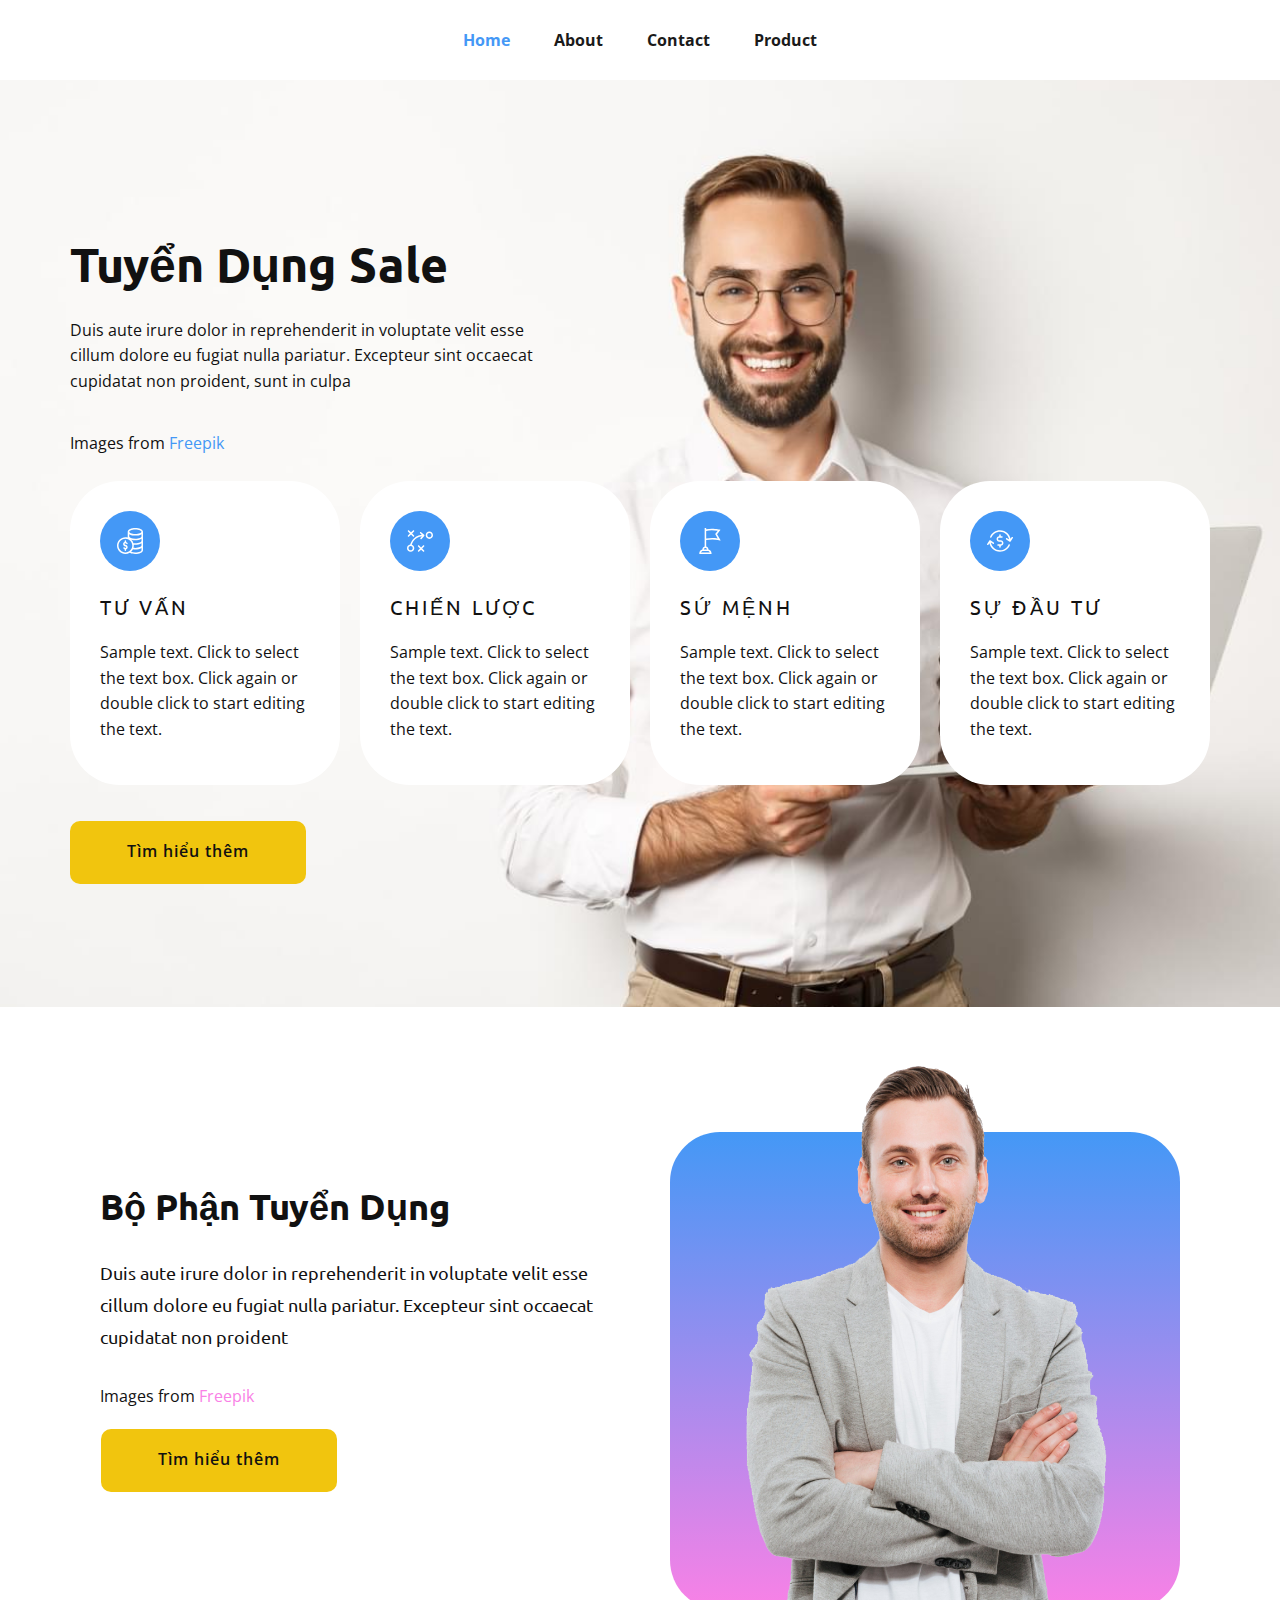
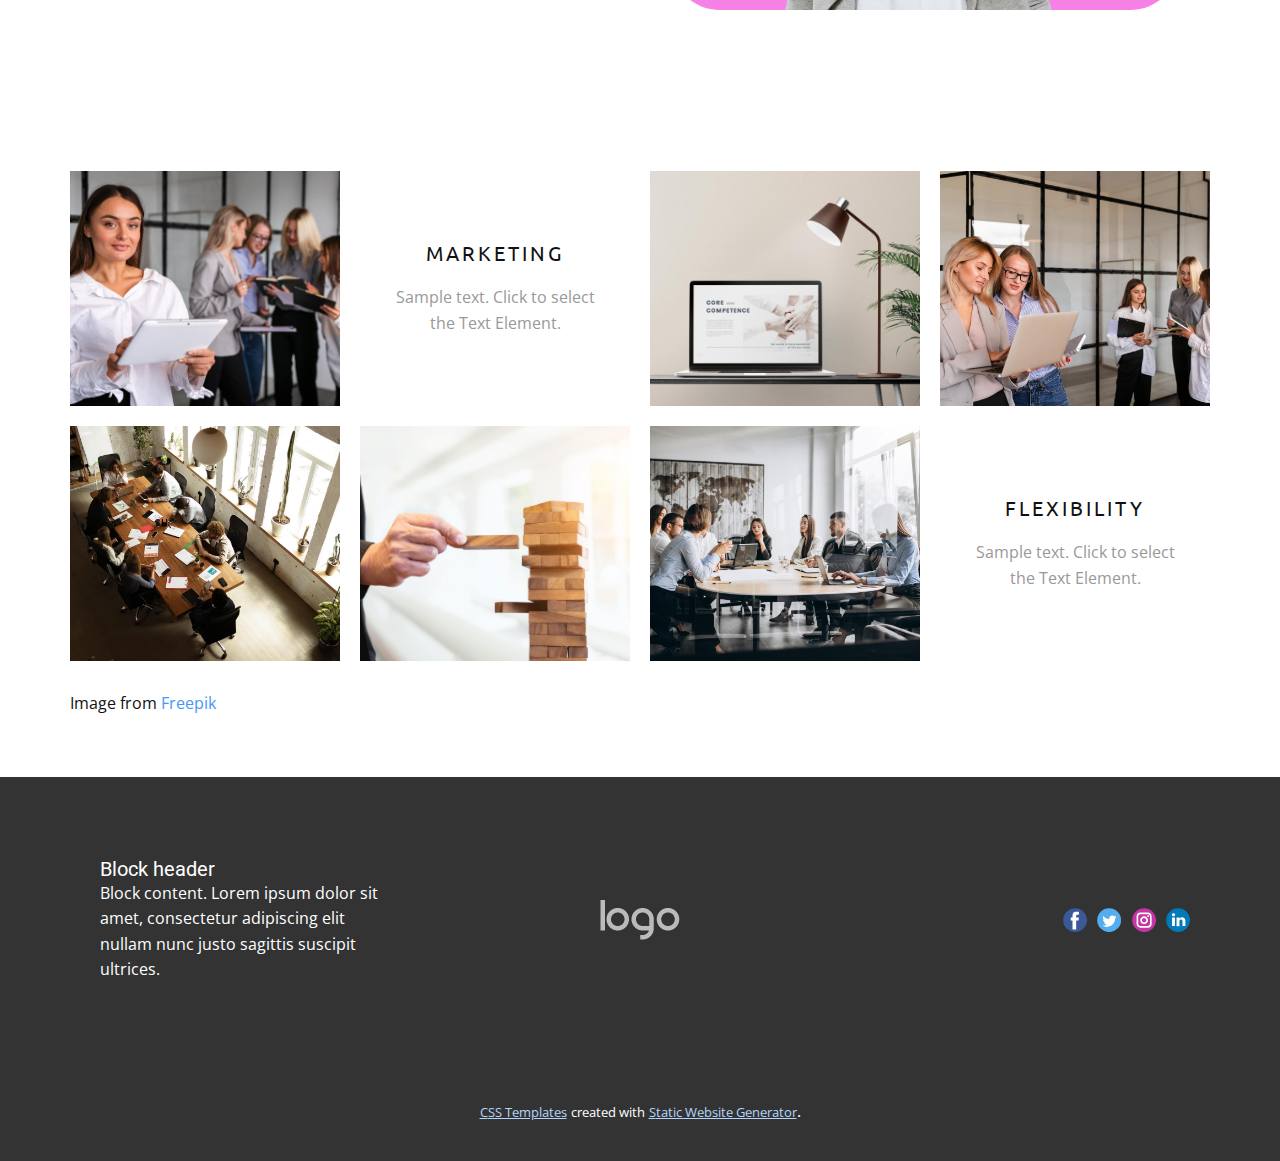
<file: index.html>
<!DOCTYPE html>
<html style="font-size: 16px;" lang="en">

<head>
  <meta name="viewport" content="width=device-width, initial-scale=1.0">
  <meta charset="utf-8">
  <meta name="keywords"
    content="Get Great Work for Your Budget, ​Turn your ideas to live web experiences, ​Affordable pricing for everyone., ​​Together for a business lifestyle, ​I&amp;apos;m designed dozens of appealing interfaces for websites and web apps. Take a look at my projects below., Our perfect team, ​Your success in the industry is our mission, We partner with the world&amp;apos;s leading universities, ​Get your free consultation now!, ​Sign me up!">
  <meta name="description" content="">
  <link rel = "icon" href = 
  "" 
          type = "image/x-icon">
  <title>Home</title>
  <link rel="stylesheet" href="nicepage.css" media="screen">
  <link rel="stylesheet" href="Home.css" media="screen">
  <script class="u-script" type="text/javascript" src="jquery.js" defer=""></script>
  <script class="u-script" type="text/javascript" src="nicepage.js" defer=""></script>
  <meta name="generator" content="Nicepage 5.1.5, nicepage.com">
  <meta name="referrer" content="origin">
  <link id="u-theme-google-font" rel="stylesheet"
    href="https://fonts.googleapis.com/css?family=Roboto:100,100i,300,300i,400,400i,500,500i,700,700i,900,900i|Open+Sans:300,300i,400,400i,500,500i,600,600i,700,700i,800,800i">
  <link id="u-page-google-font" rel="stylesheet"
    href="https://fonts.googleapis.com/css?family=Ubuntu:300,300i,400,400i,500,500i,700,700i">






  <script type="application/ld+json">{
		"@context": "http://schema.org",
		"@type": "Organization",
		"name": "",
		"logo": "images/default-logo.png",
		"sameAs": []
}</script>
  <meta name="theme-color" content="#4498f6">
  <meta property="og:title" content="Home">
  <meta property="og:type" content="website">
</head>

<body data-home-page="Home.html" data-home-page-title="Home" class="u-body u-xl-mode" data-lang="en">
  <header class="u-clearfix u-header u-header" id="sec-2c05">
    <div class="u-clearfix u-sheet u-valign-middle u-sheet-1">
      <nav class="u-align-left u-menu u-menu-one-level u-offcanvas u-menu-1" data-responsive-from="MD">
        <div class="menu-collapse" style="font-size: 1rem; letter-spacing: 0px; font-weight: 700;">
          <a class="u-button-style u-custom-border u-custom-border-color u-custom-borders u-custom-left-right-menu-spacing u-custom-padding-bottom u-custom-text-active-color u-custom-text-color u-custom-text-hover-color u-custom-top-bottom-menu-spacing u-nav-link"
            href="#" style="padding: 6px 2px; font-size: calc(1em + 12px);">
            <svg class="u-svg-link" preserveAspectRatio="xMidYMin slice" viewBox="0 0 302 302" style="">
              <use xmlns:xlink="http://www.w3.org/1999/xlink" xlink:href="#svg-5c50"></use>
            </svg>
            <svg xmlns="http://www.w3.org/2000/svg" xmlns:xlink="http://www.w3.org/1999/xlink" version="1.1"
              id="svg-5c50" x="0px" y="0px" viewBox="0 0 302 302" style="enable-background:new 0 0 302 302;"
              xml:space="preserve" class="u-svg-content">
              <g>
                <rect y="36" width="302" height="30"></rect>
                <rect y="236" width="302" height="30"></rect>
                <rect y="136" width="302" height="30"></rect>
              </g>
              <g></g>
              <g></g>
              <g></g>
              <g></g>
              <g></g>
              <g></g>
              <g></g>
              <g></g>
              <g></g>
              <g></g>
              <g></g>
              <g></g>
              <g></g>
              <g></g>
              <g></g>
            </svg>
          </a>
        </div>
        <div class="u-custom-menu u-nav-container">
          <ul class="u-nav u-spacing-20 u-unstyled u-nav-1">
            <li class="u-nav-item"><a
                class="u-button-style u-nav-link u-text-active-palette-1-base u-text-grey-90 u-text-hover-palette-2-base"
                href="index.html" style="padding: 10px;">Home</a>
            </li>
            <li class="u-nav-item"><a
                class="u-button-style u-nav-link u-text-active-palette-1-base u-text-grey-90 u-text-hover-palette-2-base"
                href="About.html" style="padding: 10px;">About</a>
            </li>
            <li class="u-nav-item"><a
                class="u-button-style u-nav-link u-text-active-palette-1-base u-text-grey-90 u-text-hover-palette-2-base"
                href="Contact.html" style="padding: 10px;">Contact</a>
            </li>
            <li class="u-nav-item"><a
                class="u-button-style u-nav-link u-text-active-palette-1-base u-text-grey-90 u-text-hover-palette-2-base"
                style="padding: 10px;">Product</a>
            </li>
          </ul>
        </div>
        <div class="u-custom-menu u-nav-container-collapse">
          <div
            class="u-align-center u-black u-container-style u-inner-container-layout u-opacity u-opacity-95 u-sidenav">
            <div class="u-inner-container-layout u-sidenav-overflow">
              <div class="u-menu-close"></div>
              <ul class="u-align-center u-nav u-popupmenu-items u-unstyled u-nav-2">
                <li class="u-nav-item"><a class="u-button-style u-nav-link" href="index.html">Home</a>
                </li>
                <li class="u-nav-item"><a class="u-button-style u-nav-link" href="About.html">About</a>
                </li>
                <li class="u-nav-item"><a class="u-button-style u-nav-link" href="Contact.html">Contact</a>
                </li>
                <li class="u-nav-item"><a class="u-button-style u-nav-link" href="Product.html">Product</a>
                </li>
              </ul>
            </div>
          </div>
          <div class="u-black u-menu-overlay u-opacity u-opacity-70"></div>
        </div>
      </nav>
    </div>
  </header>
  <section class="u-align-center u-clearfix u-container-align-left-xl u-image u-section-1" id="carousel_7af0"
    data-image-width="1500" data-image-height="1000">
    <div class="u-clearfix u-sheet u-sheet-1">
      <h2 class="u-align-left u-custom-font u-font-ubuntu u-text u-text-1">Tuyển Dụng Sale</h2>
      <p class="u-align-left u-text u-text-2">Duis aute irure dolor in reprehenderit in voluptate velit esse cillum
        dolore eu fugiat nulla pariatur. Excepteur sint occaecat cupidatat non proident, sunt in culpa </p>
      <p class="u-align-left u-text u-text-3">Images from <a href="https://freepik.com/photos/business"
          class="u-active-none u-border-active-palette-1-light-2 u-border-hover-palette-1-light-2 u-border-none u-btn u-button-link u-button-style u-hover-none u-none u-text-palette-1-base u-btn-1"
          target="_blank">Freepik</a>
      </p>
      <div class="u-expanded-width-lg u-expanded-width-md u-expanded-width-xl u-list u-list-1">
        <div class="u-repeater u-repeater-1">
          <div
            class="u-align-left u-container-style u-list-item u-radius-50 u-repeater-item u-shape-round u-white u-list-item-1">
            <div class="u-container-layout u-similar-container u-valign-top u-container-layout-1"><span
                class="u-icon u-icon-circle u-palette-1-base u-icon-1"><svg class="u-svg-link"
                  preserveAspectRatio="xMidYMin slice" viewBox="0 0 512 512" style="">
                  <use xmlns:xlink="http://www.w3.org/1999/xlink" xlink:href="#svg-22f7"></use>
                </svg><svg class="u-svg-content" viewBox="0 0 512 512" x="0px" y="0px" id="svg-22f7"
                  style="enable-background:new 0 0 512 512;">
                  <g>
                    <g>
                      <path
                        d="M165,332c-7.99,0-15-7.477-15-16c0-6.286,3.965-11.953,9.866-14.103c7.7-2.806,16.673,0.999,24.606,10.445    c5.33,6.344,14.79,7.167,21.134,1.839s7.167-14.79,1.839-21.133c-8.109-9.656-17.548-16.293-27.445-19.625V256    c0-8.284-6.716-15-15-15s-15,6.716-15,15v17.572c-0.134,0.047-0.268,0.088-0.401,0.137C131.895,280.157,120,297.153,120,316    c0,11.955,4.597,23.347,12.944,32.079C141.526,357.056,152.911,362,165,362c8.271,0,15,6.729,15,15    c0,6.042-3.596,11.468-9.159,13.825c-6.717,2.844-14.755,0.417-22.059-6.659c-5.951-5.764-15.445-5.614-21.211,0.335    c-5.764,5.95-5.614,15.446,0.336,21.21c6.772,6.561,14.301,11.197,22.093,13.813V437c0,8.284,6.716,15,15,15s15-6.716,15-15    v-17.571c18.295-6.504,30-23.575,30-42.429C210,352.187,189.813,332,165,332z">
                      </path>
                    </g>
                  </g>
                  <g>
                    <g>
                      <path
                        d="M463,18.844C435.379,6.692,399.155,0,361,0c-78.082,0-150,28.671-150,75c0,11.591,0,101.714,0,112.545    c-14.791-4.307-30.239-6.545-46-6.545c-43.972,0-85.406,17.376-116.67,48.928C17.164,261.381,0,302.958,0,347    c0,90.981,74.019,165,165,165c30.361,0,59.55-8.159,85.059-23.438C277.958,503.529,317.713,512,361,512    c38.155,0,74.379-6.692,102-18.844c31.598-13.901,49-33.845,49-56.156c0-9.342,0-352.464,0-362    C512,52.688,494.598,32.745,463,18.844z M165,482c-74.439,0-135-60.561-135-135c0-74.991,60.561-136,135-136    c74.99,0,136,61.009,136,136C301,421.439,239.99,482,165,482z M482,437c0,18.348-47.137,45-121,45    c-31.422,0-61.106-5.036-83.63-13.86c1.589-1.46,3.161-2.943,4.703-4.47c13.507-13.384,24.406-28.635,32.467-45.148    C329.443,420.82,345.011,422,361,422c39.443,0,88.356-7.667,121-29.019V437z M482,347c0,18.348-47.137,45-121,45    c-12.237,0-24.166-0.765-35.661-2.246C329.066,375.97,331,361.627,331,347c0-5.889-0.321-11.733-0.935-17.517    c10.104,1,20.445,1.517,30.935,1.517c39.446,0,88.355-7.668,121-29.019V347z M482,256c0,18.348-47.137,45-121,45    c-12.768,0-25.26-0.835-37.274-2.458c-7.785-25.252-21.674-48.495-40.917-67.958C306,237.356,332.938,241,361,241    c39.446,0,88.355-7.668,121-29.019V256z M482,166c0,18.348-47.137,45-121,45c-34.007,0-65.745-5.782-89.367-16.281    C252.737,186.322,241,175.317,241,166v-44.805C273.474,142.481,321.972,150,361,150c39.446,0,88.355-7.668,121-29.019V166z     M361,120c-73.276,0-120-26.255-120-45c0-18.803,46.857-45,120-45c73.863,0,121,26.652,121,45S434.863,120,361,120z">
                      </path>
                    </g>
                  </g>
                </svg></span>
              <h3 class="u-custom-font u-font-ubuntu u-text u-text-4">tư vấn</h3>
              <p class="u-text u-text-5">Sample text. Click to select the text box. Click again or double click to start
                editing the text.</p>
            </div>
          </div>
          <div
            class="u-align-left u-container-style u-list-item u-radius-50 u-repeater-item u-shape-round u-video-cover u-white u-list-item-2">
            <div class="u-container-layout u-similar-container u-valign-top u-container-layout-2"><span
                class="u-icon u-icon-circle u-palette-1-base u-icon-2"><svg class="u-svg-link"
                  preserveAspectRatio="xMidYMin slice" viewBox="0 0 297 297" style="">
                  <use xmlns:xlink="http://www.w3.org/1999/xlink" xlink:href="#svg-3005"></use>
                </svg><svg class="u-svg-content" viewBox="0 0 297 297" id="svg-3005">
                  <g>
                    <path
                      d="m255.402,41.116c-22.937,0-41.599,18.661-41.599,41.598s18.661,41.599 41.599,41.599c22.937,0 41.598-18.662 41.598-41.599s-18.661-41.598-41.598-41.598zm0,65.786c-13.338,0-24.188-10.85-24.188-24.188 0-13.337 10.85-24.187 24.188-24.187 13.337,0 24.187,10.85 24.187,24.187 0.001,13.338-10.85,24.188-24.187,24.188z">
                    </path>
                    <path
                      d="m10.772,97.093c1.7,1.699 3.928,2.549 6.156,2.549s4.456-0.85 6.156-2.549l22.626-22.626 22.626,22.626c1.7,1.699 3.928,2.549 6.156,2.549 2.228,0 4.456-0.85 6.156-2.549 3.399-3.399 3.399-8.912 0-12.312l-22.627-22.625 22.626-22.626c3.399-3.399 3.399-8.912 0-12.312-3.4-3.398-8.911-3.398-12.312,0l-22.625,22.626-22.626-22.626c-3.4-3.398-8.911-3.398-12.312,0-3.399,3.399-3.399,8.912 0,12.312l22.626,22.626-22.626,22.625c-3.399,3.4-3.399,8.912 1.77636e-15,12.312z">
                    </path>
                    <path
                      d="m195.772,199.907c-3.4-3.398-8.911-3.398-12.312,0l-22.625,22.625-22.626-22.625c-3.4-3.398-8.911-3.398-12.312,0-3.399,3.4-3.399,8.912 0,12.312l22.626,22.625-22.626,22.626c-3.399,3.399-3.399,8.912 0,12.312 1.7,1.699 3.928,2.549 6.156,2.549s4.456-0.85 6.156-2.549l22.626-22.626 22.625,22.625c1.7,1.699 3.928,2.549 6.156,2.549 2.228,0 4.456-0.85 6.156-2.549 3.399-3.4 3.399-8.912 0-12.312l-22.625-22.625 22.625-22.625c3.4-3.4 3.4-8.913 0-12.312z">
                    </path>
                    <path
                      d="m196.45,77.836l-35.107-30.518c-3.628-3.155-9.127-2.768-12.281,0.859-3.154,3.628-2.769,9.126 0.859,12.281l18.618,16.185c-54.952,7.187-87.489,35.904-105.577,60.176-15.843,21.26-23.25,42.201-26.224,52.608-20.654,2.415-36.738,20.012-36.738,41.305 0,22.937 18.661,41.599 41.598,41.599s41.599-18.661 41.599-41.599c0-18.464-12.096-34.148-28.777-39.567 3.133-9.898 9.919-27.229 22.924-44.503 22.64-30.071 54.091-47.78 93.656-52.816l-17.348,19.957c-3.154,3.628-2.769,9.126 0.859,12.281 1.648,1.433 3.682,2.135 5.707,2.135 2.433,0 4.853-1.014 6.574-2.994l30.518-35.108c3.154-3.629 2.769-9.126-0.86-12.281zm-130.664,152.896c0,13.338-10.85,24.188-24.188,24.188-13.337,0-24.187-10.85-24.187-24.188 0-13.337 10.85-24.187 24.187-24.187 13.337,0 24.188,10.85 24.188,24.187z">
                    </path>
                  </g>
                </svg></span>
              <h3 class="u-custom-font u-font-ubuntu u-text u-text-6">Chiến lược</h3>
              <p class="u-text u-text-7">Sample text. Click to select the text box. Click again or double click to start
                editing the text.</p>
            </div>
          </div>
          <div
            class="u-align-left u-container-style u-list-item u-radius-50 u-repeater-item u-shape-round u-video-cover u-white u-list-item-3">
            <div class="u-container-layout u-similar-container u-valign-top u-container-layout-3"><span
                class="u-icon u-icon-circle u-palette-1-base u-text-white u-icon-3"><svg class="u-svg-link"
                  preserveAspectRatio="xMidYMin slice" viewBox="0 0 510 510" style="">
                  <use xmlns:xlink="http://www.w3.org/1999/xlink" xlink:href="#svg-529f"></use>
                </svg><svg class="u-svg-content" viewBox="0 0 510 510" id="svg-529f">
                  <g>
                    <path
                      d="m393.159 121.41 69.152-86.44c-16.753-2.022-149.599-37.363-282.234-8.913v-26.057h-30v361.898c-25.85 6.678-45 30.195-45 58.102v1.509c-34.191 6.969-60 37.272-60 73.491v15h240v-15c0-36.22-25.809-66.522-60-73.491v-1.509c0-27.906-19.15-51.424-45-58.102v-124.733c153.335-30.989 264.132 7.082 284.847 9.834zm-140.653 358.59h-174.859c6.19-17.461 22.873-30 42.43-30h90c19.556 0 36.238 12.539 42.429 30zm-57.429-60h-60c0-16.542 13.458-30 30-30s30 13.458 30 30zm-15-213.427v-149.802c66.329-15.269 141.099-15.756 227.537-1.455l-50.619 63.274 48.8 85.4c-75.047-12.702-150.759-11.841-225.718 2.583z">
                    </path>
                  </g>
                </svg></span>
              <h3 class="u-custom-font u-font-ubuntu u-text u-text-8">sứ mệnh</h3>
              <p class="u-text u-text-9">Sample text. Click to select the text box. Click again or double click to start
                editing the text.</p>
            </div>
          </div>
          <div
            class="u-align-left u-container-style u-list-item u-radius-50 u-repeater-item u-shape-round u-video-cover u-white u-list-item-4">
            <div class="u-container-layout u-similar-container u-valign-top u-container-layout-4"><span
                class="u-icon u-icon-circle u-palette-1-base u-icon-4"><svg class="u-svg-link"
                  preserveAspectRatio="xMidYMin slice" viewBox="0 0 512 512" style="">
                  <use xmlns:xlink="http://www.w3.org/1999/xlink" xlink:href="#svg-1746"></use>
                </svg><svg class="u-svg-content" viewBox="0 0 512 512" x="0px" y="0px" id="svg-1746"
                  style="enable-background:new 0 0 512 512;">
                  <g>
                    <g>
                      <path
                        d="M269.145,240.999h-26.292c-13.474,0-24.435-10.961-24.435-24.434c0-13.474,10.962-24.437,24.435-24.437h52.583    c8.284,0,15-6.716,15-15s-6.716-15-15-15h-24.437v-24.438c0-8.285-6.716-15.001-15-15.001c-8.284,0-15,6.716-15,15v24.484    c-29.159,0.983-52.581,24.995-52.581,54.39c0,30.015,24.42,54.434,54.435,54.434h26.292c13.475,0,24.438,10.963,24.438,24.439    c0,13.474-10.963,24.436-24.438,24.436h-52.582c-8.284,0-15,6.716-15,15s6.716,15,15,15h24.436v24.437c0,8.284,6.716,15,15,15    c8.284,0,15-6.716,15-15v-24.483c29.16-0.982,52.584-24.994,52.584-54.389C323.582,265.419,299.161,240.999,269.145,240.999z">
                      </path>
                    </g>
                  </g>
                  <g>
                    <g>
                      <path
                        d="M442.762,321.127c-7.59-3.318-16.434,0.148-19.751,7.739c-29.018,66.405-94.573,109.313-167.014,109.313    c-89.499,0-165.35-66.392-179.719-152.472l39.786,26.584c6.888,4.603,16.203,2.75,20.806-4.139    c4.603-6.888,2.749-16.203-4.139-20.806l-65.583-43.821c-3.308-2.21-7.358-3.013-11.26-2.24c-3.902,0.776-7.335,3.071-9.546,6.379    L2.529,313.247c-4.602,6.889-2.748,16.204,4.14,20.806c2.56,1.711,5.455,2.529,8.319,2.529c4.841,0,9.595-2.341,12.486-6.668    l20.692-30.972c8.42,41.121,28.882,78.841,59.51,108.786c39.874,38.983,92.548,60.453,148.322,60.453    c84.364,0,160.712-49.969,194.503-127.302C453.819,333.287,450.354,324.444,442.762,321.127z">
                      </path>
                    </g>
                  </g>
                  <g>
                    <g>
                      <path
                        d="M505.333,177.949c-6.89-4.602-16.204-2.749-20.806,4.139l-20.695,30.971c-8.42-41.122-28.882-78.842-59.51-108.787    c-39.874-38.983-92.549-60.453-148.323-60.453c-84.363,0-160.711,49.97-194.503,127.302c-3.317,7.591,0.148,16.434,7.739,19.751    s16.434-0.148,19.752-7.739c29.017-66.404,94.573-109.314,167.013-109.314c89.498,0,165.349,66.393,179.72,152.472l-39.786-26.582    c-6.889-4.604-16.203-2.749-20.806,4.139c-4.602,6.889-2.749,16.204,4.14,20.806l65.581,43.818    c2.56,1.711,5.455,2.529,8.319,2.529c4.842,0,9.594-2.34,12.485-6.668l43.818-65.577    C514.073,191.866,512.22,182.551,505.333,177.949z">
                      </path>
                    </g>
                  </g>
                </svg></span>
              <h3 class="u-custom-font u-font-ubuntu u-text u-text-10">sự đầu tư</h3>
              <p class="u-text u-text-11">Sample text. Click to select the text box. Click again or double click to
                start editing the text.</p>
            </div>
          </div>
        </div>
      </div>
      <a href="google.com"
        class="u-active-palette-1-base u-align-left u-border-none u-btn u-btn-round u-button-style u-hover-feature u-hover-palette-1-base u-palette-3-base u-radius-10 u-text-active-white u-text-hover-white u-btn-2"
        data-animation-name="" data-animation-duration="0" data-animation-delay="0" data-animation-direction="">Tìm hiểu
        thêm</a>
    </div>
  </section>

  <section class="u-align-center u-clearfix u-section-2" id="carousel_f86f">
    <div class="u-clearfix u-sheet u-sheet-1">
      <div class="u-clearfix u-expanded-width u-gutter-0 u-layout-wrap u-layout-wrap-1">
        <div class="u-layout" style="">
          <div class="u-layout-row" style="">
            <div
              class="u-align-left u-container-style u-layout-cell u-right-cell u-size-30 u-size-xs-60 u-white u-layout-cell-1">
              <div
                class="u-container-layout u-valign-middle-md u-valign-middle-sm u-valign-middle-xs u-container-layout-1">
                <h1 class="u-align-left u-custom-font u-font-ubuntu u-text u-text-1">Bộ Phận Tuyển Dụng</h1>
                <p class="u-align-left u-custom-font u-font-ubuntu u-text u-text-2">Duis aute irure dolor in
                  reprehenderit in voluptate velit esse cillum dolore eu fugiat nulla pariatur. Excepteur sint occaecat
                  cupidatat non proident</p>
                <p class="u-align-left u-text u-text-3">Images from <a href="https://www.freepik.com/photos/woman"
                    class="u-active-none u-border-active-palette-4-base u-border-hover-palette-4-base u-border-none u-btn u-button-link u-button-style u-hover-none u-none u-text-palette-2-base u-btn-1"
                    target="_blank">Freepik</a>
                </p>
                <a href="google.com"
                  class="u-active-palette-1-base u-align-left u-border-none u-btn u-btn-round u-button-style u-hover-feature u-hover-palette-1-base u-palette-3-base u-radius-10 u-text-active-white u-text-hover-white u-btn-2"
                  data-animation-name="" data-animation-duration="0" data-animation-delay="0"
                  data-animation-direction="">Tìm hiểu thêm</a>
              </div>
            </div>
            <div
              class="u-align-center u-container-align-center-lg u-container-align-center-md u-container-align-center-xl u-container-style u-layout-cell u-left-cell u-size-30 u-size-xs-60 u-white u-layout-cell-2"
              src="">
              <div
                class="u-container-layout u-valign-bottom-sm u-valign-middle-lg u-valign-middle-xl u-container-layout-2"
                src="">
                <div
                  class="u-container-style u-expanded-width-lg u-expanded-width-md u-expanded-width-xl u-expanded-width-xs u-gradient u-group u-radius-50 u-shape-round u-group-1">
                  <div
                    class="u-container-layout u-valign-bottom-lg u-valign-bottom-md u-valign-bottom-xl u-container-layout-3">
                    <img class="u-expanded-width-md u-image u-image-default u-image-1"
                      src="images/portrait-successful-man-having-stubble-posing-with-broad-smile-keeping-arms-folded.png"
                      alt="" data-image-width="679" data-image-height="1000">
                  </div>
                </div>
              </div>
            </div>
          </div>
        </div>
      </div>
    </div>
  </section>

  <section class="u-clearfix u-container-align-center-xs u-section-3" id="carousel_242d">
    <div class="u-clearfix u-sheet u-valign-middle-lg u-valign-middle-xl u-sheet-1">
      <div class="u-clearfix u-expanded-width u-gutter-20 u-layout-wrap u-layout-wrap-1">
        <div class="u-layout">
          <div class="u-layout-col">
            <div class="u-size-30">
              <div class="u-layout-row">
                <div class="u-container-align-center u-container-style u-image u-layout-cell u-size-15 u-image-1"
                  data-image-width="1500" data-image-height="1000">
                  <div class="u-container-layout u-container-layout-1"></div>
                </div>
                <div class="u-container-align-center u-container-style u-layout-cell u-size-15 u-layout-cell-2">
                  <div class="u-container-layout u-valign-middle u-container-layout-2">
                    <h6 class="u-align-center u-custom-font u-font-ubuntu u-text u-text-default u-text-1"> Marketing
                    </h6>
                    <p class="u-align-center u-text u-text-default u-text-grey-40 u-text-2">Sample text. Click to select
                      the Text Element.</p>
                  </div>
                </div>
                <div class="u-container-align-center u-container-style u-image u-layout-cell u-size-15 u-image-2"
                  data-image-width="1620" data-image-height="1080">
                  <div class="u-container-layout u-container-layout-3"></div>
                </div>
                <div class="u-container-align-center u-container-style u-image u-layout-cell u-size-15 u-image-3"
                  data-image-width="1280" data-image-height="853">
                  <div class="u-container-layout u-container-layout-4"></div>
                </div>
              </div>
            </div>
            <div class="u-size-30">
              <div class="u-layout-row">
                <div class="u-container-align-center u-container-style u-image u-layout-cell u-size-15 u-image-4"
                  data-image-width="1280" data-image-height="853">
                  <div class="u-container-layout u-container-layout-5"></div>
                </div>
                <div class="u-container-align-center u-container-style u-image u-layout-cell u-size-15 u-image-5"
                  data-image-width="1500" data-image-height="1000">
                  <div class="u-container-layout u-container-layout-6"></div>
                </div>
                <div class="u-container-align-center u-container-style u-image u-layout-cell u-size-15 u-image-6"
                  data-image-width="1280" data-image-height="853">
                  <div class="u-container-layout u-container-layout-7"></div>
                </div>
                <div class="u-container-align-center u-container-style u-layout-cell u-size-15 u-layout-cell-8">
                  <div class="u-container-layout u-container-layout-8">
                    <h6 class="u-align-center u-custom-font u-font-ubuntu u-text u-text-default u-text-3"> Flexibility
                    </h6>
                    <p class="u-align-center u-text u-text-default u-text-grey-40 u-text-4">Sample text. Click to select
                      the Text Element.</p>
                  </div>
                </div>
              </div>
            </div>
          </div>
        </div>
      </div>
      <p class="u-align-center-xs u-text u-text-default u-text-5">Image from <a href="https://freepik.com"
          class="u-active-none u-border-none u-btn u-button-link u-button-style u-hover-none u-none u-text-palette-1-base u-btn-1">Freepik</a>
      </p>
    </div>
  </section>
 
  <footer class="u-clearfix u-footer u-grey-80" id="sec-1286">
    <div class="u-clearfix u-sheet u-sheet-1">
      <div class="u-clearfix u-expanded-width u-gutter-30 u-layout-wrap u-layout-wrap-1">
        <div class="u-gutter-0 u-layout">
          <div class="u-layout-row">
            <div
              class="u-align-center-sm u-align-center-xs u-align-left-md u-align-left-xl u-container-style u-layout-cell u-left-cell u-size-20 u-size-30-md u-layout-cell-1">
              <div class="u-container-layout u-valign-middle u-container-layout-1"><!--position-->
                <div data-position="" class="u-position"><!--block-->
                  <div class="u-block">
                    <div class="u-block-container u-clearfix"><!--block_header-->
                      <h5 class="u-block-header u-text"><!--block_header_content--> Block header
                        <!--/block_header_content--></h5><!--/block_header--><!--block_content-->
                      <div class="u-block-content u-text"><!--block_content_content--> Block content. Lorem ipsum dolor
                        sit amet, consectetur adipiscing elit nullam nunc justo sagittis suscipit ultrices.
                        <!--/block_content_content--></div><!--/block_content-->
                    </div>
                  </div><!--/block-->
                </div><!--/position-->
              </div>
            </div>
            <div
              class="u-align-center-sm u-align-right-md u-container-style u-layout-cell u-size-20 u-size-30-md u-layout-cell-2">
              <div class="u-container-layout u-valign-middle u-container-layout-2">
                <a href="https://nicepage.com" class="u-image u-logo u-image-1" data-image-width="80"
                  data-image-height="40">
                  <img src="images/default-logo.png" class="u-logo-image u-logo-image-1">
                </a>
              </div>
            </div>
            <div
              class="u-align-center-sm u-align-center-xs u-align-left-md u-align-right-lg u-align-right-xl u-container-style u-layout-cell u-right-cell u-size-20 u-size-30-md u-layout-cell-3">
              <div class="u-container-layout u-valign-middle u-container-layout-3">
                <div class="u-social-icons u-spacing-10 u-social-icons-1">
                  <a class="u-social-url" title="facebook" target="_blank" href=""><span
                      class="u-icon u-social-facebook u-social-icon u-icon-1"><svg class="u-svg-link"
                        preserveAspectRatio="xMidYMin slice" viewBox="0 0 112 112" style="">
                        <use xmlns:xlink="http://www.w3.org/1999/xlink" xlink:href="#svg-d455"></use>
                      </svg><svg class="u-svg-content" viewBox="0 0 112 112" x="0" y="0" id="svg-d455">
                        <circle fill="currentColor" cx="56.1" cy="56.1" r="55"></circle>
                        <path fill="#FFFFFF" d="M73.5,31.6h-9.1c-1.4,0-3.6,0.8-3.6,3.9v8.5h12.6L72,58.3H60.8v40.8H43.9V58.3h-8V43.9h8v-9.2
            c0-6.7,3.1-17,17-17h12.5v13.9H73.5z"></path>
                      </svg></span>
                  </a>
                  <a class="u-social-url" title="twitter" target="_blank" href=""><span
                      class="u-icon u-social-icon u-social-twitter u-icon-2"><svg class="u-svg-link"
                        preserveAspectRatio="xMidYMin slice" viewBox="0 0 112 112" style="">
                        <use xmlns:xlink="http://www.w3.org/1999/xlink" xlink:href="#svg-a9d4"></use>
                      </svg><svg class="u-svg-content" viewBox="0 0 112 112" x="0" y="0" id="svg-a9d4">
                        <circle fill="currentColor" class="st0" cx="56.1" cy="56.1" r="55"></circle>
                        <path fill="#FFFFFF" d="M83.8,47.3c0,0.6,0,1.2,0,1.7c0,17.7-13.5,38.2-38.2,38.2C38,87.2,31,85,25,81.2c1,0.1,2.1,0.2,3.2,0.2
            c6.3,0,12.1-2.1,16.7-5.7c-5.9-0.1-10.8-4-12.5-9.3c0.8,0.2,1.7,0.2,2.5,0.2c1.2,0,2.4-0.2,3.5-0.5c-6.1-1.2-10.8-6.7-10.8-13.1
            c0-0.1,0-0.1,0-0.2c1.8,1,3.9,1.6,6.1,1.7c-3.6-2.4-6-6.5-6-11.2c0-2.5,0.7-4.8,1.8-6.7c6.6,8.1,16.5,13.5,27.6,14
            c-0.2-1-0.3-2-0.3-3.1c0-7.4,6-13.4,13.4-13.4c3.9,0,7.3,1.6,9.8,4.2c3.1-0.6,5.9-1.7,8.5-3.3c-1,3.1-3.1,5.8-5.9,7.4
            c2.7-0.3,5.3-1,7.7-2.1C88.7,43,86.4,45.4,83.8,47.3z"></path>
                      </svg></span>
                  </a>
                  <a class="u-social-url" title="instagram" target="_blank" href=""><span
                      class="u-icon u-social-icon u-social-instagram u-icon-3"><svg class="u-svg-link"
                        preserveAspectRatio="xMidYMin slice" viewBox="0 0 112 112" style="">
                        <use xmlns:xlink="http://www.w3.org/1999/xlink" xlink:href="#svg-9819"></use>
                      </svg><svg class="u-svg-content" viewBox="0 0 112 112" x="0" y="0" id="svg-9819">
                        <circle fill="currentColor" cx="56.1" cy="56.1" r="55"></circle>
                        <path fill="#FFFFFF"
                          d="M55.9,38.2c-9.9,0-17.9,8-17.9,17.9C38,66,46,74,55.9,74c9.9,0,17.9-8,17.9-17.9C73.8,46.2,65.8,38.2,55.9,38.2
            z M55.9,66.4c-5.7,0-10.3-4.6-10.3-10.3c-0.1-5.7,4.6-10.3,10.3-10.3c5.7,0,10.3,4.6,10.3,10.3C66.2,61.8,61.6,66.4,55.9,66.4z">
                        </path>
                        <path fill="#FFFFFF"
                          d="M74.3,33.5c-2.3,0-4.2,1.9-4.2,4.2s1.9,4.2,4.2,4.2s4.2-1.9,4.2-4.2S76.6,33.5,74.3,33.5z">
                        </path>
                        <path fill="#FFFFFF" d="M73.1,21.3H38.6c-9.7,0-17.5,7.9-17.5,17.5v34.5c0,9.7,7.9,17.6,17.5,17.6h34.5c9.7,0,17.5-7.9,17.5-17.5V38.8
            C90.6,29.1,82.7,21.3,73.1,21.3z M83,73.3c0,5.5-4.5,9.9-9.9,9.9H38.6c-5.5,0-9.9-4.5-9.9-9.9V38.8c0-5.5,4.5-9.9,9.9-9.9h34.5
            c5.5,0,9.9,4.5,9.9,9.9V73.3z"></path>
                      </svg></span>
                  </a>
                  <a class="u-social-url" title="linkedin" target="_blank" href=""><span
                      class="u-icon u-social-icon u-social-linkedin u-icon-4"><svg class="u-svg-link"
                        preserveAspectRatio="xMidYMin slice" viewBox="0 0 112 112" style="">
                        <use xmlns:xlink="http://www.w3.org/1999/xlink" xlink:href="#svg-542f"></use>
                      </svg><svg class="u-svg-content" viewBox="0 0 112 112" x="0" y="0" id="svg-542f">
                        <circle fill="currentColor" cx="56.1" cy="56.1" r="55"></circle>
                        <path fill="#FFFFFF" d="M41.3,83.7H27.9V43.4h13.4V83.7z M34.6,37.9L34.6,37.9c-4.6,0-7.5-3.1-7.5-7c0-4,3-7,7.6-7s7.4,3,7.5,7
            C42.2,34.8,39.2,37.9,34.6,37.9z M89.6,83.7H76.2V62.2c0-5.4-1.9-9.1-6.8-9.1c-3.7,0-5.9,2.5-6.9,4.9c-0.4,0.9-0.4,2.1-0.4,3.3v22.5
            H48.7c0,0,0.2-36.5,0-40.3h13.4v5.7c1.8-2.7,5-6.7,12.1-6.7c8.8,0,15.4,5.8,15.4,18.1V83.7z"></path>
                      </svg></span>
                  </a>
                </div>
              </div>
            </div>
          </div>
        </div>
      </div>
    </div>
  </footer>
  <section class="u-backlink u-clearfix u-grey-80">
    <a class="u-link" href="https://nicepage.com/css-templates" target="_blank">
      <span>CSS Templates</span>
    </a>
    <p class="u-text">
      <span>created with</span>
    </p>
    <a class="u-link" href="https://nicepage.com/static-site-generator" target="_blank">
      <span>Static Website Generator</span>
    </a>.
  </section>

</body>

</html>
</file>
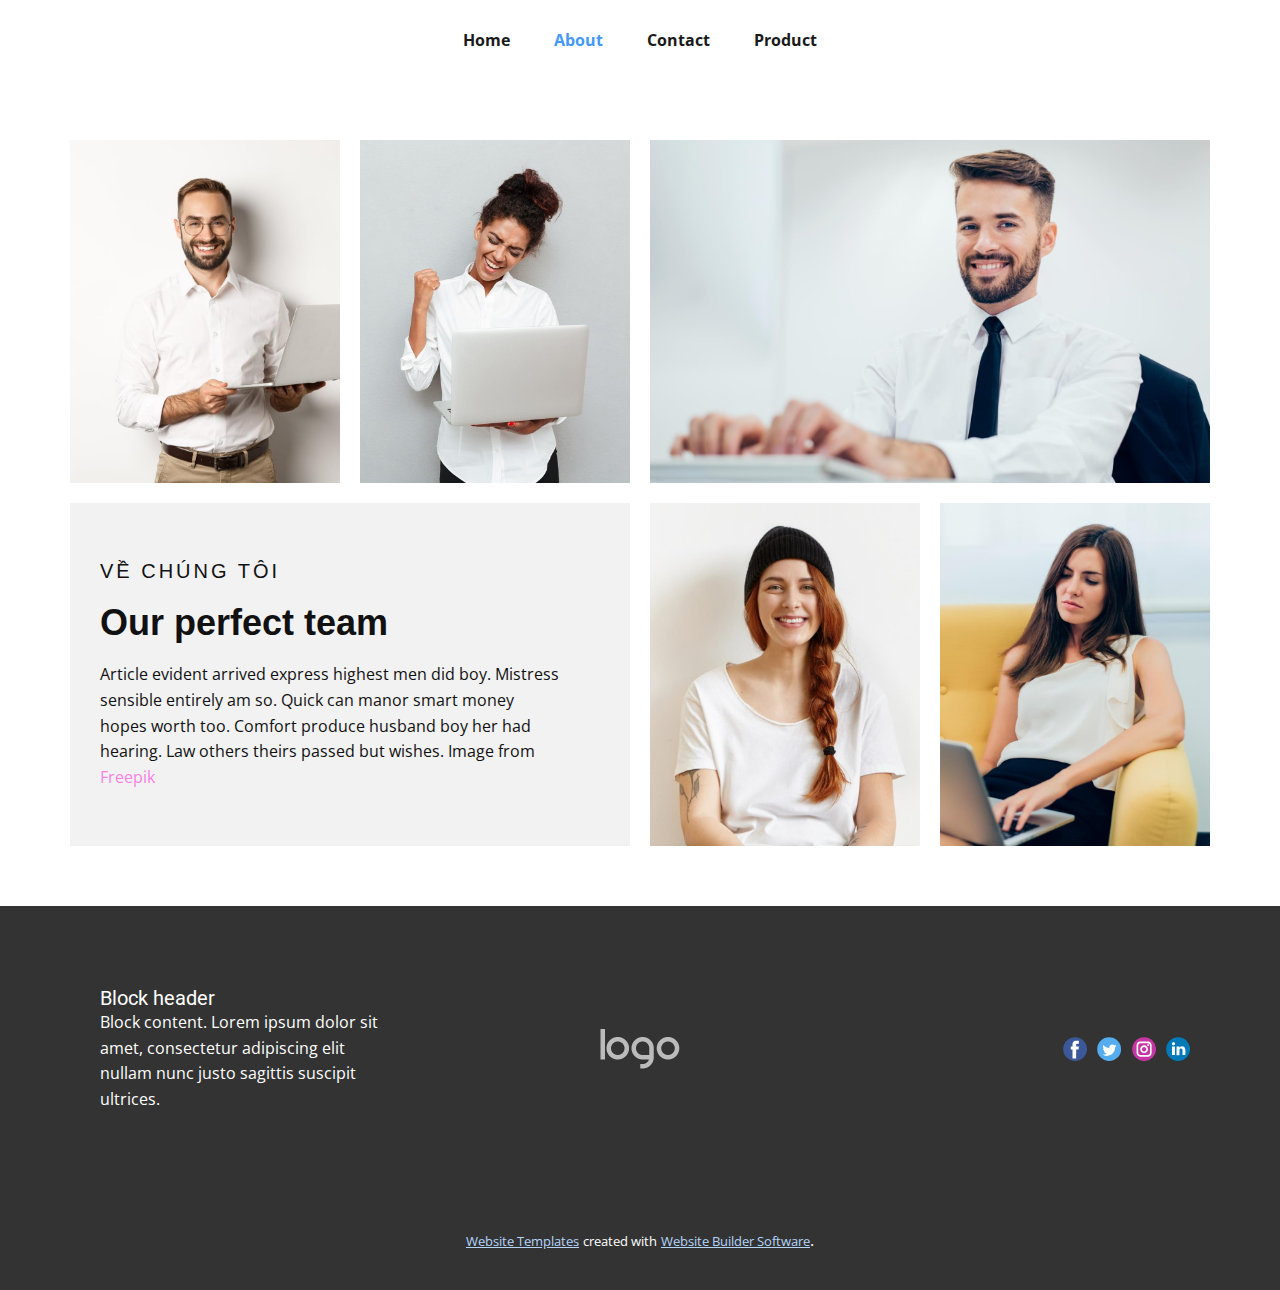
<file: About.html>
<!DOCTYPE html>
<html style="font-size: 16px;" lang="en">

<head>
  <meta name="viewport" content="width=device-width, initial-scale=1.0">
  <meta charset="utf-8">
  <meta name="keywords" content="">
  <meta name="description" content="">
  <title>About</title>
  <link rel="stylesheet" href="nicepage.css" media="screen">
  <link rel="stylesheet" href="Home.css" media="screen">
  <link rel="stylesheet" href="About.css" media="screen">
  <script class="u-script" type="text/javascript" src="jquery.js" defer=""></script>
  <script class="u-script" type="text/javascript" src="nicepage.js" defer=""></script>
  <meta name="generator" content="Nicepage 5.1.5, nicepage.com">
  <link id="u-theme-google-font" rel="stylesheet"
    href="https://fonts.googleapis.com/css?family=Roboto:100,100i,300,300i,400,400i,500,500i,700,700i,900,900i|Open+Sans:300,300i,400,400i,500,500i,600,600i,700,700i,800,800i">


  <script type="application/ld+json">{
		"@context": "http://schema.org",
		"@type": "Organization",
		"name": "",
		"logo": "images/default-logo.png",
		"sameAs": []
}</script>
  <meta name="theme-color" content="#4498f6">
  <meta property="og:title" content="About">
  <meta property="og:type" content="website">
</head>

<body class="u-body u-xl-mode" data-lang="en">
  <header class="u-clearfix u-header u-header" id="sec-2c05">
    <div class="u-clearfix u-sheet u-valign-middle u-sheet-1">
      <nav class="u-align-left u-menu u-menu-one-level u-offcanvas u-menu-1" data-responsive-from="MD">
        <div class="menu-collapse" style="font-size: 1rem; letter-spacing: 0px; font-weight: 700;">
          <a class="u-button-style u-custom-border u-custom-border-color u-custom-borders u-custom-left-right-menu-spacing u-custom-padding-bottom u-custom-text-active-color u-custom-text-color u-custom-text-hover-color u-custom-top-bottom-menu-spacing u-nav-link"
            href="#" style="padding: 6px 2px; font-size: calc(1em + 12px);">
            <svg class="u-svg-link" preserveAspectRatio="xMidYMin slice" viewBox="0 0 302 302" style="">
              <use xmlns:xlink="http://www.w3.org/1999/xlink" xlink:href="#svg-5c50"></use>
            </svg>
            <svg xmlns="http://www.w3.org/2000/svg" xmlns:xlink="http://www.w3.org/1999/xlink" version="1.1"
              id="svg-5c50" x="0px" y="0px" viewBox="0 0 302 302" style="enable-background:new 0 0 302 302;"
              xml:space="preserve" class="u-svg-content">
              <g>
                <rect y="36" width="302" height="30"></rect>
                <rect y="236" width="302" height="30"></rect>
                <rect y="136" width="302" height="30"></rect>
              </g>
              <g></g>
              <g></g>
              <g></g>
              <g></g>
              <g></g>
              <g></g>
              <g></g>
              <g></g>
              <g></g>
              <g></g>
              <g></g>
              <g></g>
              <g></g>
              <g></g>
              <g></g>
            </svg>
          </a>
        </div>
        <!-- NAV -->
        <div class="u-custom-menu u-nav-container">
          <ul class="u-nav u-spacing-20 u-unstyled u-nav-1">
            <li class="u-nav-item"><a
                class="u-button-style u-nav-link u-text-active-palette-1-base u-text-grey-90 u-text-hover-palette-2-base"
                href="index.html" style="padding: 10px;">Home</a>
            </li>
            <li class="u-nav-item"><a
                class="u-button-style u-nav-link u-text-active-palette-1-base u-text-grey-90 u-text-hover-palette-2-base"
                href="About.html" style="padding: 10px;">About</a>
            </li>
            <li class="u-nav-item"><a
                class="u-button-style u-nav-link u-text-active-palette-1-base u-text-grey-90 u-text-hover-palette-2-base"
                href="Contact.html" style="padding: 10px;">Contact</a>
            </li>
            <li class="u-nav-item"><a
                class="u-button-style u-nav-link u-text-active-palette-1-base u-text-grey-90 u-text-hover-palette-2-base"
                href="Product.html" style="padding: 10px;">Product</a>
            </li>
          </ul>
        </div>
        <!-- NAV MOBILE -->
        <div class="u-custom-menu u-nav-container-collapse">
          <div
            class="u-align-center u-black u-container-style u-inner-container-layout u-opacity u-opacity-95 u-sidenav">
            <div class="u-inner-container-layout u-sidenav-overflow">
              <div class="u-menu-close"></div>
              <ul class="u-align-center u-nav u-popupmenu-items u-unstyled u-nav-2">
                <li class="u-nav-item"><a class="u-button-style u-nav-link" href="index.html">Home</a>
                </li>
                <li class="u-nav-item"><a class="u-button-style u-nav-link" href="About.html">About</a>
                </li>
                <li class="u-nav-item"><a class="u-button-style u-nav-link" href="Contact.html">Contact</a>
                </li>
                <li class="u-nav-item"><a class="u-button-style u-nav-link" href="Product.html">Product</a>
                </li>
              </ul>
            </div>
          </div>
          <div class="u-black u-menu-overlay u-opacity u-opacity-70"></div>
        </div>
      </nav>
    </div>
  </header>
  <!-- CONTENT -->
  <section class="u-clearfix u-section-4" id="carousel_8ac4">
    <div class="u-clearfix u-sheet u-valign-middle-lg u-valign-middle-md u-valign-middle-xl u-sheet-1">
      <div class="u-clearfix u-expanded-width u-gutter-20 u-layout-wrap u-layout-wrap-1">
        <div class="u-layout">
          <div class="u-layout-col">
            <div class="u-size-30">
              <div class="u-layout-row">
                <div class="u-container-align-center u-container-style u-image u-layout-cell u-size-15 u-image-1"
                  data-image-width="1500" data-image-height="1000">
                  <div class="u-container-layout u-container-layout-1"></div>
                </div>
                <div class="u-container-align-center u-container-style u-image u-layout-cell u-size-15 u-image-2"
                  data-image-width="1620" data-image-height="1080">
                  <div class="u-container-layout u-container-layout-2"></div>
                </div>
                <div class="u-container-align-center u-container-style u-image u-layout-cell u-size-30 u-image-3"
                  data-image-width="1500" data-image-height="1001">
                  <div class="u-container-layout u-container-layout-3"></div>
                </div>
              </div>
            </div>
            <div class="u-size-30">
              <div class="u-layout-row">
                <div class="u-container-style u-grey-5 u-layout-cell u-size-30 u-layout-cell-4">
                  <div class="u-container-layout u-valign-middle u-container-layout-4">
                    <h6 class="u-custom-font u-font-ubuntu u-text u-text-default u-text-1">về Chúng tôi</h6>
                    <h2 class="u-custom-font u-font-ubuntu u-text u-text-default u-text-2">Our perfect team</h2>
                    <p class="u-text u-text-default u-text-3"> Article evident arrived express highest men did boy.
                      Mistress sensible entirely am so. Quick can manor smart money hopes worth too. Comfort produce
                      husband boy her had hearing. Law others theirs passed but wishes. Image from <a
                        href="https://freepik.com"
                        class="u-active-none u-border-none u-btn u-button-link u-button-style u-hover-none u-none u-text-palette-2-base u-btn-1">Freepik</a>
                    </p>
                  </div>
                </div>
                <div class="u-container-align-center u-container-style u-image u-layout-cell u-size-15 u-image-4"
                  data-image-width="1500" data-image-height="1000">
                  <div class="u-container-layout u-container-layout-5"></div>
                </div>
                <div class="u-container-align-center u-container-style u-image u-layout-cell u-size-15 u-image-5"
                  data-image-width="1500" data-image-height="1001">
                  <div class="u-container-layout u-container-layout-6"></div>
                </div>
              </div>
            </div>
          </div>
        </div>
      </div>
    </div>
  </section>


  <footer class="u-clearfix u-footer u-grey-80" id="sec-1286">
    <div class="u-clearfix u-sheet u-sheet-1">
      <div class="u-clearfix u-expanded-width u-gutter-30 u-layout-wrap u-layout-wrap-1">
        <div class="u-gutter-0 u-layout">
          <div class="u-layout-row">
            <div
              class="u-align-center-sm u-align-center-xs u-align-left-md u-align-left-xl u-container-style u-layout-cell u-left-cell u-size-20 u-size-30-md u-layout-cell-1">
              <div class="u-container-layout u-valign-middle u-container-layout-1"><!--position-->
                <div data-position="" class="u-position"><!--block-->
                  <div class="u-block">
                    <div class="u-block-container u-clearfix"><!--block_header-->
                      <h5 class="u-block-header u-text"><!--block_header_content--> Block header
                        <!--/block_header_content-->
                      </h5><!--/block_header--><!--block_content-->
                      <div class="u-block-content u-text"><!--block_content_content--> Block content. Lorem ipsum dolor
                        sit amet, consectetur adipiscing elit nullam nunc justo sagittis suscipit ultrices.
                        <!--/block_content_content-->
                      </div><!--/block_content-->
                    </div>
                  </div><!--/block-->
                </div><!--/position-->
              </div>
            </div>
            <div
              class="u-align-center-sm u-align-right-md u-container-style u-layout-cell u-size-20 u-size-30-md u-layout-cell-2">
              <div class="u-container-layout u-valign-middle u-container-layout-2">
                <a href="https://nicepage.com" class="u-image u-logo u-image-1" data-image-width="80"
                  data-image-height="40">
                  <img src="images/default-logo.png" class="u-logo-image u-logo-image-1">
                </a>
              </div>
            </div>
            <div
              class="u-align-center-sm u-align-center-xs u-align-left-md u-align-right-lg u-align-right-xl u-container-style u-layout-cell u-right-cell u-size-20 u-size-30-md u-layout-cell-3">
              <div class="u-container-layout u-valign-middle u-container-layout-3">
                <div class="u-social-icons u-spacing-10 u-social-icons-1">
                  <a class="u-social-url" title="facebook" target="_blank" href=""><span
                      class="u-icon u-social-facebook u-social-icon u-icon-1"><svg class="u-svg-link"
                        preserveAspectRatio="xMidYMin slice" viewBox="0 0 112 112" style="">
                        <use xmlns:xlink="http://www.w3.org/1999/xlink" xlink:href="#svg-d455"></use>
                      </svg><svg class="u-svg-content" viewBox="0 0 112 112" x="0" y="0" id="svg-d455">
                        <circle fill="currentColor" cx="56.1" cy="56.1" r="55"></circle>
                        <path fill="#FFFFFF" d="M73.5,31.6h-9.1c-1.4,0-3.6,0.8-3.6,3.9v8.5h12.6L72,58.3H60.8v40.8H43.9V58.3h-8V43.9h8v-9.2
            c0-6.7,3.1-17,17-17h12.5v13.9H73.5z"></path>
                      </svg></span>
                  </a>
                  <a class="u-social-url" title="twitter" target="_blank" href=""><span
                      class="u-icon u-social-icon u-social-twitter u-icon-2"><svg class="u-svg-link"
                        preserveAspectRatio="xMidYMin slice" viewBox="0 0 112 112" style="">
                        <use xmlns:xlink="http://www.w3.org/1999/xlink" xlink:href="#svg-a9d4"></use>
                      </svg><svg class="u-svg-content" viewBox="0 0 112 112" x="0" y="0" id="svg-a9d4">
                        <circle fill="currentColor" class="st0" cx="56.1" cy="56.1" r="55"></circle>
                        <path fill="#FFFFFF" d="M83.8,47.3c0,0.6,0,1.2,0,1.7c0,17.7-13.5,38.2-38.2,38.2C38,87.2,31,85,25,81.2c1,0.1,2.1,0.2,3.2,0.2
            c6.3,0,12.1-2.1,16.7-5.7c-5.9-0.1-10.8-4-12.5-9.3c0.8,0.2,1.7,0.2,2.5,0.2c1.2,0,2.4-0.2,3.5-0.5c-6.1-1.2-10.8-6.7-10.8-13.1
            c0-0.1,0-0.1,0-0.2c1.8,1,3.9,1.6,6.1,1.7c-3.6-2.4-6-6.5-6-11.2c0-2.5,0.7-4.8,1.8-6.7c6.6,8.1,16.5,13.5,27.6,14
            c-0.2-1-0.3-2-0.3-3.1c0-7.4,6-13.4,13.4-13.4c3.9,0,7.3,1.6,9.8,4.2c3.1-0.6,5.9-1.7,8.5-3.3c-1,3.1-3.1,5.8-5.9,7.4
            c2.7-0.3,5.3-1,7.7-2.1C88.7,43,86.4,45.4,83.8,47.3z"></path>
                      </svg></span>
                  </a>
                  <a class="u-social-url" title="instagram" target="_blank" href=""><span
                      class="u-icon u-social-icon u-social-instagram u-icon-3"><svg class="u-svg-link"
                        preserveAspectRatio="xMidYMin slice" viewBox="0 0 112 112" style="">
                        <use xmlns:xlink="http://www.w3.org/1999/xlink" xlink:href="#svg-9819"></use>
                      </svg><svg class="u-svg-content" viewBox="0 0 112 112" x="0" y="0" id="svg-9819">
                        <circle fill="currentColor" cx="56.1" cy="56.1" r="55"></circle>
                        <path fill="#FFFFFF"
                          d="M55.9,38.2c-9.9,0-17.9,8-17.9,17.9C38,66,46,74,55.9,74c9.9,0,17.9-8,17.9-17.9C73.8,46.2,65.8,38.2,55.9,38.2
            z M55.9,66.4c-5.7,0-10.3-4.6-10.3-10.3c-0.1-5.7,4.6-10.3,10.3-10.3c5.7,0,10.3,4.6,10.3,10.3C66.2,61.8,61.6,66.4,55.9,66.4z">
                        </path>
                        <path fill="#FFFFFF"
                          d="M74.3,33.5c-2.3,0-4.2,1.9-4.2,4.2s1.9,4.2,4.2,4.2s4.2-1.9,4.2-4.2S76.6,33.5,74.3,33.5z">
                        </path>
                        <path fill="#FFFFFF" d="M73.1,21.3H38.6c-9.7,0-17.5,7.9-17.5,17.5v34.5c0,9.7,7.9,17.6,17.5,17.6h34.5c9.7,0,17.5-7.9,17.5-17.5V38.8
            C90.6,29.1,82.7,21.3,73.1,21.3z M83,73.3c0,5.5-4.5,9.9-9.9,9.9H38.6c-5.5,0-9.9-4.5-9.9-9.9V38.8c0-5.5,4.5-9.9,9.9-9.9h34.5
            c5.5,0,9.9,4.5,9.9,9.9V73.3z"></path>
                      </svg></span>
                  </a>
                  <a class="u-social-url" title="linkedin" target="_blank" href=""><span
                      class="u-icon u-social-icon u-social-linkedin u-icon-4"><svg class="u-svg-link"
                        preserveAspectRatio="xMidYMin slice" viewBox="0 0 112 112" style="">
                        <use xmlns:xlink="http://www.w3.org/1999/xlink" xlink:href="#svg-542f"></use>
                      </svg><svg class="u-svg-content" viewBox="0 0 112 112" x="0" y="0" id="svg-542f">
                        <circle fill="currentColor" cx="56.1" cy="56.1" r="55"></circle>
                        <path fill="#FFFFFF" d="M41.3,83.7H27.9V43.4h13.4V83.7z M34.6,37.9L34.6,37.9c-4.6,0-7.5-3.1-7.5-7c0-4,3-7,7.6-7s7.4,3,7.5,7
            C42.2,34.8,39.2,37.9,34.6,37.9z M89.6,83.7H76.2V62.2c0-5.4-1.9-9.1-6.8-9.1c-3.7,0-5.9,2.5-6.9,4.9c-0.4,0.9-0.4,2.1-0.4,3.3v22.5
            H48.7c0,0,0.2-36.5,0-40.3h13.4v5.7c1.8-2.7,5-6.7,12.1-6.7c8.8,0,15.4,5.8,15.4,18.1V83.7z"></path>
                      </svg></span>
                  </a>
                </div>
              </div>
            </div>
          </div>
        </div>
      </div>
    </div>
  </footer>
  <section class="u-backlink u-clearfix u-grey-80">
    <a class="u-link" href="https://nicepage.com/website-templates" target="_blank">
      <span>Website Templates</span>
    </a>
    <p class="u-text">
      <span>created with</span>
    </p>
    <a class="u-link" href="" target="_blank">
      <span>Website Builder Software</span>
    </a>.
  </section>

</body>

</html>
</file>
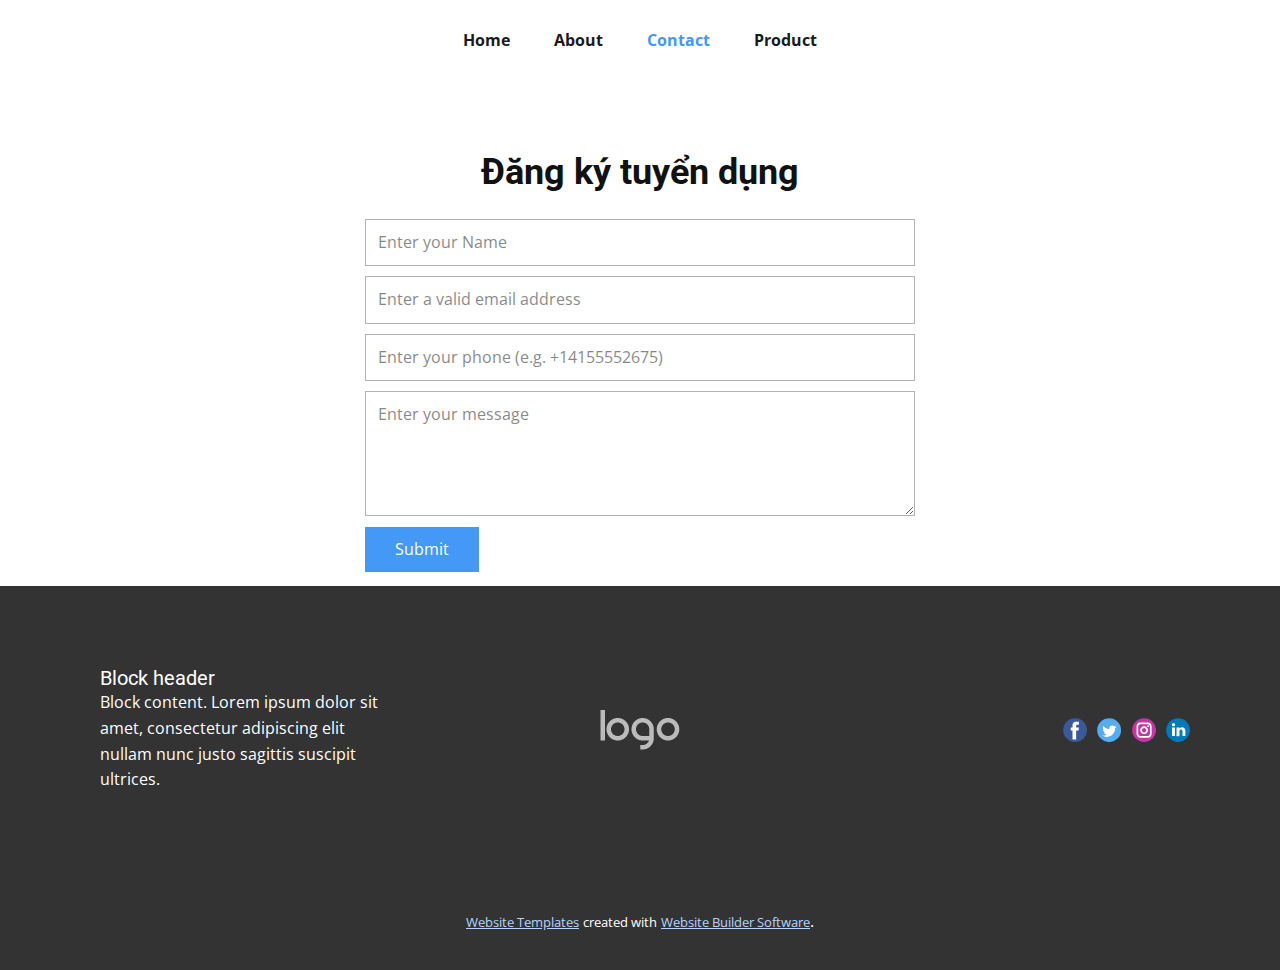
<file: Contact.html>
<!DOCTYPE html>
<html style="font-size: 16px;" lang="en">

<head>
  <meta name="viewport" content="width=device-width, initial-scale=1.0">
  <meta charset="utf-8">
  <meta name="keywords" content="">
  <meta name="description" content="">
  <title>Contact</title>
  <link rel="stylesheet" href="nicepage.css" media="screen">
  <link rel="stylesheet" href="Home.css" media="screen">
  <link rel="stylesheet" href="Contact.css" media="screen">
  <script class="u-script" type="text/javascript" src="jquery.js" defer=""></script>
  <script class="u-script" type="text/javascript" src="nicepage.js" defer=""></script>
  <meta name="generator" content="Nicepage 5.1.5, nicepage.com">
  <link id="u-theme-google-font" rel="stylesheet"
    href="https://fonts.googleapis.com/css?family=Roboto:100,100i,300,300i,400,400i,500,500i,700,700i,900,900i|Open+Sans:300,300i,400,400i,500,500i,600,600i,700,700i,800,800i">


  <script type="application/ld+json">{
		"@context": "http://schema.org",
		"@type": "Organization",
		"name": "",
		"logo": "images/default-logo.png",
		"sameAs": []
}</script>
  <meta name="theme-color" content="#4498f6">
  <meta property="og:title" content="Contact">
  <meta property="og:type" content="website">
</head>

<body class="u-body u-xl-mode" data-lang="en">
  <header class="u-clearfix u-header u-header" id="sec-2c05">
    <div class="u-clearfix u-sheet u-valign-middle u-sheet-1">
      <nav class="u-align-left u-menu u-menu-one-level u-offcanvas u-menu-1" data-responsive-from="MD">
        <div class="menu-collapse" style="font-size: 1rem; letter-spacing: 0px; font-weight: 700;">
          <a class="u-button-style u-custom-border u-custom-border-color u-custom-borders u-custom-left-right-menu-spacing u-custom-padding-bottom u-custom-text-active-color u-custom-text-color u-custom-text-hover-color u-custom-top-bottom-menu-spacing u-nav-link"
            href="#" style="padding: 6px 2px; font-size: calc(1em + 12px);">
            <svg class="u-svg-link" preserveAspectRatio="xMidYMin slice" viewBox="0 0 302 302" style="">
              <use xmlns:xlink="http://www.w3.org/1999/xlink" xlink:href="#svg-5c50"></use>
            </svg>
            <svg xmlns="http://www.w3.org/2000/svg" xmlns:xlink="http://www.w3.org/1999/xlink" version="1.1"
              id="svg-5c50" x="0px" y="0px" viewBox="0 0 302 302" style="enable-background:new 0 0 302 302;"
              xml:space="preserve" class="u-svg-content">
              <g>
                <rect y="36" width="302" height="30"></rect>
                <rect y="236" width="302" height="30"></rect>
                <rect y="136" width="302" height="30"></rect>
              </g>
              <g></g>
              <g></g>
              <g></g>
              <g></g>
              <g></g>
              <g></g>
              <g></g>
              <g></g>
              <g></g>
              <g></g>
              <g></g>
              <g></g>
              <g></g>
              <g></g>
              <g></g>
            </svg>
          </a>
        </div>
        <!-- NAV -->
        <div class="u-custom-menu u-nav-container">
          <ul class="u-nav u-spacing-20 u-unstyled u-nav-1">
            <li class="u-nav-item"><a
                class="u-button-style u-nav-link u-text-active-palette-1-base u-text-grey-90 u-text-hover-palette-2-base"
                href="index.html" style="padding: 10px;">Home</a>
            </li>
            <li class="u-nav-item"><a
                class="u-button-style u-nav-link u-text-active-palette-1-base u-text-grey-90 u-text-hover-palette-2-base"
                href="About.html" style="padding: 10px;">About</a>
            </li>
            <li class="u-nav-item"><a
                class="u-button-style u-nav-link u-text-active-palette-1-base u-text-grey-90 u-text-hover-palette-2-base"
                href="Contact.html" style="padding: 10px;">Contact</a>
            </li>
            <li class="u-nav-item"><a
                class="u-button-style u-nav-link u-text-active-palette-1-base u-text-grey-90 u-text-hover-palette-2-base"
                href="Product.html" style="padding: 10px;">Product</a>
            </li>
          </ul>
        </div>
        <!-- NAV MOBILE -->
        <div class="u-custom-menu u-nav-container-collapse">
          <div
            class="u-align-center u-black u-container-style u-inner-container-layout u-opacity u-opacity-95 u-sidenav">
            <div class="u-inner-container-layout u-sidenav-overflow">
              <div class="u-menu-close"></div>
              <ul class="u-align-center u-nav u-popupmenu-items u-unstyled u-nav-2">
                <li class="u-nav-item"><a class="u-button-style u-nav-link" href="index.html">Home</a>
                </li>
                <li class="u-nav-item"><a class="u-button-style u-nav-link" href="About.html">About</a>
                </li>
                <li class="u-nav-item"><a class="u-button-style u-nav-link" href="Contact.html">Contact</a>
                </li>
                <li class="u-nav-item"><a class="u-button-style u-nav-link" href="Product.html">Product</a>
                </li>
              </ul>
            </div>
          </div>
          <div class="u-black u-menu-overlay u-opacity u-opacity-70"></div>
        </div>
      </nav>
    </div>
  </header>
  <!-- CONTENT -->
  <section class="u-align-center u-clearfix u-section-5" id="sec-3325">
    <div class="u-clearfix u-sheet u-sheet-1">
      <h2 class="u-text u-text-default u-text-1">Đăng ký tuyển dụng</h2>
      <div class="u-form u-form-1">
        <form method="POST" action="https://formspree.io/huynhminhquan2706@gmail.com"
          class="u-clearfix u-form-spacing-10 u-form-vertical u-inner-form" style="padding: 10px" source="email"
          name="form">
          <div class="u-form-group u-form-name u-label-none">
            <label for="name-3b9a" class="u-label">Name</label>
            <input type="text" placeholder="Enter your Name" id="name-3b9a" name="name"
              class="u-border-1 u-border-grey-30 u-input u-input-rectangle u-white" required="">
          </div>
          <div class="u-form-email u-form-group u-label-none">
            <label for="email-3b9a" class="u-label">Email</label>
            <input type="email" placeholder="Enter a valid email address" id="email-3b9a" name="email"
              class="u-border-1 u-border-grey-30 u-input u-input-rectangle u-white" required="">
          </div>
          <div class="u-form-group u-form-phone u-label-none u-form-group-3">
            <label for="phone-68b0" class="u-label">Phone</label>
            <input type="tel" placeholder="Enter your phone (e.g. +14155552675)" id="phone-68b0" name="phone"
              class="u-border-1 u-border-grey-30 u-input u-input-rectangle u-white" required="">
          </div>
          <div class="u-form-group u-form-message u-label-none">
            <label for="message-3b9a" class="u-label">Message</label>
            <textarea placeholder="Enter your message" rows="4" cols="50" id="message-3b9a" name="message"
              class="u-border-1 u-border-grey-30 u-input u-input-rectangle u-white" required=""></textarea>
          </div>
          <div class="u-align-left u-form-group u-form-submit">
            <a href="#" class="u-btn u-btn-submit u-button-style">Submit</a>
            <input type="submit" value="submit" class="u-form-control-hidden">
          </div>
          <!-- <div class="u-form-send-message u-form-send-success"> </div> -->
          <div class="u-form-send-error u-form-send-success">  Thank you! Your message has been sent. </div>
          <input type="hidden" value="" name="recaptchaResponse">
          <input type="hidden" name="formServices" value="38c47406e92380896bc642882d20d36b">
        </form>
      </div>
    </div>
  </section>


  <footer class="u-clearfix u-footer u-grey-80" id="sec-1286">
    <div class="u-clearfix u-sheet u-sheet-1">
      <div class="u-clearfix u-expanded-width u-gutter-30 u-layout-wrap u-layout-wrap-1">
        <div class="u-gutter-0 u-layout">
          <div class="u-layout-row">
            <div
              class="u-align-center-sm u-align-center-xs u-align-left-md u-align-left-xl u-container-style u-layout-cell u-left-cell u-size-20 u-size-30-md u-layout-cell-1">
              <div class="u-container-layout u-valign-middle u-container-layout-1"><!--position-->
                <div data-position="" class="u-position"><!--block-->
                  <div class="u-block">
                    <div class="u-block-container u-clearfix"><!--block_header-->
                      <h5 class="u-block-header u-text"><!--block_header_content--> Block header
                        <!--/block_header_content-->
                      </h5><!--/block_header--><!--block_content-->
                      <div class="u-block-content u-text"><!--block_content_content--> Block content. Lorem ipsum dolor
                        sit amet, consectetur adipiscing elit nullam nunc justo sagittis suscipit ultrices.
                        <!--/block_content_content-->
                      </div><!--/block_content-->
                    </div>
                  </div><!--/block-->
                </div><!--/position-->
              </div>
            </div>
            <div
              class="u-align-center-sm u-align-right-md u-container-style u-layout-cell u-size-20 u-size-30-md u-layout-cell-2">
              <div class="u-container-layout u-valign-middle u-container-layout-2">
                <a href="https://nicepage.com" class="u-image u-logo u-image-1" data-image-width="80"
                  data-image-height="40">
                  <img src="images/default-logo.png" class="u-logo-image u-logo-image-1">
                </a>
              </div>
            </div>
            <div
              class="u-align-center-sm u-align-center-xs u-align-left-md u-align-right-lg u-align-right-xl u-container-style u-layout-cell u-right-cell u-size-20 u-size-30-md u-layout-cell-3">
              <div class="u-container-layout u-valign-middle u-container-layout-3">
                <div class="u-social-icons u-spacing-10 u-social-icons-1">
                  <a class="u-social-url" title="facebook" target="_blank" href=""><span
                      class="u-icon u-social-facebook u-social-icon u-icon-1"><svg class="u-svg-link"
                        preserveAspectRatio="xMidYMin slice" viewBox="0 0 112 112" style="">
                        <use xmlns:xlink="http://www.w3.org/1999/xlink" xlink:href="#svg-d455"></use>
                      </svg><svg class="u-svg-content" viewBox="0 0 112 112" x="0" y="0" id="svg-d455">
                        <circle fill="currentColor" cx="56.1" cy="56.1" r="55"></circle>
                        <path fill="#FFFFFF" d="M73.5,31.6h-9.1c-1.4,0-3.6,0.8-3.6,3.9v8.5h12.6L72,58.3H60.8v40.8H43.9V58.3h-8V43.9h8v-9.2
            c0-6.7,3.1-17,17-17h12.5v13.9H73.5z"></path>
                      </svg></span>
                  </a>
                  <a class="u-social-url" title="twitter" target="_blank" href=""><span
                      class="u-icon u-social-icon u-social-twitter u-icon-2"><svg class="u-svg-link"
                        preserveAspectRatio="xMidYMin slice" viewBox="0 0 112 112" style="">
                        <use xmlns:xlink="http://www.w3.org/1999/xlink" xlink:href="#svg-a9d4"></use>
                      </svg><svg class="u-svg-content" viewBox="0 0 112 112" x="0" y="0" id="svg-a9d4">
                        <circle fill="currentColor" class="st0" cx="56.1" cy="56.1" r="55"></circle>
                        <path fill="#FFFFFF" d="M83.8,47.3c0,0.6,0,1.2,0,1.7c0,17.7-13.5,38.2-38.2,38.2C38,87.2,31,85,25,81.2c1,0.1,2.1,0.2,3.2,0.2
            c6.3,0,12.1-2.1,16.7-5.7c-5.9-0.1-10.8-4-12.5-9.3c0.8,0.2,1.7,0.2,2.5,0.2c1.2,0,2.4-0.2,3.5-0.5c-6.1-1.2-10.8-6.7-10.8-13.1
            c0-0.1,0-0.1,0-0.2c1.8,1,3.9,1.6,6.1,1.7c-3.6-2.4-6-6.5-6-11.2c0-2.5,0.7-4.8,1.8-6.7c6.6,8.1,16.5,13.5,27.6,14
            c-0.2-1-0.3-2-0.3-3.1c0-7.4,6-13.4,13.4-13.4c3.9,0,7.3,1.6,9.8,4.2c3.1-0.6,5.9-1.7,8.5-3.3c-1,3.1-3.1,5.8-5.9,7.4
            c2.7-0.3,5.3-1,7.7-2.1C88.7,43,86.4,45.4,83.8,47.3z"></path>
                      </svg></span>
                  </a>
                  <a class="u-social-url" title="instagram" target="_blank" href=""><span
                      class="u-icon u-social-icon u-social-instagram u-icon-3"><svg class="u-svg-link"
                        preserveAspectRatio="xMidYMin slice" viewBox="0 0 112 112" style="">
                        <use xmlns:xlink="http://www.w3.org/1999/xlink" xlink:href="#svg-9819"></use>
                      </svg><svg class="u-svg-content" viewBox="0 0 112 112" x="0" y="0" id="svg-9819">
                        <circle fill="currentColor" cx="56.1" cy="56.1" r="55"></circle>
                        <path fill="#FFFFFF"
                          d="M55.9,38.2c-9.9,0-17.9,8-17.9,17.9C38,66,46,74,55.9,74c9.9,0,17.9-8,17.9-17.9C73.8,46.2,65.8,38.2,55.9,38.2
            z M55.9,66.4c-5.7,0-10.3-4.6-10.3-10.3c-0.1-5.7,4.6-10.3,10.3-10.3c5.7,0,10.3,4.6,10.3,10.3C66.2,61.8,61.6,66.4,55.9,66.4z">
                        </path>
                        <path fill="#FFFFFF"
                          d="M74.3,33.5c-2.3,0-4.2,1.9-4.2,4.2s1.9,4.2,4.2,4.2s4.2-1.9,4.2-4.2S76.6,33.5,74.3,33.5z">
                        </path>
                        <path fill="#FFFFFF" d="M73.1,21.3H38.6c-9.7,0-17.5,7.9-17.5,17.5v34.5c0,9.7,7.9,17.6,17.5,17.6h34.5c9.7,0,17.5-7.9,17.5-17.5V38.8
            C90.6,29.1,82.7,21.3,73.1,21.3z M83,73.3c0,5.5-4.5,9.9-9.9,9.9H38.6c-5.5,0-9.9-4.5-9.9-9.9V38.8c0-5.5,4.5-9.9,9.9-9.9h34.5
            c5.5,0,9.9,4.5,9.9,9.9V73.3z"></path>
                      </svg></span>
                  </a>
                  <a class="u-social-url" title="linkedin" target="_blank" href=""><span
                      class="u-icon u-social-icon u-social-linkedin u-icon-4"><svg class="u-svg-link"
                        preserveAspectRatio="xMidYMin slice" viewBox="0 0 112 112" style="">
                        <use xmlns:xlink="http://www.w3.org/1999/xlink" xlink:href="#svg-542f"></use>
                      </svg><svg class="u-svg-content" viewBox="0 0 112 112" x="0" y="0" id="svg-542f">
                        <circle fill="currentColor" cx="56.1" cy="56.1" r="55"></circle>
                        <path fill="#FFFFFF" d="M41.3,83.7H27.9V43.4h13.4V83.7z M34.6,37.9L34.6,37.9c-4.6,0-7.5-3.1-7.5-7c0-4,3-7,7.6-7s7.4,3,7.5,7
            C42.2,34.8,39.2,37.9,34.6,37.9z M89.6,83.7H76.2V62.2c0-5.4-1.9-9.1-6.8-9.1c-3.7,0-5.9,2.5-6.9,4.9c-0.4,0.9-0.4,2.1-0.4,3.3v22.5
            H48.7c0,0,0.2-36.5,0-40.3h13.4v5.7c1.8-2.7,5-6.7,12.1-6.7c8.8,0,15.4,5.8,15.4,18.1V83.7z"></path>
                      </svg></span>
                  </a>
                </div>
              </div>
            </div>
          </div>
        </div>
      </div>
    </div>
  </footer>
  <section class="u-backlink u-clearfix u-grey-80">
    <a class="u-link" href="https://nicepage.com/website-templates" target="_blank">
      <span>Website Templates</span>
    </a>
    <p class="u-text">
      <span>created with</span>
    </p>
    <a class="u-link" href="" target="_blank">
      <span>Website Builder Software</span>
    </a>.
  </section>

</body>

</html>
</file>
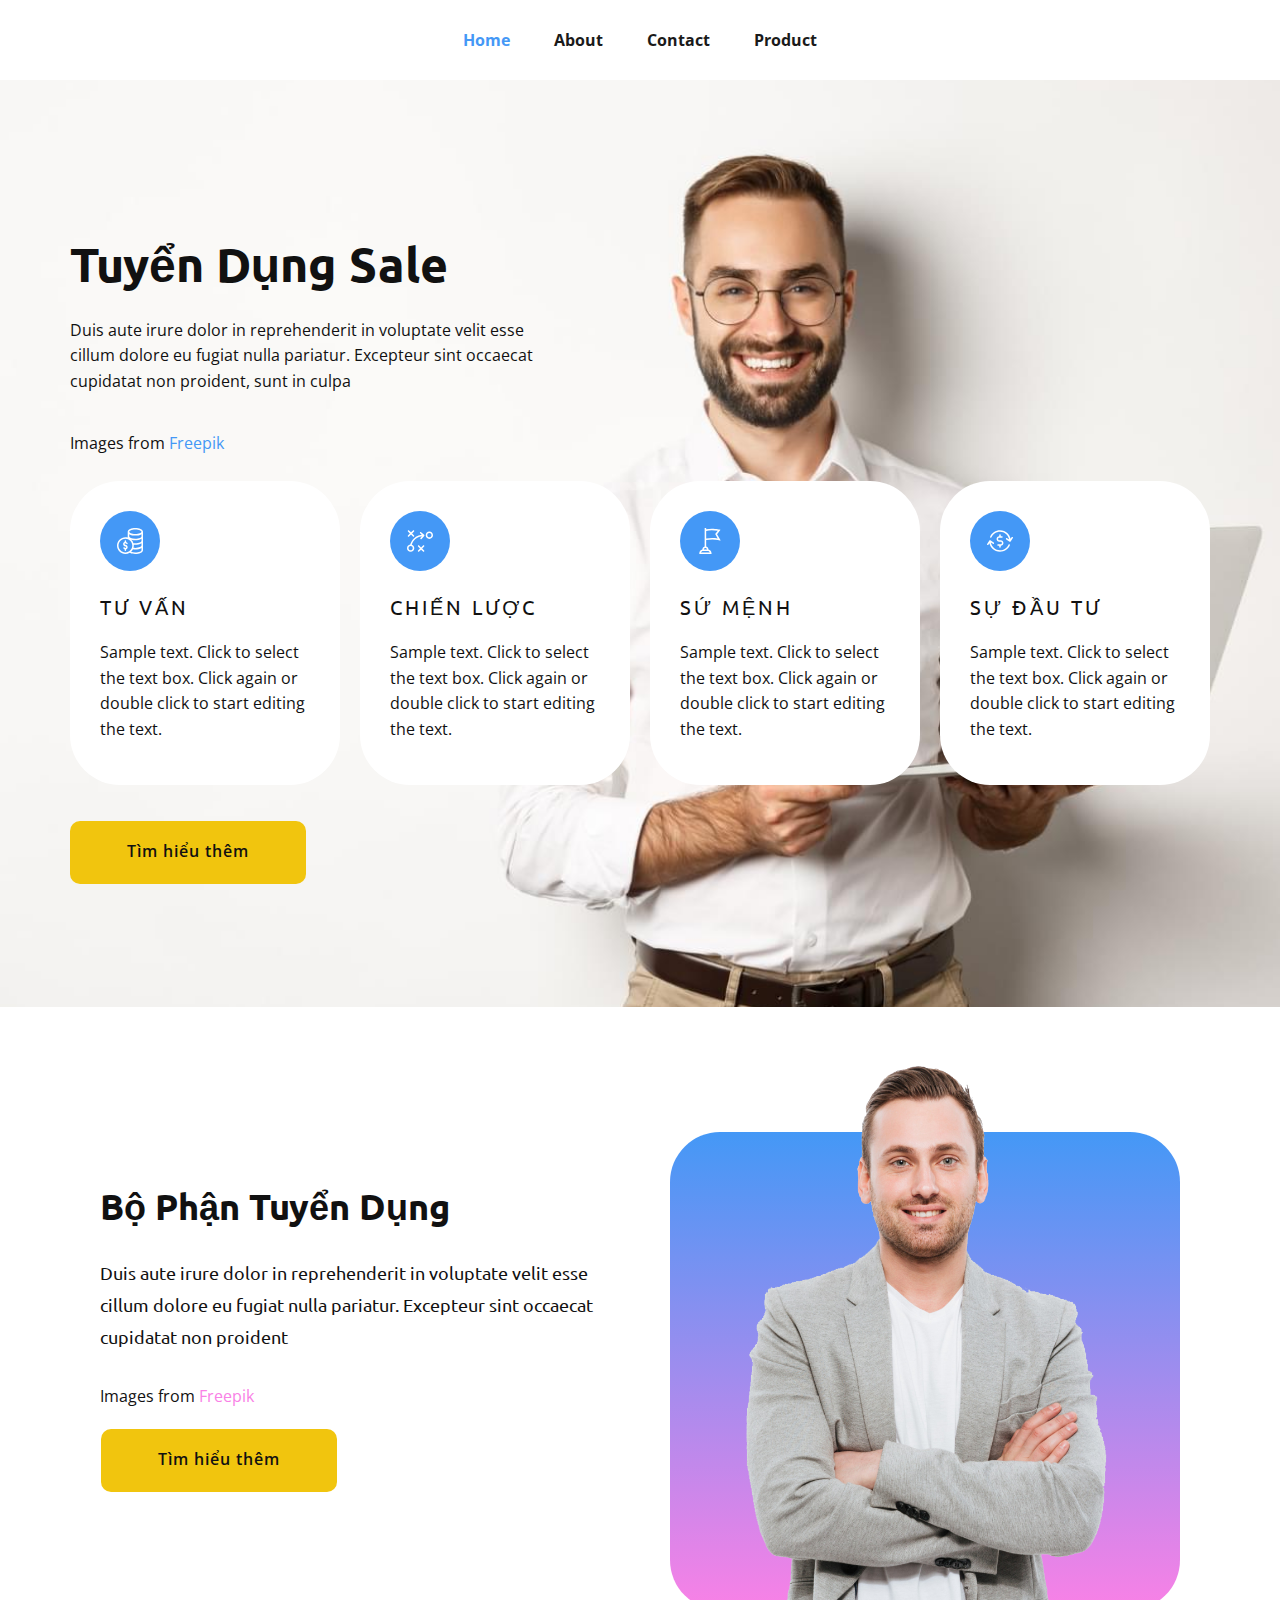
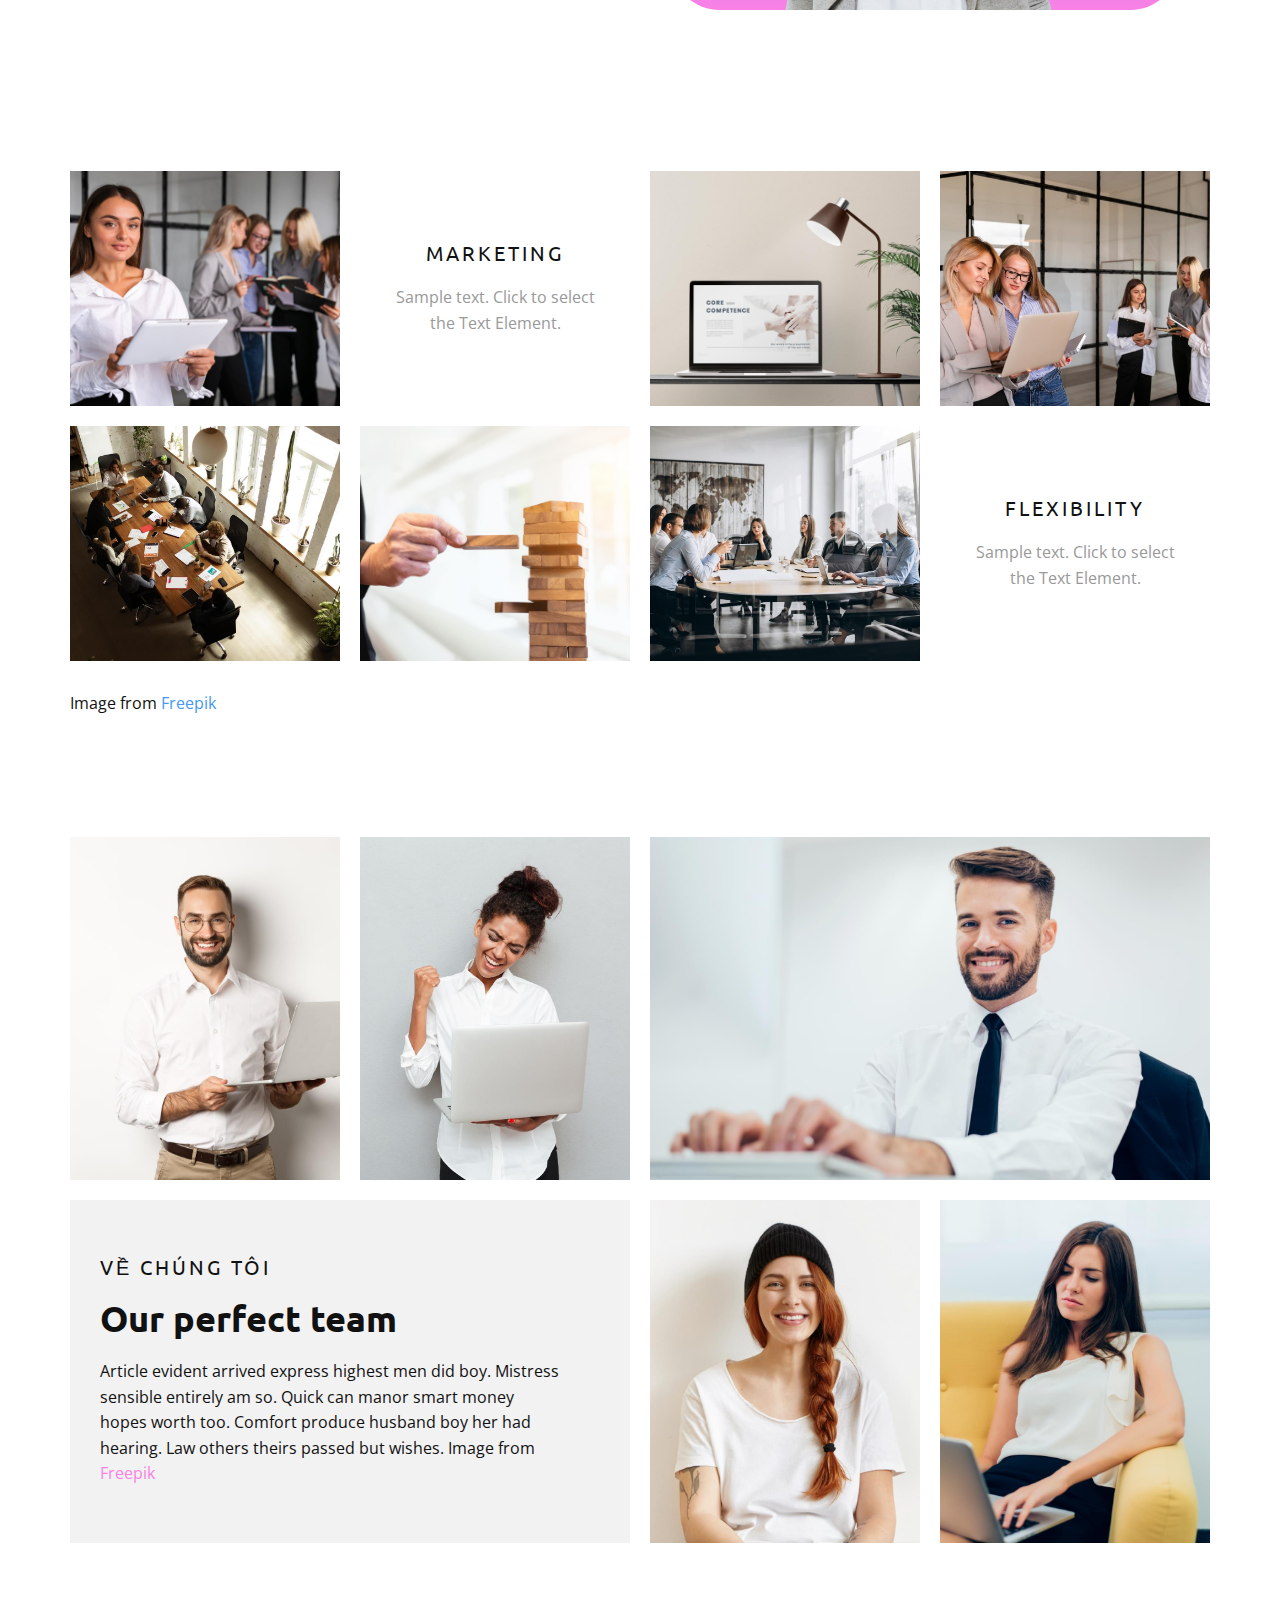
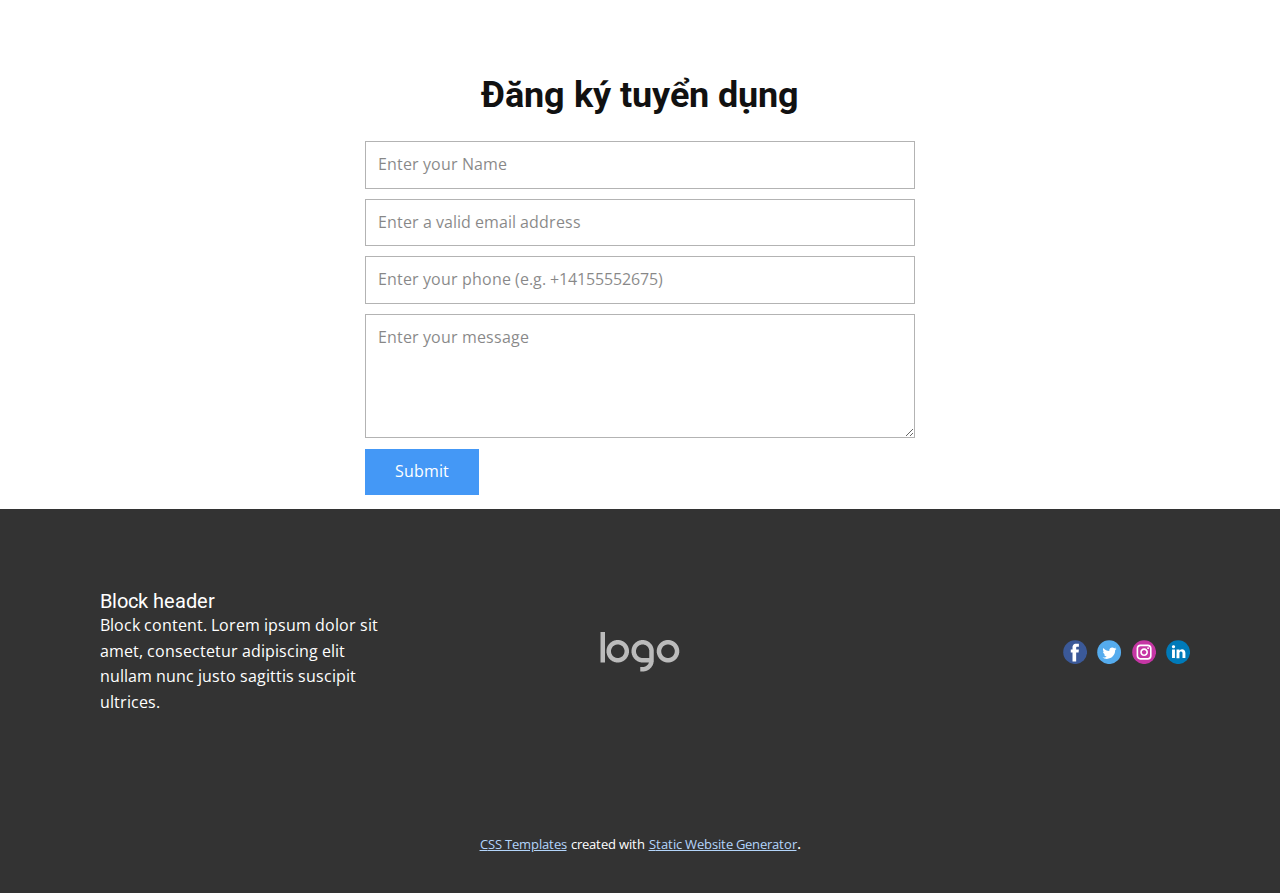
<file: Home.html>
<!DOCTYPE html>
<html style="font-size: 16px;" lang="en">

<head>
  <meta name="viewport" content="width=device-width, initial-scale=1.0">
  <meta charset="utf-8">
  <meta name="keywords"
    content="Get Great Work for Your Budget, ​Turn your ideas to live web experiences, ​Affordable pricing for everyone., ​​Together for a business lifestyle, ​I&amp;apos;m designed dozens of appealing interfaces for websites and web apps. Take a look at my projects below., Our perfect team, ​Your success in the industry is our mission, We partner with the world&amp;apos;s leading universities, ​Get your free consultation now!, ​Sign me up!">
  <meta name="description" content="">
  <title>Home</title>
  <link rel="stylesheet" href="nicepage.css" media="screen">
  <link rel="stylesheet" href="Home.css" media="screen">
  <script class="u-script" type="text/javascript" src="jquery.js" defer=""></script>
  <script class="u-script" type="text/javascript" src="nicepage.js" defer=""></script>
  <meta name="generator" content="Nicepage 5.1.5, nicepage.com">
  <meta name="referrer" content="origin">
  <link id="u-theme-google-font" rel="stylesheet"
    href="https://fonts.googleapis.com/css?family=Roboto:100,100i,300,300i,400,400i,500,500i,700,700i,900,900i|Open+Sans:300,300i,400,400i,500,500i,600,600i,700,700i,800,800i">
  <link id="u-page-google-font" rel="stylesheet"
    href="https://fonts.googleapis.com/css?family=Ubuntu:300,300i,400,400i,500,500i,700,700i">






  <script type="application/ld+json">{
		"@context": "http://schema.org",
		"@type": "Organization",
		"name": "",
		"logo": "images/default-logo.png",
		"sameAs": []
}</script>
  <meta name="theme-color" content="#4498f6">
  <meta property="og:title" content="Home">
  <meta property="og:type" content="website">
</head>

<body class="u-body u-xl-mode" data-lang="en">
  <header class="u-clearfix u-header u-header" id="sec-2c05">
    <div class="u-clearfix u-sheet u-valign-middle u-sheet-1">
      <nav class="u-align-left u-menu u-menu-one-level u-offcanvas u-menu-1" data-responsive-from="MD">
        <div class="menu-collapse" style="font-size: 1rem; letter-spacing: 0px; font-weight: 700;">
          <a class="u-button-style u-custom-border u-custom-border-color u-custom-borders u-custom-left-right-menu-spacing u-custom-padding-bottom u-custom-text-active-color u-custom-text-color u-custom-text-hover-color u-custom-top-bottom-menu-spacing u-nav-link"
            href="#" style="padding: 6px 2px; font-size: calc(1em + 12px);">
            <svg class="u-svg-link" preserveAspectRatio="xMidYMin slice" viewBox="0 0 302 302" style="">
              <use xmlns:xlink="http://www.w3.org/1999/xlink" xlink:href="#svg-5c50"></use>
            </svg>
            <svg xmlns="http://www.w3.org/2000/svg" xmlns:xlink="http://www.w3.org/1999/xlink" version="1.1"
              id="svg-5c50" x="0px" y="0px" viewBox="0 0 302 302" style="enable-background:new 0 0 302 302;"
              xml:space="preserve" class="u-svg-content">
              <g>
                <rect y="36" width="302" height="30"></rect>
                <rect y="236" width="302" height="30"></rect>
                <rect y="136" width="302" height="30"></rect>
              </g>
              <g></g>
              <g></g>
              <g></g>
              <g></g>
              <g></g>
              <g></g>
              <g></g>
              <g></g>
              <g></g>
              <g></g>
              <g></g>
              <g></g>
              <g></g>
              <g></g>
              <g></g>
            </svg>
          </a>
        </div>
        <!--  NAV -->
        <div class="u-custom-menu u-nav-container">
          <ul class="u-nav u-spacing-20 u-unstyled u-nav-1">
            <li class="u-nav-item"><a
                class="u-button-style u-nav-link u-text-active-palette-1-base u-text-grey-90 u-text-hover-palette-2-base"
                href="Home.html" style="padding: 10px;">Home</a>
            </li>
            <li class="u-nav-item"><a
                class="u-button-style u-nav-link u-text-active-palette-1-base u-text-grey-90 u-text-hover-palette-2-base"
                href="About.html" style="padding: 10px;">About</a>
            </li>
            <li class="u-nav-item"><a
                class="u-button-style u-nav-link u-text-active-palette-1-base u-text-grey-90 u-text-hover-palette-2-base"
                href="Contact.html" style="padding: 10px;">Contact</a>
            </li>
            <li class="u-nav-item"><a
                class="u-button-style u-nav-link u-text-active-palette-1-base u-text-grey-90 u-text-hover-palette-2-base"
                href="Product.html" style="padding: 10px;">Product</a>
            </li>
          </ul>
        </div>
        <!--  NAV MOBILE -->
        <div class="u-custom-menu u-nav-container-collapse">
          <div
            class="u-align-center u-black u-container-style u-inner-container-layout u-opacity u-opacity-95 u-sidenav">
            <div class="u-inner-container-layout u-sidenav-overflow">
              <div class="u-menu-close"></div>
              <ul class="u-align-center u-nav u-popupmenu-items u-unstyled u-nav-2">
                <li class="u-nav-item"><a class="u-button-style u-nav-link" href="Home.html">Home</a>
                </li>
                <li class="u-nav-item"><a class="u-button-style u-nav-link" href="About.html">About</a>
                </li>
                <li class="u-nav-item"><a class="u-button-style u-nav-link" href="Contact.html">Contact</a>
                </li>
                <li class="u-nav-item"><a class="u-button-style u-nav-link" href="Product.html">Product</a>
                </li>
              </ul>
            </div>
          </div>
          <div class="u-black u-menu-overlay u-opacity u-opacity-70"></div>
        </div>
      </nav>
    </div>
  </header>
  <section class="u-align-center u-clearfix u-container-align-left-xl u-image u-section-1" id="carousel_7af0"
    data-image-width="1500" data-image-height="1000">
    <div class="u-clearfix u-sheet u-sheet-1">
      <h2 class="u-align-left u-custom-font u-font-ubuntu u-text u-text-1">Tuyển Dụng Sale</h2>
      <p class="u-align-left u-text u-text-2">Duis aute irure dolor in reprehenderit in voluptate velit esse cillum
        dolore eu fugiat nulla pariatur. Excepteur sint occaecat cupidatat non proident, sunt in culpa </p>
      <p class="u-align-left u-text u-text-3">Images from <a href="https://freepik.com/photos/business"
          class="u-active-none u-border-active-palette-1-light-2 u-border-hover-palette-1-light-2 u-border-none u-btn u-button-link u-button-style u-hover-none u-none u-text-palette-1-base u-btn-1"
          target="_blank">Freepik</a>
      </p>
      <div class="u-expanded-width-lg u-expanded-width-md u-expanded-width-xl u-list u-list-1">
        <div class="u-repeater u-repeater-1">
          <div
            class="u-align-left u-container-style u-list-item u-radius-50 u-repeater-item u-shape-round u-white u-list-item-1">
            <div class="u-container-layout u-similar-container u-valign-top u-container-layout-1"><span
                class="u-icon u-icon-circle u-palette-1-base u-icon-1"><svg class="u-svg-link"
                  preserveAspectRatio="xMidYMin slice" viewBox="0 0 512 512" style="">
                  <use xmlns:xlink="http://www.w3.org/1999/xlink" xlink:href="#svg-22f7"></use>
                </svg><svg class="u-svg-content" viewBox="0 0 512 512" x="0px" y="0px" id="svg-22f7"
                  style="enable-background:new 0 0 512 512;">
                  <g>
                    <g>
                      <path
                        d="M165,332c-7.99,0-15-7.477-15-16c0-6.286,3.965-11.953,9.866-14.103c7.7-2.806,16.673,0.999,24.606,10.445    c5.33,6.344,14.79,7.167,21.134,1.839s7.167-14.79,1.839-21.133c-8.109-9.656-17.548-16.293-27.445-19.625V256    c0-8.284-6.716-15-15-15s-15,6.716-15,15v17.572c-0.134,0.047-0.268,0.088-0.401,0.137C131.895,280.157,120,297.153,120,316    c0,11.955,4.597,23.347,12.944,32.079C141.526,357.056,152.911,362,165,362c8.271,0,15,6.729,15,15    c0,6.042-3.596,11.468-9.159,13.825c-6.717,2.844-14.755,0.417-22.059-6.659c-5.951-5.764-15.445-5.614-21.211,0.335    c-5.764,5.95-5.614,15.446,0.336,21.21c6.772,6.561,14.301,11.197,22.093,13.813V437c0,8.284,6.716,15,15,15s15-6.716,15-15    v-17.571c18.295-6.504,30-23.575,30-42.429C210,352.187,189.813,332,165,332z">
                      </path>
                    </g>
                  </g>
                  <g>
                    <g>
                      <path
                        d="M463,18.844C435.379,6.692,399.155,0,361,0c-78.082,0-150,28.671-150,75c0,11.591,0,101.714,0,112.545    c-14.791-4.307-30.239-6.545-46-6.545c-43.972,0-85.406,17.376-116.67,48.928C17.164,261.381,0,302.958,0,347    c0,90.981,74.019,165,165,165c30.361,0,59.55-8.159,85.059-23.438C277.958,503.529,317.713,512,361,512    c38.155,0,74.379-6.692,102-18.844c31.598-13.901,49-33.845,49-56.156c0-9.342,0-352.464,0-362    C512,52.688,494.598,32.745,463,18.844z M165,482c-74.439,0-135-60.561-135-135c0-74.991,60.561-136,135-136    c74.99,0,136,61.009,136,136C301,421.439,239.99,482,165,482z M482,437c0,18.348-47.137,45-121,45    c-31.422,0-61.106-5.036-83.63-13.86c1.589-1.46,3.161-2.943,4.703-4.47c13.507-13.384,24.406-28.635,32.467-45.148    C329.443,420.82,345.011,422,361,422c39.443,0,88.356-7.667,121-29.019V437z M482,347c0,18.348-47.137,45-121,45    c-12.237,0-24.166-0.765-35.661-2.246C329.066,375.97,331,361.627,331,347c0-5.889-0.321-11.733-0.935-17.517    c10.104,1,20.445,1.517,30.935,1.517c39.446,0,88.355-7.668,121-29.019V347z M482,256c0,18.348-47.137,45-121,45    c-12.768,0-25.26-0.835-37.274-2.458c-7.785-25.252-21.674-48.495-40.917-67.958C306,237.356,332.938,241,361,241    c39.446,0,88.355-7.668,121-29.019V256z M482,166c0,18.348-47.137,45-121,45c-34.007,0-65.745-5.782-89.367-16.281    C252.737,186.322,241,175.317,241,166v-44.805C273.474,142.481,321.972,150,361,150c39.446,0,88.355-7.668,121-29.019V166z     M361,120c-73.276,0-120-26.255-120-45c0-18.803,46.857-45,120-45c73.863,0,121,26.652,121,45S434.863,120,361,120z">
                      </path>
                    </g>
                  </g>
                </svg></span>
              <h3 class="u-custom-font u-font-ubuntu u-text u-text-4">tư vấn</h3>
              <p class="u-text u-text-5">Sample text. Click to select the text box. Click again or double click to start
                editing the text.</p>
            </div>
          </div>
          <div
            class="u-align-left u-container-style u-list-item u-radius-50 u-repeater-item u-shape-round u-video-cover u-white u-list-item-2">
            <div class="u-container-layout u-similar-container u-valign-top u-container-layout-2"><span
                class="u-icon u-icon-circle u-palette-1-base u-icon-2"><svg class="u-svg-link"
                  preserveAspectRatio="xMidYMin slice" viewBox="0 0 297 297" style="">
                  <use xmlns:xlink="http://www.w3.org/1999/xlink" xlink:href="#svg-3005"></use>
                </svg><svg class="u-svg-content" viewBox="0 0 297 297" id="svg-3005">
                  <g>
                    <path
                      d="m255.402,41.116c-22.937,0-41.599,18.661-41.599,41.598s18.661,41.599 41.599,41.599c22.937,0 41.598-18.662 41.598-41.599s-18.661-41.598-41.598-41.598zm0,65.786c-13.338,0-24.188-10.85-24.188-24.188 0-13.337 10.85-24.187 24.188-24.187 13.337,0 24.187,10.85 24.187,24.187 0.001,13.338-10.85,24.188-24.187,24.188z">
                    </path>
                    <path
                      d="m10.772,97.093c1.7,1.699 3.928,2.549 6.156,2.549s4.456-0.85 6.156-2.549l22.626-22.626 22.626,22.626c1.7,1.699 3.928,2.549 6.156,2.549 2.228,0 4.456-0.85 6.156-2.549 3.399-3.399 3.399-8.912 0-12.312l-22.627-22.625 22.626-22.626c3.399-3.399 3.399-8.912 0-12.312-3.4-3.398-8.911-3.398-12.312,0l-22.625,22.626-22.626-22.626c-3.4-3.398-8.911-3.398-12.312,0-3.399,3.399-3.399,8.912 0,12.312l22.626,22.626-22.626,22.625c-3.399,3.4-3.399,8.912 1.77636e-15,12.312z">
                    </path>
                    <path
                      d="m195.772,199.907c-3.4-3.398-8.911-3.398-12.312,0l-22.625,22.625-22.626-22.625c-3.4-3.398-8.911-3.398-12.312,0-3.399,3.4-3.399,8.912 0,12.312l22.626,22.625-22.626,22.626c-3.399,3.399-3.399,8.912 0,12.312 1.7,1.699 3.928,2.549 6.156,2.549s4.456-0.85 6.156-2.549l22.626-22.626 22.625,22.625c1.7,1.699 3.928,2.549 6.156,2.549 2.228,0 4.456-0.85 6.156-2.549 3.399-3.4 3.399-8.912 0-12.312l-22.625-22.625 22.625-22.625c3.4-3.4 3.4-8.913 0-12.312z">
                    </path>
                    <path
                      d="m196.45,77.836l-35.107-30.518c-3.628-3.155-9.127-2.768-12.281,0.859-3.154,3.628-2.769,9.126 0.859,12.281l18.618,16.185c-54.952,7.187-87.489,35.904-105.577,60.176-15.843,21.26-23.25,42.201-26.224,52.608-20.654,2.415-36.738,20.012-36.738,41.305 0,22.937 18.661,41.599 41.598,41.599s41.599-18.661 41.599-41.599c0-18.464-12.096-34.148-28.777-39.567 3.133-9.898 9.919-27.229 22.924-44.503 22.64-30.071 54.091-47.78 93.656-52.816l-17.348,19.957c-3.154,3.628-2.769,9.126 0.859,12.281 1.648,1.433 3.682,2.135 5.707,2.135 2.433,0 4.853-1.014 6.574-2.994l30.518-35.108c3.154-3.629 2.769-9.126-0.86-12.281zm-130.664,152.896c0,13.338-10.85,24.188-24.188,24.188-13.337,0-24.187-10.85-24.187-24.188 0-13.337 10.85-24.187 24.187-24.187 13.337,0 24.188,10.85 24.188,24.187z">
                    </path>
                  </g>
                </svg></span>
              <h3 class="u-custom-font u-font-ubuntu u-text u-text-6">Chiến lược</h3>
              <p class="u-text u-text-7">Sample text. Click to select the text box. Click again or double click to start
                editing the text.</p>
            </div>
          </div>
          <div
            class="u-align-left u-container-style u-list-item u-radius-50 u-repeater-item u-shape-round u-video-cover u-white u-list-item-3">
            <div class="u-container-layout u-similar-container u-valign-top u-container-layout-3"><span
                class="u-icon u-icon-circle u-palette-1-base u-text-white u-icon-3"><svg class="u-svg-link"
                  preserveAspectRatio="xMidYMin slice" viewBox="0 0 510 510" style="">
                  <use xmlns:xlink="http://www.w3.org/1999/xlink" xlink:href="#svg-529f"></use>
                </svg><svg class="u-svg-content" viewBox="0 0 510 510" id="svg-529f">
                  <g>
                    <path
                      d="m393.159 121.41 69.152-86.44c-16.753-2.022-149.599-37.363-282.234-8.913v-26.057h-30v361.898c-25.85 6.678-45 30.195-45 58.102v1.509c-34.191 6.969-60 37.272-60 73.491v15h240v-15c0-36.22-25.809-66.522-60-73.491v-1.509c0-27.906-19.15-51.424-45-58.102v-124.733c153.335-30.989 264.132 7.082 284.847 9.834zm-140.653 358.59h-174.859c6.19-17.461 22.873-30 42.43-30h90c19.556 0 36.238 12.539 42.429 30zm-57.429-60h-60c0-16.542 13.458-30 30-30s30 13.458 30 30zm-15-213.427v-149.802c66.329-15.269 141.099-15.756 227.537-1.455l-50.619 63.274 48.8 85.4c-75.047-12.702-150.759-11.841-225.718 2.583z">
                    </path>
                  </g>
                </svg></span>
              <h3 class="u-custom-font u-font-ubuntu u-text u-text-8">sứ mệnh</h3>
              <p class="u-text u-text-9">Sample text. Click to select the text box. Click again or double click to start
                editing the text.</p>
            </div>
          </div>
          <div
            class="u-align-left u-container-style u-list-item u-radius-50 u-repeater-item u-shape-round u-video-cover u-white u-list-item-4">
            <div class="u-container-layout u-similar-container u-valign-top u-container-layout-4"><span
                class="u-icon u-icon-circle u-palette-1-base u-icon-4"><svg class="u-svg-link"
                  preserveAspectRatio="xMidYMin slice" viewBox="0 0 512 512" style="">
                  <use xmlns:xlink="http://www.w3.org/1999/xlink" xlink:href="#svg-1746"></use>
                </svg><svg class="u-svg-content" viewBox="0 0 512 512" x="0px" y="0px" id="svg-1746"
                  style="enable-background:new 0 0 512 512;">
                  <g>
                    <g>
                      <path
                        d="M269.145,240.999h-26.292c-13.474,0-24.435-10.961-24.435-24.434c0-13.474,10.962-24.437,24.435-24.437h52.583    c8.284,0,15-6.716,15-15s-6.716-15-15-15h-24.437v-24.438c0-8.285-6.716-15.001-15-15.001c-8.284,0-15,6.716-15,15v24.484    c-29.159,0.983-52.581,24.995-52.581,54.39c0,30.015,24.42,54.434,54.435,54.434h26.292c13.475,0,24.438,10.963,24.438,24.439    c0,13.474-10.963,24.436-24.438,24.436h-52.582c-8.284,0-15,6.716-15,15s6.716,15,15,15h24.436v24.437c0,8.284,6.716,15,15,15    c8.284,0,15-6.716,15-15v-24.483c29.16-0.982,52.584-24.994,52.584-54.389C323.582,265.419,299.161,240.999,269.145,240.999z">
                      </path>
                    </g>
                  </g>
                  <g>
                    <g>
                      <path
                        d="M442.762,321.127c-7.59-3.318-16.434,0.148-19.751,7.739c-29.018,66.405-94.573,109.313-167.014,109.313    c-89.499,0-165.35-66.392-179.719-152.472l39.786,26.584c6.888,4.603,16.203,2.75,20.806-4.139    c4.603-6.888,2.749-16.203-4.139-20.806l-65.583-43.821c-3.308-2.21-7.358-3.013-11.26-2.24c-3.902,0.776-7.335,3.071-9.546,6.379    L2.529,313.247c-4.602,6.889-2.748,16.204,4.14,20.806c2.56,1.711,5.455,2.529,8.319,2.529c4.841,0,9.595-2.341,12.486-6.668    l20.692-30.972c8.42,41.121,28.882,78.841,59.51,108.786c39.874,38.983,92.548,60.453,148.322,60.453    c84.364,0,160.712-49.969,194.503-127.302C453.819,333.287,450.354,324.444,442.762,321.127z">
                      </path>
                    </g>
                  </g>
                  <g>
                    <g>
                      <path
                        d="M505.333,177.949c-6.89-4.602-16.204-2.749-20.806,4.139l-20.695,30.971c-8.42-41.122-28.882-78.842-59.51-108.787    c-39.874-38.983-92.549-60.453-148.323-60.453c-84.363,0-160.711,49.97-194.503,127.302c-3.317,7.591,0.148,16.434,7.739,19.751    s16.434-0.148,19.752-7.739c29.017-66.404,94.573-109.314,167.013-109.314c89.498,0,165.349,66.393,179.72,152.472l-39.786-26.582    c-6.889-4.604-16.203-2.749-20.806,4.139c-4.602,6.889-2.749,16.204,4.14,20.806l65.581,43.818    c2.56,1.711,5.455,2.529,8.319,2.529c4.842,0,9.594-2.34,12.485-6.668l43.818-65.577    C514.073,191.866,512.22,182.551,505.333,177.949z">
                      </path>
                    </g>
                  </g>
                </svg></span>
              <h3 class="u-custom-font u-font-ubuntu u-text u-text-10">sự đầu tư</h3>
              <p class="u-text u-text-11">Sample text. Click to select the text box. Click again or double click to
                start editing the text.</p>
            </div>
          </div>
        </div>
      </div>
      <a href="google.com"
        class="u-active-palette-1-base u-align-left u-border-none u-btn u-btn-round u-button-style u-hover-feature u-hover-palette-1-base u-palette-3-base u-radius-10 u-text-active-white u-text-hover-white u-btn-2"
        data-animation-name="" data-animation-duration="0" data-animation-delay="0" data-animation-direction="">Tìm hiểu
        thêm</a>
    </div>
  </section>
  <section class="u-align-center u-clearfix u-section-2" id="carousel_f86f">
    <div class="u-clearfix u-sheet u-sheet-1">
      <div class="u-clearfix u-expanded-width u-gutter-0 u-layout-wrap u-layout-wrap-1">
        <div class="u-layout" style="">
          <div class="u-layout-row" style="">
            <div
              class="u-align-left u-container-style u-layout-cell u-right-cell u-size-30 u-size-xs-60 u-white u-layout-cell-1">
              <div
                class="u-container-layout u-valign-middle-md u-valign-middle-sm u-valign-middle-xs u-container-layout-1">
                <h1 class="u-align-left u-custom-font u-font-ubuntu u-text u-text-1">Bộ Phận Tuyển Dụng</h1>
                <p class="u-align-left u-custom-font u-font-ubuntu u-text u-text-2">Duis aute irure dolor in
                  reprehenderit in voluptate velit esse cillum dolore eu fugiat nulla pariatur. Excepteur sint occaecat
                  cupidatat non proident</p>
                <p class="u-align-left u-text u-text-3">Images from <a href="https://www.freepik.com/photos/woman"
                    class="u-active-none u-border-active-palette-4-base u-border-hover-palette-4-base u-border-none u-btn u-button-link u-button-style u-hover-none u-none u-text-palette-2-base u-btn-1"
                    target="_blank">Freepik</a>
                </p>
                <a href="google.com"
                  class="u-active-palette-1-base u-align-left u-border-none u-btn u-btn-round u-button-style u-hover-feature u-hover-palette-1-base u-palette-3-base u-radius-10 u-text-active-white u-text-hover-white u-btn-2"
                  data-animation-name="" data-animation-duration="0" data-animation-delay="0"
                  data-animation-direction="">Tìm hiểu thêm</a>
              </div>
            </div>
            <div
              class="u-align-center u-container-align-center-lg u-container-align-center-md u-container-align-center-xl u-container-style u-layout-cell u-left-cell u-size-30 u-size-xs-60 u-white u-layout-cell-2"
              src="">
              <div
                class="u-container-layout u-valign-bottom-sm u-valign-middle-lg u-valign-middle-xl u-container-layout-2"
                src="">
                <div
                  class="u-container-style u-expanded-width-lg u-expanded-width-md u-expanded-width-xl u-expanded-width-xs u-gradient u-group u-radius-50 u-shape-round u-group-1">
                  <div
                    class="u-container-layout u-valign-bottom-lg u-valign-bottom-md u-valign-bottom-xl u-container-layout-3">
                    <img class="u-expanded-width-md u-image u-image-default u-image-1"
                      src="images/portrait-successful-man-having-stubble-posing-with-broad-smile-keeping-arms-folded.png"
                      alt="" data-image-width="679" data-image-height="1000">
                  </div>
                </div>
              </div>
            </div>
          </div>
        </div>
      </div>
    </div>
  </section>
  <section class="u-clearfix u-container-align-center-xs u-section-3" id="carousel_242d">
    <div class="u-clearfix u-sheet u-valign-middle-lg u-valign-middle-xl u-sheet-1">
      <div class="u-clearfix u-expanded-width u-gutter-20 u-layout-wrap u-layout-wrap-1">
        <div class="u-layout">
          <div class="u-layout-col">
            <div class="u-size-30">
              <div class="u-layout-row">
                <div class="u-container-align-center u-container-style u-image u-layout-cell u-size-15 u-image-1"
                  data-image-width="1500" data-image-height="1000">
                  <div class="u-container-layout u-container-layout-1"></div>
                </div>
                <div class="u-container-align-center u-container-style u-layout-cell u-size-15 u-layout-cell-2">
                  <div class="u-container-layout u-valign-middle u-container-layout-2">
                    <h6 class="u-align-center u-custom-font u-font-ubuntu u-text u-text-default u-text-1"> Marketing
                    </h6>
                    <p class="u-align-center u-text u-text-default u-text-grey-40 u-text-2">Sample text. Click to select
                      the Text Element.</p>
                  </div>
                </div>
                <div class="u-container-align-center u-container-style u-image u-layout-cell u-size-15 u-image-2"
                  data-image-width="1620" data-image-height="1080">
                  <div class="u-container-layout u-container-layout-3"></div>
                </div>
                <div class="u-container-align-center u-container-style u-image u-layout-cell u-size-15 u-image-3"
                  data-image-width="1280" data-image-height="853">
                  <div class="u-container-layout u-container-layout-4"></div>
                </div>
              </div>
            </div>
            <div class="u-size-30">
              <div class="u-layout-row">
                <div class="u-container-align-center u-container-style u-image u-layout-cell u-size-15 u-image-4"
                  data-image-width="1280" data-image-height="853">
                  <div class="u-container-layout u-container-layout-5"></div>
                </div>
                <div class="u-container-align-center u-container-style u-image u-layout-cell u-size-15 u-image-5"
                  data-image-width="1500" data-image-height="1000">
                  <div class="u-container-layout u-container-layout-6"></div>
                </div>
                <div class="u-container-align-center u-container-style u-image u-layout-cell u-size-15 u-image-6"
                  data-image-width="1280" data-image-height="853">
                  <div class="u-container-layout u-container-layout-7"></div>
                </div>
                <div class="u-container-align-center u-container-style u-layout-cell u-size-15 u-layout-cell-8">
                  <div class="u-container-layout u-container-layout-8">
                    <h6 class="u-align-center u-custom-font u-font-ubuntu u-text u-text-default u-text-3"> Flexibility
                    </h6>
                    <p class="u-align-center u-text u-text-default u-text-grey-40 u-text-4">Sample text. Click to select
                      the Text Element.</p>
                  </div>
                </div>
              </div>
            </div>
          </div>
        </div>
      </div>
      <p class="u-align-center-xs u-text u-text-default u-text-5">Image from <a href="https://freepik.com"
          class="u-active-none u-border-none u-btn u-button-link u-button-style u-hover-none u-none u-text-palette-1-base u-btn-1">Freepik</a>
      </p>
    </div>
  </section>
  <section class="u-clearfix u-section-4" id="carousel_8ac4">
    <div class="u-clearfix u-sheet u-valign-middle-lg u-valign-middle-md u-valign-middle-xl u-sheet-1">
      <div class="u-clearfix u-expanded-width u-gutter-20 u-layout-wrap u-layout-wrap-1">
        <div class="u-layout">
          <div class="u-layout-col">
            <div class="u-size-30">
              <div class="u-layout-row">
                <div class="u-container-align-center u-container-style u-image u-layout-cell u-size-15 u-image-1"
                  data-image-width="1500" data-image-height="1000">
                  <div class="u-container-layout u-container-layout-1"></div>
                </div>
                <div class="u-container-align-center u-container-style u-image u-layout-cell u-size-15 u-image-2"
                  data-image-width="1620" data-image-height="1080">
                  <div class="u-container-layout u-container-layout-2"></div>
                </div>
                <div class="u-container-align-center u-container-style u-image u-layout-cell u-size-30 u-image-3"
                  data-image-width="1500" data-image-height="1001">
                  <div class="u-container-layout u-container-layout-3"></div>
                </div>
              </div>
            </div>
            <div class="u-size-30">
              <div class="u-layout-row">
                <div class="u-container-style u-grey-5 u-layout-cell u-size-30 u-layout-cell-4">
                  <div class="u-container-layout u-valign-middle u-container-layout-4">
                    <h6 class="u-custom-font u-font-ubuntu u-text u-text-default u-text-1">về Chúng tôi</h6>
                    <h2 class="u-custom-font u-font-ubuntu u-text u-text-default u-text-2">Our perfect team</h2>
                    <p class="u-text u-text-default u-text-3"> Article evident arrived express highest men did boy.
                      Mistress sensible entirely am so. Quick can manor smart money hopes worth too. Comfort produce
                      husband boy her had hearing. Law others theirs passed but wishes. Image from <a
                        href="https://freepik.com"
                        class="u-active-none u-border-none u-btn u-button-link u-button-style u-hover-none u-none u-text-palette-2-base u-btn-1">Freepik</a>
                    </p>
                  </div>
                </div>
                <div class="u-container-align-center u-container-style u-image u-layout-cell u-size-15 u-image-4"
                  data-image-width="1500" data-image-height="1000">
                  <div class="u-container-layout u-container-layout-5"></div>
                </div>
                <div class="u-container-align-center u-container-style u-image u-layout-cell u-size-15 u-image-5"
                  data-image-width="1500" data-image-height="1001">
                  <div class="u-container-layout u-container-layout-6"></div>
                </div>
              </div>
            </div>
          </div>
        </div>
      </div>
    </div>
  </section>
  <section class="u-align-center u-clearfix u-section-5" id="sec-3325">
    <div class="u-clearfix u-sheet u-sheet-1">
      <h2 class="u-text u-text-default u-text-1">Đăng ký tuyển dụng</h2>
      <div class="u-form u-form-1">
        <form action="https://forms.nicepagesrv.com/Form/Process"
          class="u-clearfix u-form-spacing-10 u-form-vertical u-inner-form" style="padding: 10px" source="email"
          name="form">
          <div class="u-form-group u-form-name u-label-none">
            <label for="name-3b9a" class="u-label">Name</label>
            <input type="text" placeholder="Enter your Name" id="name-3b9a" name="name"
              class="u-border-1 u-border-grey-30 u-input u-input-rectangle u-white" required="">
          </div>
          <div class="u-form-email u-form-group u-label-none">
            <label for="email-3b9a" class="u-label">Email</label>
            <input type="email" placeholder="Enter a valid email address" id="email-3b9a" name="email"
              class="u-border-1 u-border-grey-30 u-input u-input-rectangle u-white" required="">
          </div>
          <div class="u-form-group u-form-phone u-label-none u-form-group-3">
            <label for="phone-68b0" class="u-label">Phone</label>
            <input type="tel"
              pattern="\+?\d{0,3}[\s\(\-]?([0-9]{2,3})[\s\)\-]?([\s\-]?)([0-9]{3})[\s\-]?([0-9]{2})[\s\-]?([0-9]{2})"
              placeholder="Enter your phone (e.g. +14155552675)" id="phone-68b0" name="phone"
              class="u-border-1 u-border-grey-30 u-input u-input-rectangle u-white" required="">
          </div>
          <div class="u-form-group u-form-message u-label-none">
            <label for="message-3b9a" class="u-label">Message</label>
            <textarea placeholder="Enter your message" rows="4" cols="50" id="message-3b9a" name="message"
              class="u-border-1 u-border-grey-30 u-input u-input-rectangle u-white" required=""></textarea>
          </div>
          <div class="u-align-left u-form-group u-form-submit">
            <a href="#" class="u-btn u-btn-submit u-button-style">Submit</a>
            <input type="submit" value="submit" class="u-form-control-hidden">
          </div>
          <div class="u-form-send-message u-form-send-success"> Thank you! Your message has been sent. </div>
          <div class="u-form-send-error u-form-send-message"> Unable to send your message. Please fix errors then try
            again. </div>
          <input type="hidden" value="" name="recaptchaResponse">
          <input type="hidden" name="formServices" value="38c47406e92380896bc642882d20d36b">
        </form>
      </div>
    </div>
  </section>


  <footer class="u-clearfix u-footer u-grey-80" id="sec-1286">
    <div class="u-clearfix u-sheet u-sheet-1">
      <div class="u-clearfix u-expanded-width u-gutter-30 u-layout-wrap u-layout-wrap-1">
        <div class="u-gutter-0 u-layout">
          <div class="u-layout-row">
            <div
              class="u-align-center-sm u-align-center-xs u-align-left-md u-align-left-xl u-container-style u-layout-cell u-left-cell u-size-20 u-size-30-md u-layout-cell-1">
              <div class="u-container-layout u-valign-middle u-container-layout-1"><!--position-->
                <div data-position="" class="u-position"><!--block-->
                  <div class="u-block">
                    <div class="u-block-container u-clearfix"><!--block_header-->
                      <h5 class="u-block-header u-text"><!--block_header_content--> Block header
                        <!--/block_header_content--></h5><!--/block_header--><!--block_content-->
                      <div class="u-block-content u-text"><!--block_content_content--> Block content. Lorem ipsum dolor
                        sit amet, consectetur adipiscing elit nullam nunc justo sagittis suscipit ultrices.
                        <!--/block_content_content--></div><!--/block_content-->
                    </div>
                  </div><!--/block-->
                </div><!--/position-->
              </div>
            </div>
            <div
              class="u-align-center-sm u-align-right-md u-container-style u-layout-cell u-size-20 u-size-30-md u-layout-cell-2">
              <div class="u-container-layout u-valign-middle u-container-layout-2">
                <a href="https://nicepage.com" class="u-image u-logo u-image-1" data-image-width="80"
                  data-image-height="40">
                  <img src="images/default-logo.png" class="u-logo-image u-logo-image-1">
                </a>
              </div>
            </div>
            <div
              class="u-align-center-sm u-align-center-xs u-align-left-md u-align-right-lg u-align-right-xl u-container-style u-layout-cell u-right-cell u-size-20 u-size-30-md u-layout-cell-3">
              <div class="u-container-layout u-valign-middle u-container-layout-3">
                <div class="u-social-icons u-spacing-10 u-social-icons-1">
                  <a class="u-social-url" title="facebook" target="_blank" href=""><span
                      class="u-icon u-social-facebook u-social-icon u-icon-1"><svg class="u-svg-link"
                        preserveAspectRatio="xMidYMin slice" viewBox="0 0 112 112" style="">
                        <use xmlns:xlink="http://www.w3.org/1999/xlink" xlink:href="#svg-d455"></use>
                      </svg><svg class="u-svg-content" viewBox="0 0 112 112" x="0" y="0" id="svg-d455">
                        <circle fill="currentColor" cx="56.1" cy="56.1" r="55"></circle>
                        <path fill="#FFFFFF" d="M73.5,31.6h-9.1c-1.4,0-3.6,0.8-3.6,3.9v8.5h12.6L72,58.3H60.8v40.8H43.9V58.3h-8V43.9h8v-9.2
            c0-6.7,3.1-17,17-17h12.5v13.9H73.5z"></path>
                      </svg></span>
                  </a>
                  <a class="u-social-url" title="twitter" target="_blank" href=""><span
                      class="u-icon u-social-icon u-social-twitter u-icon-2"><svg class="u-svg-link"
                        preserveAspectRatio="xMidYMin slice" viewBox="0 0 112 112" style="">
                        <use xmlns:xlink="http://www.w3.org/1999/xlink" xlink:href="#svg-a9d4"></use>
                      </svg><svg class="u-svg-content" viewBox="0 0 112 112" x="0" y="0" id="svg-a9d4">
                        <circle fill="currentColor" class="st0" cx="56.1" cy="56.1" r="55"></circle>
                        <path fill="#FFFFFF" d="M83.8,47.3c0,0.6,0,1.2,0,1.7c0,17.7-13.5,38.2-38.2,38.2C38,87.2,31,85,25,81.2c1,0.1,2.1,0.2,3.2,0.2
            c6.3,0,12.1-2.1,16.7-5.7c-5.9-0.1-10.8-4-12.5-9.3c0.8,0.2,1.7,0.2,2.5,0.2c1.2,0,2.4-0.2,3.5-0.5c-6.1-1.2-10.8-6.7-10.8-13.1
            c0-0.1,0-0.1,0-0.2c1.8,1,3.9,1.6,6.1,1.7c-3.6-2.4-6-6.5-6-11.2c0-2.5,0.7-4.8,1.8-6.7c6.6,8.1,16.5,13.5,27.6,14
            c-0.2-1-0.3-2-0.3-3.1c0-7.4,6-13.4,13.4-13.4c3.9,0,7.3,1.6,9.8,4.2c3.1-0.6,5.9-1.7,8.5-3.3c-1,3.1-3.1,5.8-5.9,7.4
            c2.7-0.3,5.3-1,7.7-2.1C88.7,43,86.4,45.4,83.8,47.3z"></path>
                      </svg></span>
                  </a>
                  <a class="u-social-url" title="instagram" target="_blank" href=""><span
                      class="u-icon u-social-icon u-social-instagram u-icon-3"><svg class="u-svg-link"
                        preserveAspectRatio="xMidYMin slice" viewBox="0 0 112 112" style="">
                        <use xmlns:xlink="http://www.w3.org/1999/xlink" xlink:href="#svg-9819"></use>
                      </svg><svg class="u-svg-content" viewBox="0 0 112 112" x="0" y="0" id="svg-9819">
                        <circle fill="currentColor" cx="56.1" cy="56.1" r="55"></circle>
                        <path fill="#FFFFFF"
                          d="M55.9,38.2c-9.9,0-17.9,8-17.9,17.9C38,66,46,74,55.9,74c9.9,0,17.9-8,17.9-17.9C73.8,46.2,65.8,38.2,55.9,38.2
            z M55.9,66.4c-5.7,0-10.3-4.6-10.3-10.3c-0.1-5.7,4.6-10.3,10.3-10.3c5.7,0,10.3,4.6,10.3,10.3C66.2,61.8,61.6,66.4,55.9,66.4z">
                        </path>
                        <path fill="#FFFFFF"
                          d="M74.3,33.5c-2.3,0-4.2,1.9-4.2,4.2s1.9,4.2,4.2,4.2s4.2-1.9,4.2-4.2S76.6,33.5,74.3,33.5z">
                        </path>
                        <path fill="#FFFFFF" d="M73.1,21.3H38.6c-9.7,0-17.5,7.9-17.5,17.5v34.5c0,9.7,7.9,17.6,17.5,17.6h34.5c9.7,0,17.5-7.9,17.5-17.5V38.8
            C90.6,29.1,82.7,21.3,73.1,21.3z M83,73.3c0,5.5-4.5,9.9-9.9,9.9H38.6c-5.5,0-9.9-4.5-9.9-9.9V38.8c0-5.5,4.5-9.9,9.9-9.9h34.5
            c5.5,0,9.9,4.5,9.9,9.9V73.3z"></path>
                      </svg></span>
                  </a>
                  <a class="u-social-url" title="linkedin" target="_blank" href=""><span
                      class="u-icon u-social-icon u-social-linkedin u-icon-4"><svg class="u-svg-link"
                        preserveAspectRatio="xMidYMin slice" viewBox="0 0 112 112" style="">
                        <use xmlns:xlink="http://www.w3.org/1999/xlink" xlink:href="#svg-542f"></use>
                      </svg><svg class="u-svg-content" viewBox="0 0 112 112" x="0" y="0" id="svg-542f">
                        <circle fill="currentColor" cx="56.1" cy="56.1" r="55"></circle>
                        <path fill="#FFFFFF" d="M41.3,83.7H27.9V43.4h13.4V83.7z M34.6,37.9L34.6,37.9c-4.6,0-7.5-3.1-7.5-7c0-4,3-7,7.6-7s7.4,3,7.5,7
            C42.2,34.8,39.2,37.9,34.6,37.9z M89.6,83.7H76.2V62.2c0-5.4-1.9-9.1-6.8-9.1c-3.7,0-5.9,2.5-6.9,4.9c-0.4,0.9-0.4,2.1-0.4,3.3v22.5
            H48.7c0,0,0.2-36.5,0-40.3h13.4v5.7c1.8-2.7,5-6.7,12.1-6.7c8.8,0,15.4,5.8,15.4,18.1V83.7z"></path>
                      </svg></span>
                  </a>
                </div>
              </div>
            </div>
          </div>
        </div>
      </div>
    </div>
  </footer>
  <section class="u-backlink u-clearfix u-grey-80">
    <a class="u-link" href="https://nicepage.com/css-templates" target="_blank">
      <span>CSS Templates</span>
    </a>
    <p class="u-text">
      <span>created with</span>
    </p>
    <a class="u-link" href="https://nicepage.com/static-site-generator" target="_blank">
      <span>Static Website Generator</span>
    </a>.
  </section>

</body>

</html>
</file>
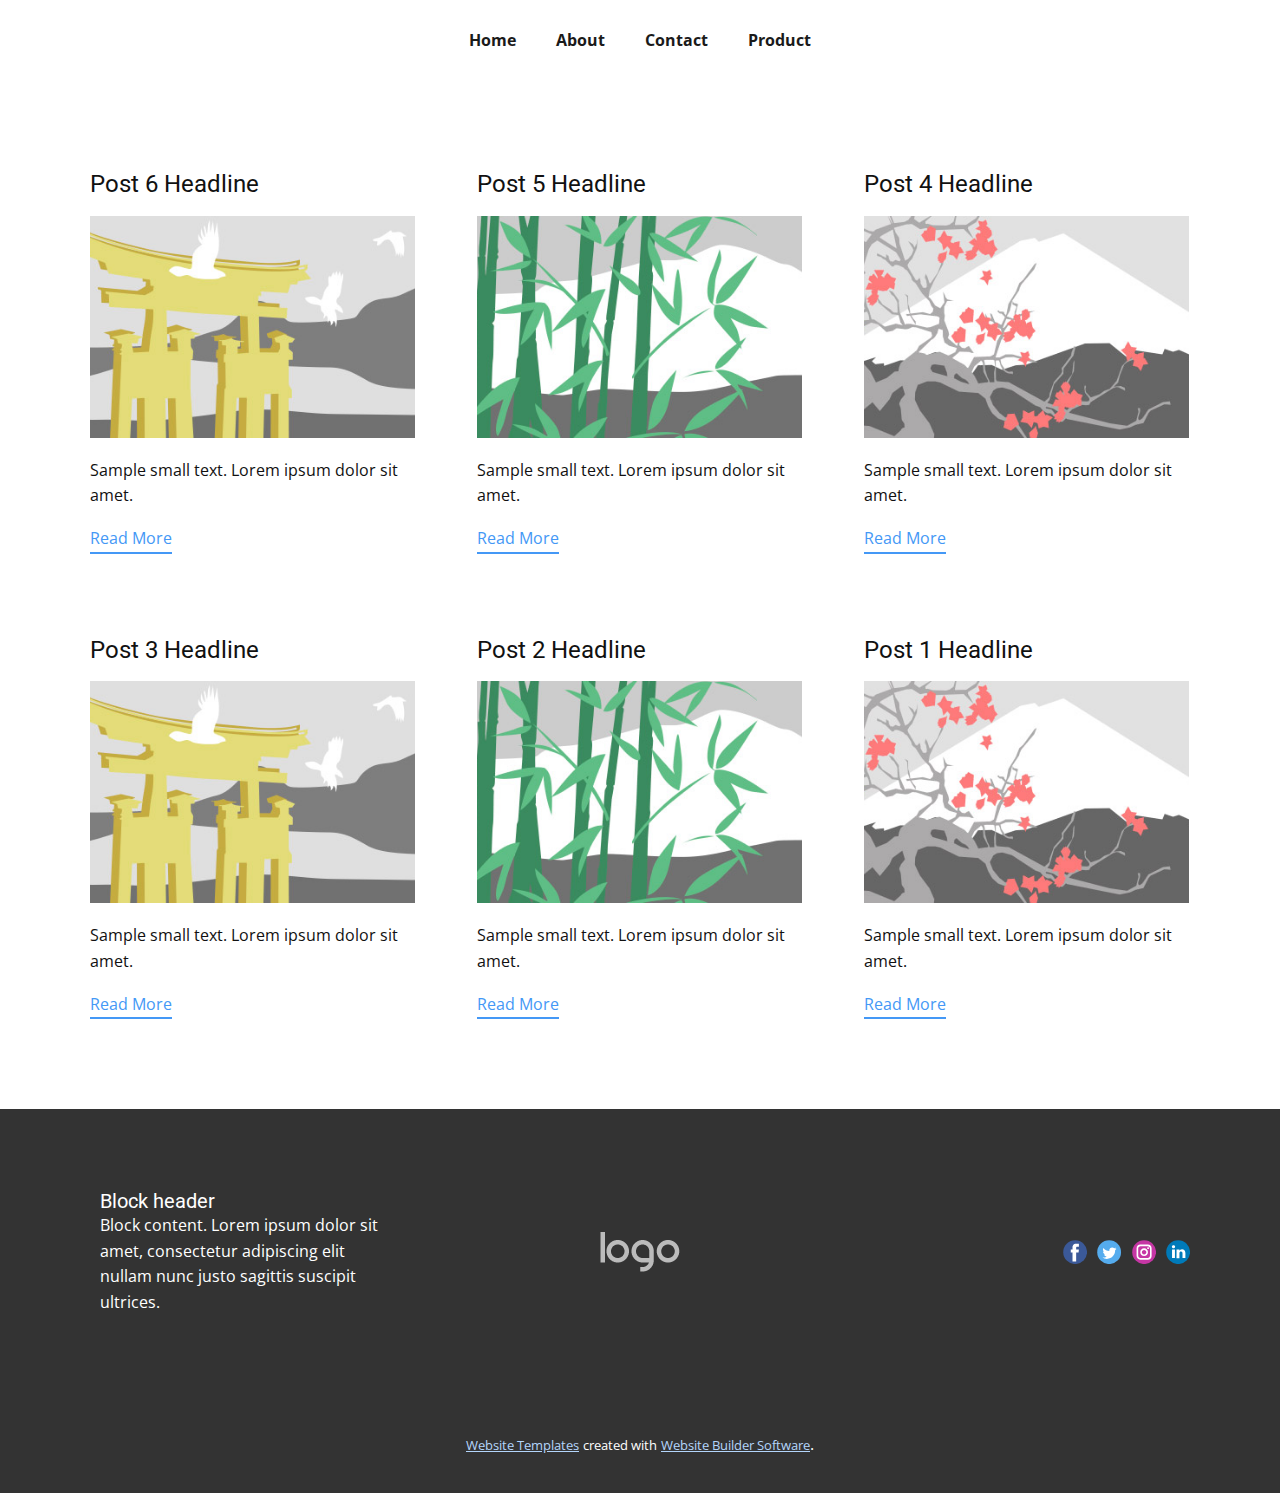
<file: blog/blog.html>
<!DOCTYPE html>
<html style="font-size: 16px;" lang="en"><head>
    <meta name="viewport" content="width=device-width, initial-scale=1.0">
    <meta charset="utf-8">
    <meta name="keywords" content="">
    <meta name="description" content="">
    <title>Blog Template</title>
    <link rel="stylesheet" href="../nicepage.css" media="screen">
<link rel="stylesheet" href="../Blog-Template.css" media="screen">
    <script class="u-script" type="text/javascript" src="../jquery.js" defer=""></script>
    <script class="u-script" type="text/javascript" src="../nicepage.js" defer=""></script>
    <meta name="generator" content="Nicepage 5.1.5, nicepage.com">
    <link id="u-theme-google-font" rel="stylesheet" href="https://fonts.googleapis.com/css?family=Roboto:100,100i,300,300i,400,400i,500,500i,700,700i,900,900i|Open+Sans:300,300i,400,400i,500,500i,600,600i,700,700i,800,800i">
    
    
    <script type="application/ld+json">{
		"@context": "http://schema.org",
		"@type": "Organization",
		"name": "",
		"logo": "images/default-logo.png",
		"sameAs": []
}</script>
    <meta name="theme-color" content="#4498f6">
  </head>
  <body class="u-body u-xl-mode" data-lang="en"><header class="u-clearfix u-header u-header" id="sec-2c05"><div class="u-clearfix u-sheet u-valign-middle u-sheet-1">
        <nav class="u-align-left u-menu u-menu-one-level u-offcanvas u-menu-1" data-responsive-from="MD">
          <div class="menu-collapse" style="font-size: 1rem; letter-spacing: 0px; font-weight: 700;">
            <a class="u-button-style u-custom-border u-custom-border-color u-custom-borders u-custom-left-right-menu-spacing u-custom-padding-bottom u-custom-text-active-color u-custom-text-color u-custom-text-hover-color u-custom-top-bottom-menu-spacing u-nav-link" href="#" style="padding: 6px 2px; font-size: calc(1em + 12px);">
              <svg class="u-svg-link" preserveAspectRatio="xMidYMin slice" viewBox="0 0 302 302" style=""><use xmlns:xlink="http://www.w3.org/1999/xlink" xlink:href="#svg-5c50"></use></svg>
              <svg xmlns="http://www.w3.org/2000/svg" xmlns:xlink="http://www.w3.org/1999/xlink" version="1.1" id="svg-5c50" x="0px" y="0px" viewBox="0 0 302 302" style="enable-background:new 0 0 302 302;" xml:space="preserve" class="u-svg-content"><g><rect y="36" width="302" height="30"></rect><rect y="236" width="302" height="30"></rect><rect y="136" width="302" height="30"></rect>
</g><g></g><g></g><g></g><g></g><g></g><g></g><g></g><g></g><g></g><g></g><g></g><g></g><g></g><g></g><g></g></svg>
            </a>
          </div>
          <div class="u-custom-menu u-nav-container">
            <ul class="u-nav u-spacing-20 u-unstyled u-nav-1"><li class="u-nav-item"><a class="u-button-style u-nav-link u-text-active-palette-1-base u-text-grey-90 u-text-hover-palette-2-base" href="../Home.html" style="padding: 10px;">Home</a>
</li><li class="u-nav-item"><a class="u-button-style u-nav-link u-text-active-palette-1-base u-text-grey-90 u-text-hover-palette-2-base" href="../About.html" style="padding: 10px;">About</a>
</li><li class="u-nav-item"><a class="u-button-style u-nav-link u-text-active-palette-1-base u-text-grey-90 u-text-hover-palette-2-base" href="../Contact.html" style="padding: 10px;">Contact</a>
</li><li class="u-nav-item"><a class="u-button-style u-nav-link u-text-active-palette-1-base u-text-grey-90 u-text-hover-palette-2-base" style="padding: 10px;">Product</a>
</li></ul>
          </div>
          <div class="u-custom-menu u-nav-container-collapse">
            <div class="u-align-center u-black u-container-style u-inner-container-layout u-opacity u-opacity-95 u-sidenav">
              <div class="u-inner-container-layout u-sidenav-overflow">
                <div class="u-menu-close"></div>
                <ul class="u-align-center u-nav u-popupmenu-items u-unstyled u-nav-2"><li class="u-nav-item"><a class="u-button-style u-nav-link" href="../Home.html">Home</a>
</li><li class="u-nav-item"><a class="u-button-style u-nav-link" href="../About.html">About</a>
</li><li class="u-nav-item"><a class="u-button-style u-nav-link" href="../Contact.html">Contact</a>
</li><li class="u-nav-item"><a class="u-button-style u-nav-link">Product</a>
</li></ul>
              </div>
            </div>
            <div class="u-black u-menu-overlay u-opacity u-opacity-70"></div>
          </div>
        </nav>
      </div></header>
    <section class="u-clearfix u-section-1" id="sec-80a6">
      <div class="u-clearfix u-sheet u-valign-middle u-sheet-1"><!--blog--><!--blog_options_json--><!--{"type":"Recent","source":"","tags":"","count":""}--><!--/blog_options_json-->
        <div class="u-blog u-expanded-width u-repeater u-repeater-1"><!--blog_post-->
          <div class="u-blog-post u-container-style u-repeater-item u-white u-repeater-item-1">
            <div class="u-container-layout u-similar-container u-valign-top u-container-layout-1"><!--blog_post_header-->
              <h4 class="u-blog-control u-text u-text-1">
                <a class="u-post-header-link" href="../blog/post-5.html">Post 6 Headline</a>
              </h4><!--/blog_post_header--><!--blog_post_image-->
              <a class="u-post-header-link" href="../blog/post-5.html"><img alt="" class="u-blog-control u-expanded-width u-image u-image-default u-image-1" src="../images/8ad73f3c.jpeg"></a><!--/blog_post_image--><!--blog_post_content-->
              <div class="u-blog-control u-post-content u-text u-text-2 fr-view">Sample small text. Lorem ipsum dolor sit amet.</div><!--/blog_post_content--><!--blog_post_readmore-->
              <a href="../blog/post-5.html" class="u-blog-control u-border-2 u-border-palette-1-base u-btn u-btn-rectangle u-button-style u-none u-btn-1"><!--blog_post_readmore_content--><!--options_json--><!--{"content":"","defaultValue":"Read More"}--><!--/options_json-->Read More<!--/blog_post_readmore_content--></a><!--/blog_post_readmore-->
            </div>
          </div><div class="u-blog-post u-container-style u-repeater-item u-video-cover u-white">
            <div class="u-container-layout u-similar-container u-valign-top u-container-layout-2"><!--blog_post_header-->
              <h4 class="u-blog-control u-text u-text-3">
                <a class="u-post-header-link" href="../blog/post-4.html">Post 5 Headline</a>
              </h4><!--/blog_post_header--><!--blog_post_image-->
              <a class="u-post-header-link" href="../blog/post-4.html"><img alt="" class="u-blog-control u-expanded-width u-image u-image-default u-image-2" src="../images/68f64b9d.jpeg"></a><!--/blog_post_image--><!--blog_post_content-->
              <div class="u-blog-control u-post-content u-text u-text-4 fr-view">Sample small text. Lorem ipsum dolor sit amet.</div><!--/blog_post_content--><!--blog_post_readmore-->
              <a href="../blog/post-4.html" class="u-blog-control u-border-2 u-border-palette-1-base u-btn u-btn-rectangle u-button-style u-none u-btn-2"><!--blog_post_readmore_content--><!--options_json--><!--{"content":"","defaultValue":"Read More"}--><!--/options_json-->Read More<!--/blog_post_readmore_content--></a><!--/blog_post_readmore-->
            </div>
          </div><div class="u-blog-post u-container-style u-repeater-item u-video-cover u-white">
            <div class="u-container-layout u-similar-container u-valign-top u-container-layout-3"><!--blog_post_header-->
              <h4 class="u-blog-control u-text u-text-5">
                <a class="u-post-header-link" href="../blog/post-3.html">Post 4 Headline</a>
              </h4><!--/blog_post_header--><!--blog_post_image-->
              <a class="u-post-header-link" href="../blog/post-3.html"><img alt="" class="u-blog-control u-expanded-width u-image u-image-default u-image-3" src="../images/0fd3416c.jpeg"></a><!--/blog_post_image--><!--blog_post_content-->
              <div class="u-blog-control u-post-content u-text u-text-6 fr-view">Sample small text. Lorem ipsum dolor sit amet.</div><!--/blog_post_content--><!--blog_post_readmore-->
              <a href="../blog/post-3.html" class="u-blog-control u-border-2 u-border-palette-1-base u-btn u-btn-rectangle u-button-style u-none u-btn-3"><!--blog_post_readmore_content--><!--options_json--><!--{"content":"","defaultValue":"Read More"}--><!--/options_json-->Read More<!--/blog_post_readmore_content--></a><!--/blog_post_readmore-->
            </div>
          </div><div class="u-blog-post u-container-style u-repeater-item u-white u-repeater-item-1">
            <div class="u-container-layout u-similar-container u-valign-top u-container-layout-1"><!--blog_post_header-->
              <h4 class="u-blog-control u-text u-text-1">
                <a class="u-post-header-link" href="../blog/post-2.html">Post 3 Headline</a>
              </h4><!--/blog_post_header--><!--blog_post_image-->
              <a class="u-post-header-link" href="../blog/post-2.html"><img alt="" class="u-blog-control u-expanded-width u-image u-image-default u-image-1" src="../images/8ad73f3c.jpeg"></a><!--/blog_post_image--><!--blog_post_content-->
              <div class="u-blog-control u-post-content u-text u-text-2 fr-view">Sample small text. Lorem ipsum dolor sit amet.</div><!--/blog_post_content--><!--blog_post_readmore-->
              <a href="../blog/post-2.html" class="u-blog-control u-border-2 u-border-palette-1-base u-btn u-btn-rectangle u-button-style u-none u-btn-1"><!--blog_post_readmore_content--><!--options_json--><!--{"content":"","defaultValue":"Read More"}--><!--/options_json-->Read More<!--/blog_post_readmore_content--></a><!--/blog_post_readmore-->
            </div>
          </div><div class="u-blog-post u-container-style u-repeater-item u-video-cover u-white">
            <div class="u-container-layout u-similar-container u-valign-top u-container-layout-2"><!--blog_post_header-->
              <h4 class="u-blog-control u-text u-text-3">
                <a class="u-post-header-link" href="../blog/post-1.html">Post 2 Headline</a>
              </h4><!--/blog_post_header--><!--blog_post_image-->
              <a class="u-post-header-link" href="../blog/post-1.html"><img alt="" class="u-blog-control u-expanded-width u-image u-image-default u-image-2" src="../images/68f64b9d.jpeg"></a><!--/blog_post_image--><!--blog_post_content-->
              <div class="u-blog-control u-post-content u-text u-text-4 fr-view">Sample small text. Lorem ipsum dolor sit amet.</div><!--/blog_post_content--><!--blog_post_readmore-->
              <a href="../blog/post-1.html" class="u-blog-control u-border-2 u-border-palette-1-base u-btn u-btn-rectangle u-button-style u-none u-btn-2"><!--blog_post_readmore_content--><!--options_json--><!--{"content":"","defaultValue":"Read More"}--><!--/options_json-->Read More<!--/blog_post_readmore_content--></a><!--/blog_post_readmore-->
            </div>
          </div><div class="u-blog-post u-container-style u-repeater-item u-video-cover u-white">
            <div class="u-container-layout u-similar-container u-valign-top u-container-layout-3"><!--blog_post_header-->
              <h4 class="u-blog-control u-text u-text-5">
                <a class="u-post-header-link" href="../blog/post.html">Post 1 Headline</a>
              </h4><!--/blog_post_header--><!--blog_post_image-->
              <a class="u-post-header-link" href="../blog/post.html"><img alt="" class="u-blog-control u-expanded-width u-image u-image-default u-image-3" src="../images/0fd3416c.jpeg"></a><!--/blog_post_image--><!--blog_post_content-->
              <div class="u-blog-control u-post-content u-text u-text-6 fr-view">Sample small text. Lorem ipsum dolor sit amet.</div><!--/blog_post_content--><!--blog_post_readmore-->
              <a href="../blog/post.html" class="u-blog-control u-border-2 u-border-palette-1-base u-btn u-btn-rectangle u-button-style u-none u-btn-3"><!--blog_post_readmore_content--><!--options_json--><!--{"content":"","defaultValue":"Read More"}--><!--/options_json-->Read More<!--/blog_post_readmore_content--></a><!--/blog_post_readmore-->
            </div>
          </div><!--/blog_post--><!--blog_post-->
          <!--/blog_post--><!--blog_post-->
          <!--/blog_post-->
        </div><!--/blog-->
      </div>
    </section>
    
    
    <footer class="u-clearfix u-footer u-grey-80" id="sec-1286"><div class="u-clearfix u-sheet u-sheet-1">
        <div class="u-clearfix u-expanded-width u-gutter-30 u-layout-wrap u-layout-wrap-1">
          <div class="u-gutter-0 u-layout">
            <div class="u-layout-row">
              <div class="u-align-center-sm u-align-center-xs u-align-left-md u-align-left-xl u-container-style u-layout-cell u-left-cell u-size-20 u-size-30-md u-layout-cell-1">
                <div class="u-container-layout u-valign-middle u-container-layout-1"><!--position-->
                  <div data-position="" class="u-position"><!--block-->
                    <div class="u-block">
                      <div class="u-block-container u-clearfix"><!--block_header-->
                        <h5 class="u-block-header u-text"><!--block_header_content--> Block header <!--/block_header_content--></h5><!--/block_header--><!--block_content-->
                        <div class="u-block-content u-text"><!--block_content_content--> Block content. Lorem ipsum dolor sit amet, consectetur adipiscing elit nullam nunc justo sagittis suscipit ultrices. <!--/block_content_content--></div><!--/block_content-->
                      </div>
                    </div><!--/block-->
                  </div><!--/position-->
                </div>
              </div>
              <div class="u-align-center-sm u-align-right-md u-container-style u-layout-cell u-size-20 u-size-30-md u-layout-cell-2">
                <div class="u-container-layout u-valign-middle u-container-layout-2">
                  <a href="https://nicepage.com" class="u-image u-logo u-image-1" data-image-width="80" data-image-height="40">
                    <img src="../images/default-logo.png" class="u-logo-image u-logo-image-1">
                  </a>
                </div>
              </div>
              <div class="u-align-center-sm u-align-center-xs u-align-left-md u-align-right-lg u-align-right-xl u-container-style u-layout-cell u-right-cell u-size-20 u-size-30-md u-layout-cell-3">
                <div class="u-container-layout u-valign-middle u-container-layout-3">
                  <div class="u-social-icons u-spacing-10 u-social-icons-1">
                    <a class="u-social-url" title="facebook" target="_blank" href=""><span class="u-icon u-social-facebook u-social-icon u-icon-1"><svg class="u-svg-link" preserveAspectRatio="xMidYMin slice" viewBox="0 0 112 112" style=""><use xmlns:xlink="http://www.w3.org/1999/xlink" xlink:href="#svg-d455"></use></svg><svg class="u-svg-content" viewBox="0 0 112 112" x="0" y="0" id="svg-d455"><circle fill="currentColor" cx="56.1" cy="56.1" r="55"></circle><path fill="#FFFFFF" d="M73.5,31.6h-9.1c-1.4,0-3.6,0.8-3.6,3.9v8.5h12.6L72,58.3H60.8v40.8H43.9V58.3h-8V43.9h8v-9.2
            c0-6.7,3.1-17,17-17h12.5v13.9H73.5z"></path></svg></span>
                    </a>
                    <a class="u-social-url" title="twitter" target="_blank" href=""><span class="u-icon u-social-icon u-social-twitter u-icon-2"><svg class="u-svg-link" preserveAspectRatio="xMidYMin slice" viewBox="0 0 112 112" style=""><use xmlns:xlink="http://www.w3.org/1999/xlink" xlink:href="#svg-a9d4"></use></svg><svg class="u-svg-content" viewBox="0 0 112 112" x="0" y="0" id="svg-a9d4"><circle fill="currentColor" class="st0" cx="56.1" cy="56.1" r="55"></circle><path fill="#FFFFFF" d="M83.8,47.3c0,0.6,0,1.2,0,1.7c0,17.7-13.5,38.2-38.2,38.2C38,87.2,31,85,25,81.2c1,0.1,2.1,0.2,3.2,0.2
            c6.3,0,12.1-2.1,16.7-5.7c-5.9-0.1-10.8-4-12.5-9.3c0.8,0.2,1.7,0.2,2.5,0.2c1.2,0,2.4-0.2,3.5-0.5c-6.1-1.2-10.8-6.7-10.8-13.1
            c0-0.1,0-0.1,0-0.2c1.8,1,3.9,1.6,6.1,1.7c-3.6-2.4-6-6.5-6-11.2c0-2.5,0.7-4.8,1.8-6.7c6.6,8.1,16.5,13.5,27.6,14
            c-0.2-1-0.3-2-0.3-3.1c0-7.4,6-13.4,13.4-13.4c3.9,0,7.3,1.6,9.8,4.2c3.1-0.6,5.9-1.7,8.5-3.3c-1,3.1-3.1,5.8-5.9,7.4
            c2.7-0.3,5.3-1,7.7-2.1C88.7,43,86.4,45.4,83.8,47.3z"></path></svg></span>
                    </a>
                    <a class="u-social-url" title="instagram" target="_blank" href=""><span class="u-icon u-social-icon u-social-instagram u-icon-3"><svg class="u-svg-link" preserveAspectRatio="xMidYMin slice" viewBox="0 0 112 112" style=""><use xmlns:xlink="http://www.w3.org/1999/xlink" xlink:href="#svg-9819"></use></svg><svg class="u-svg-content" viewBox="0 0 112 112" x="0" y="0" id="svg-9819"><circle fill="currentColor" cx="56.1" cy="56.1" r="55"></circle><path fill="#FFFFFF" d="M55.9,38.2c-9.9,0-17.9,8-17.9,17.9C38,66,46,74,55.9,74c9.9,0,17.9-8,17.9-17.9C73.8,46.2,65.8,38.2,55.9,38.2
            z M55.9,66.4c-5.7,0-10.3-4.6-10.3-10.3c-0.1-5.7,4.6-10.3,10.3-10.3c5.7,0,10.3,4.6,10.3,10.3C66.2,61.8,61.6,66.4,55.9,66.4z"></path><path fill="#FFFFFF" d="M74.3,33.5c-2.3,0-4.2,1.9-4.2,4.2s1.9,4.2,4.2,4.2s4.2-1.9,4.2-4.2S76.6,33.5,74.3,33.5z"></path><path fill="#FFFFFF" d="M73.1,21.3H38.6c-9.7,0-17.5,7.9-17.5,17.5v34.5c0,9.7,7.9,17.6,17.5,17.6h34.5c9.7,0,17.5-7.9,17.5-17.5V38.8
            C90.6,29.1,82.7,21.3,73.1,21.3z M83,73.3c0,5.5-4.5,9.9-9.9,9.9H38.6c-5.5,0-9.9-4.5-9.9-9.9V38.8c0-5.5,4.5-9.9,9.9-9.9h34.5
            c5.5,0,9.9,4.5,9.9,9.9V73.3z"></path></svg></span>
                    </a>
                    <a class="u-social-url" title="linkedin" target="_blank" href=""><span class="u-icon u-social-icon u-social-linkedin u-icon-4"><svg class="u-svg-link" preserveAspectRatio="xMidYMin slice" viewBox="0 0 112 112" style=""><use xmlns:xlink="http://www.w3.org/1999/xlink" xlink:href="#svg-542f"></use></svg><svg class="u-svg-content" viewBox="0 0 112 112" x="0" y="0" id="svg-542f"><circle fill="currentColor" cx="56.1" cy="56.1" r="55"></circle><path fill="#FFFFFF" d="M41.3,83.7H27.9V43.4h13.4V83.7z M34.6,37.9L34.6,37.9c-4.6,0-7.5-3.1-7.5-7c0-4,3-7,7.6-7s7.4,3,7.5,7
            C42.2,34.8,39.2,37.9,34.6,37.9z M89.6,83.7H76.2V62.2c0-5.4-1.9-9.1-6.8-9.1c-3.7,0-5.9,2.5-6.9,4.9c-0.4,0.9-0.4,2.1-0.4,3.3v22.5
            H48.7c0,0,0.2-36.5,0-40.3h13.4v5.7c1.8-2.7,5-6.7,12.1-6.7c8.8,0,15.4,5.8,15.4,18.1V83.7z"></path></svg></span>
                    </a>
                  </div>
                </div>
              </div>
            </div>
          </div>
        </div>
      </div></footer>
    <section class="u-backlink u-clearfix u-grey-80">
      <a class="u-link" href="https://nicepage.com/website-templates" target="_blank">
        <span>Website Templates</span>
      </a>
      <p class="u-text">
        <span>created with</span>
      </p>
      <a class="u-link" href="" target="_blank">
        <span>Website Builder Software</span>
      </a>. 
    </section>
  
</body></html>
</file>
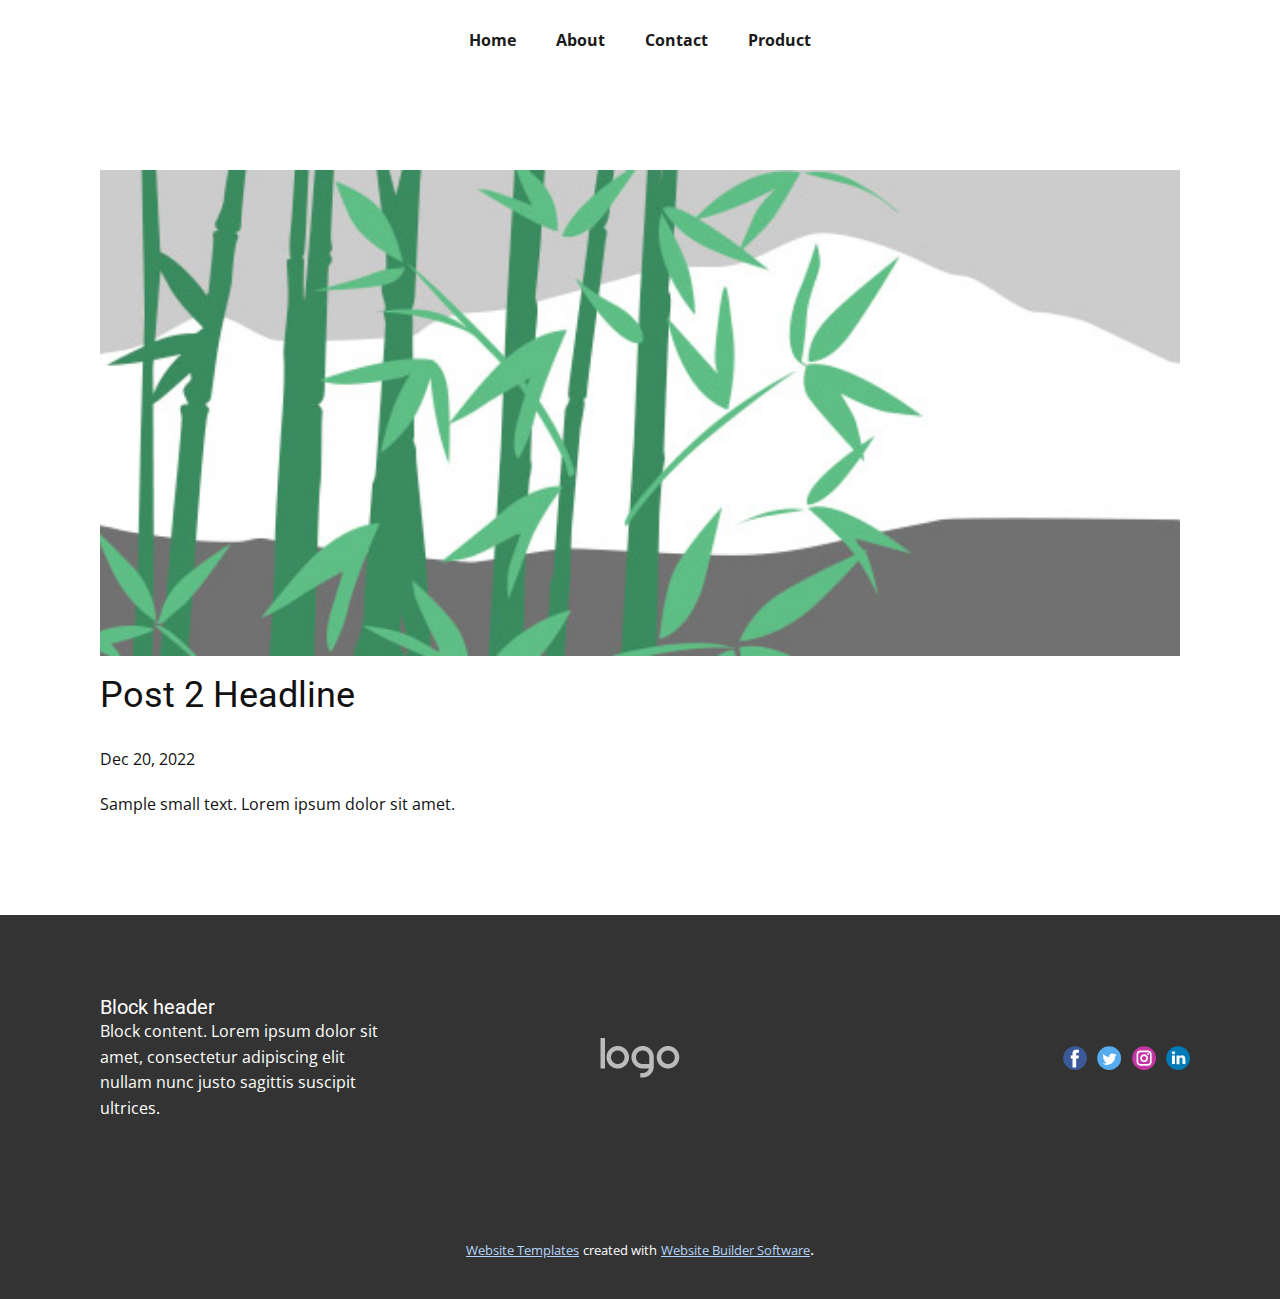
<file: blog/post-1.html>
<!DOCTYPE html>
<html style="font-size: 16px;" lang="en"><head>
    <meta name="viewport" content="width=device-width, initial-scale=1.0">
    <meta charset="utf-8">
    <meta name="keywords" content="Post 1 Headline">
    <meta name="description" content="">
    <title>Post 2 Headline</title>
    <link rel="stylesheet" href="../nicepage.css" media="screen">
<link rel="stylesheet" href="../Post-Template.css" media="screen">
    <script class="u-script" type="text/javascript" src="../jquery.js" defer=""></script>
    <script class="u-script" type="text/javascript" src="../nicepage.js" defer=""></script>
    <meta name="generator" content="Nicepage 5.1.5, nicepage.com">
    <link id="u-theme-google-font" rel="stylesheet" href="https://fonts.googleapis.com/css?family=Roboto:100,100i,300,300i,400,400i,500,500i,700,700i,900,900i|Open+Sans:300,300i,400,400i,500,500i,600,600i,700,700i,800,800i">
    
    
    <script type="application/ld+json">{
		"@context": "http://schema.org",
		"@type": "Organization",
		"name": "",
		"logo": "images/default-logo.png",
		"sameAs": []
}</script>
    <meta name="theme-color" content="#4498f6">
  </head>
  <body class="u-body u-xl-mode" data-lang="en"><header class="u-clearfix u-header u-header" id="sec-2c05"><div class="u-clearfix u-sheet u-valign-middle u-sheet-1">
        <nav class="u-align-left u-menu u-menu-one-level u-offcanvas u-menu-1" data-responsive-from="MD">
          <div class="menu-collapse" style="font-size: 1rem; letter-spacing: 0px; font-weight: 700;">
            <a class="u-button-style u-custom-border u-custom-border-color u-custom-borders u-custom-left-right-menu-spacing u-custom-padding-bottom u-custom-text-active-color u-custom-text-color u-custom-text-hover-color u-custom-top-bottom-menu-spacing u-nav-link" href="#" style="padding: 6px 2px; font-size: calc(1em + 12px);">
              <svg class="u-svg-link" preserveAspectRatio="xMidYMin slice" viewBox="0 0 302 302" style=""><use xmlns:xlink="http://www.w3.org/1999/xlink" xlink:href="#svg-5c50"></use></svg>
              <svg xmlns="http://www.w3.org/2000/svg" xmlns:xlink="http://www.w3.org/1999/xlink" version="1.1" id="svg-5c50" x="0px" y="0px" viewBox="0 0 302 302" style="enable-background:new 0 0 302 302;" xml:space="preserve" class="u-svg-content"><g><rect y="36" width="302" height="30"></rect><rect y="236" width="302" height="30"></rect><rect y="136" width="302" height="30"></rect>
</g><g></g><g></g><g></g><g></g><g></g><g></g><g></g><g></g><g></g><g></g><g></g><g></g><g></g><g></g><g></g></svg>
            </a>
          </div>
          <div class="u-custom-menu u-nav-container">
            <ul class="u-nav u-spacing-20 u-unstyled u-nav-1"><li class="u-nav-item"><a class="u-button-style u-nav-link u-text-active-palette-1-base u-text-grey-90 u-text-hover-palette-2-base" href="../Home.html" style="padding: 10px;">Home</a>
</li><li class="u-nav-item"><a class="u-button-style u-nav-link u-text-active-palette-1-base u-text-grey-90 u-text-hover-palette-2-base" href="../About.html" style="padding: 10px;">About</a>
</li><li class="u-nav-item"><a class="u-button-style u-nav-link u-text-active-palette-1-base u-text-grey-90 u-text-hover-palette-2-base" href="../Contact.html" style="padding: 10px;">Contact</a>
</li><li class="u-nav-item"><a class="u-button-style u-nav-link u-text-active-palette-1-base u-text-grey-90 u-text-hover-palette-2-base" style="padding: 10px;">Product</a>
</li></ul>
          </div>
          <div class="u-custom-menu u-nav-container-collapse">
            <div class="u-align-center u-black u-container-style u-inner-container-layout u-opacity u-opacity-95 u-sidenav">
              <div class="u-inner-container-layout u-sidenav-overflow">
                <div class="u-menu-close"></div>
                <ul class="u-align-center u-nav u-popupmenu-items u-unstyled u-nav-2"><li class="u-nav-item"><a class="u-button-style u-nav-link" href="../Home.html">Home</a>
</li><li class="u-nav-item"><a class="u-button-style u-nav-link" href="../About.html">About</a>
</li><li class="u-nav-item"><a class="u-button-style u-nav-link" href="../Contact.html">Contact</a>
</li><li class="u-nav-item"><a class="u-button-style u-nav-link">Product</a>
</li></ul>
              </div>
            </div>
            <div class="u-black u-menu-overlay u-opacity u-opacity-70"></div>
          </div>
        </nav>
      </div></header>
    <section class="u-align-center u-clearfix u-section-1" id="sec-9904">
      <div class="u-clearfix u-sheet u-valign-middle-md u-valign-middle-sm u-valign-middle-xs u-sheet-1"><!--post_details--><!--post_details_options_json--><!--{"source":""}--><!--/post_details_options_json--><!--blog_post-->
        <div class="u-container-style u-expanded-width u-post-details u-post-details-1">
          <div class="u-container-layout u-valign-middle u-container-layout-1"><!--blog_post_image-->
            <img alt="" class="u-blog-control u-expanded-width u-image u-image-default u-image-1" src="../images/68f64b9d.jpeg"><!--/blog_post_image--><!--blog_post_header-->
            <h2 class="u-blog-control u-text u-text-1">Post 2 Headline</h2><!--/blog_post_header--><!--blog_post_metadata-->
            <div class="u-blog-control u-metadata u-metadata-1"><!--blog_post_metadata_date-->
              <span class="u-meta-date u-meta-icon">Dec 20, 2022</span><!--/blog_post_metadata_date--><!--blog_post_metadata_category-->
              <!--/blog_post_metadata_category--><!--blog_post_metadata_comments-->
              <!--/blog_post_metadata_comments-->
            </div><!--/blog_post_metadata--><!--blog_post_content-->
            <div class="u-align-justify u-blog-control u-post-content u-text u-text-2 fr-view">
  Sample small text. Lorem ipsum dolor sit amet.
  </div><!--/blog_post_content-->
          </div>
        </div><!--/blog_post--><!--/post_details-->
      </div>
    </section>
    
    
    <footer class="u-clearfix u-footer u-grey-80" id="sec-1286"><div class="u-clearfix u-sheet u-sheet-1">
        <div class="u-clearfix u-expanded-width u-gutter-30 u-layout-wrap u-layout-wrap-1">
          <div class="u-gutter-0 u-layout">
            <div class="u-layout-row">
              <div class="u-align-center-sm u-align-center-xs u-align-left-md u-align-left-xl u-container-style u-layout-cell u-left-cell u-size-20 u-size-30-md u-layout-cell-1">
                <div class="u-container-layout u-valign-middle u-container-layout-1"><!--position-->
                  <div data-position="" class="u-position"><!--block-->
                    <div class="u-block">
                      <div class="u-block-container u-clearfix"><!--block_header-->
                        <h5 class="u-block-header u-text"><!--block_header_content--> Block header <!--/block_header_content--></h5><!--/block_header--><!--block_content-->
                        <div class="u-block-content u-text"><!--block_content_content--> Block content. Lorem ipsum dolor sit amet, consectetur adipiscing elit nullam nunc justo sagittis suscipit ultrices. <!--/block_content_content--></div><!--/block_content-->
                      </div>
                    </div><!--/block-->
                  </div><!--/position-->
                </div>
              </div>
              <div class="u-align-center-sm u-align-right-md u-container-style u-layout-cell u-size-20 u-size-30-md u-layout-cell-2">
                <div class="u-container-layout u-valign-middle u-container-layout-2">
                  <a href="https://nicepage.com" class="u-image u-logo u-image-1" data-image-width="80" data-image-height="40">
                    <img src="../images/default-logo.png" class="u-logo-image u-logo-image-1">
                  </a>
                </div>
              </div>
              <div class="u-align-center-sm u-align-center-xs u-align-left-md u-align-right-lg u-align-right-xl u-container-style u-layout-cell u-right-cell u-size-20 u-size-30-md u-layout-cell-3">
                <div class="u-container-layout u-valign-middle u-container-layout-3">
                  <div class="u-social-icons u-spacing-10 u-social-icons-1">
                    <a class="u-social-url" title="facebook" target="_blank" href=""><span class="u-icon u-social-facebook u-social-icon u-icon-1"><svg class="u-svg-link" preserveAspectRatio="xMidYMin slice" viewBox="0 0 112 112" style=""><use xmlns:xlink="http://www.w3.org/1999/xlink" xlink:href="#svg-d455"></use></svg><svg class="u-svg-content" viewBox="0 0 112 112" x="0" y="0" id="svg-d455"><circle fill="currentColor" cx="56.1" cy="56.1" r="55"></circle><path fill="#FFFFFF" d="M73.5,31.6h-9.1c-1.4,0-3.6,0.8-3.6,3.9v8.5h12.6L72,58.3H60.8v40.8H43.9V58.3h-8V43.9h8v-9.2
            c0-6.7,3.1-17,17-17h12.5v13.9H73.5z"></path></svg></span>
                    </a>
                    <a class="u-social-url" title="twitter" target="_blank" href=""><span class="u-icon u-social-icon u-social-twitter u-icon-2"><svg class="u-svg-link" preserveAspectRatio="xMidYMin slice" viewBox="0 0 112 112" style=""><use xmlns:xlink="http://www.w3.org/1999/xlink" xlink:href="#svg-a9d4"></use></svg><svg class="u-svg-content" viewBox="0 0 112 112" x="0" y="0" id="svg-a9d4"><circle fill="currentColor" class="st0" cx="56.1" cy="56.1" r="55"></circle><path fill="#FFFFFF" d="M83.8,47.3c0,0.6,0,1.2,0,1.7c0,17.7-13.5,38.2-38.2,38.2C38,87.2,31,85,25,81.2c1,0.1,2.1,0.2,3.2,0.2
            c6.3,0,12.1-2.1,16.7-5.7c-5.9-0.1-10.8-4-12.5-9.3c0.8,0.2,1.7,0.2,2.5,0.2c1.2,0,2.4-0.2,3.5-0.5c-6.1-1.2-10.8-6.7-10.8-13.1
            c0-0.1,0-0.1,0-0.2c1.8,1,3.9,1.6,6.1,1.7c-3.6-2.4-6-6.5-6-11.2c0-2.5,0.7-4.8,1.8-6.7c6.6,8.1,16.5,13.5,27.6,14
            c-0.2-1-0.3-2-0.3-3.1c0-7.4,6-13.4,13.4-13.4c3.9,0,7.3,1.6,9.8,4.2c3.1-0.6,5.9-1.7,8.5-3.3c-1,3.1-3.1,5.8-5.9,7.4
            c2.7-0.3,5.3-1,7.7-2.1C88.7,43,86.4,45.4,83.8,47.3z"></path></svg></span>
                    </a>
                    <a class="u-social-url" title="instagram" target="_blank" href=""><span class="u-icon u-social-icon u-social-instagram u-icon-3"><svg class="u-svg-link" preserveAspectRatio="xMidYMin slice" viewBox="0 0 112 112" style=""><use xmlns:xlink="http://www.w3.org/1999/xlink" xlink:href="#svg-9819"></use></svg><svg class="u-svg-content" viewBox="0 0 112 112" x="0" y="0" id="svg-9819"><circle fill="currentColor" cx="56.1" cy="56.1" r="55"></circle><path fill="#FFFFFF" d="M55.9,38.2c-9.9,0-17.9,8-17.9,17.9C38,66,46,74,55.9,74c9.9,0,17.9-8,17.9-17.9C73.8,46.2,65.8,38.2,55.9,38.2
            z M55.9,66.4c-5.7,0-10.3-4.6-10.3-10.3c-0.1-5.7,4.6-10.3,10.3-10.3c5.7,0,10.3,4.6,10.3,10.3C66.2,61.8,61.6,66.4,55.9,66.4z"></path><path fill="#FFFFFF" d="M74.3,33.5c-2.3,0-4.2,1.9-4.2,4.2s1.9,4.2,4.2,4.2s4.2-1.9,4.2-4.2S76.6,33.5,74.3,33.5z"></path><path fill="#FFFFFF" d="M73.1,21.3H38.6c-9.7,0-17.5,7.9-17.5,17.5v34.5c0,9.7,7.9,17.6,17.5,17.6h34.5c9.7,0,17.5-7.9,17.5-17.5V38.8
            C90.6,29.1,82.7,21.3,73.1,21.3z M83,73.3c0,5.5-4.5,9.9-9.9,9.9H38.6c-5.5,0-9.9-4.5-9.9-9.9V38.8c0-5.5,4.5-9.9,9.9-9.9h34.5
            c5.5,0,9.9,4.5,9.9,9.9V73.3z"></path></svg></span>
                    </a>
                    <a class="u-social-url" title="linkedin" target="_blank" href=""><span class="u-icon u-social-icon u-social-linkedin u-icon-4"><svg class="u-svg-link" preserveAspectRatio="xMidYMin slice" viewBox="0 0 112 112" style=""><use xmlns:xlink="http://www.w3.org/1999/xlink" xlink:href="#svg-542f"></use></svg><svg class="u-svg-content" viewBox="0 0 112 112" x="0" y="0" id="svg-542f"><circle fill="currentColor" cx="56.1" cy="56.1" r="55"></circle><path fill="#FFFFFF" d="M41.3,83.7H27.9V43.4h13.4V83.7z M34.6,37.9L34.6,37.9c-4.6,0-7.5-3.1-7.5-7c0-4,3-7,7.6-7s7.4,3,7.5,7
            C42.2,34.8,39.2,37.9,34.6,37.9z M89.6,83.7H76.2V62.2c0-5.4-1.9-9.1-6.8-9.1c-3.7,0-5.9,2.5-6.9,4.9c-0.4,0.9-0.4,2.1-0.4,3.3v22.5
            H48.7c0,0,0.2-36.5,0-40.3h13.4v5.7c1.8-2.7,5-6.7,12.1-6.7c8.8,0,15.4,5.8,15.4,18.1V83.7z"></path></svg></span>
                    </a>
                  </div>
                </div>
              </div>
            </div>
          </div>
        </div>
      </div></footer>
    <section class="u-backlink u-clearfix u-grey-80">
      <a class="u-link" href="https://nicepage.com/website-templates" target="_blank">
        <span>Website Templates</span>
      </a>
      <p class="u-text">
        <span>created with</span>
      </p>
      <a class="u-link" href="" target="_blank">
        <span>Website Builder Software</span>
      </a>. 
    </section>
  
</body></html>
</file>
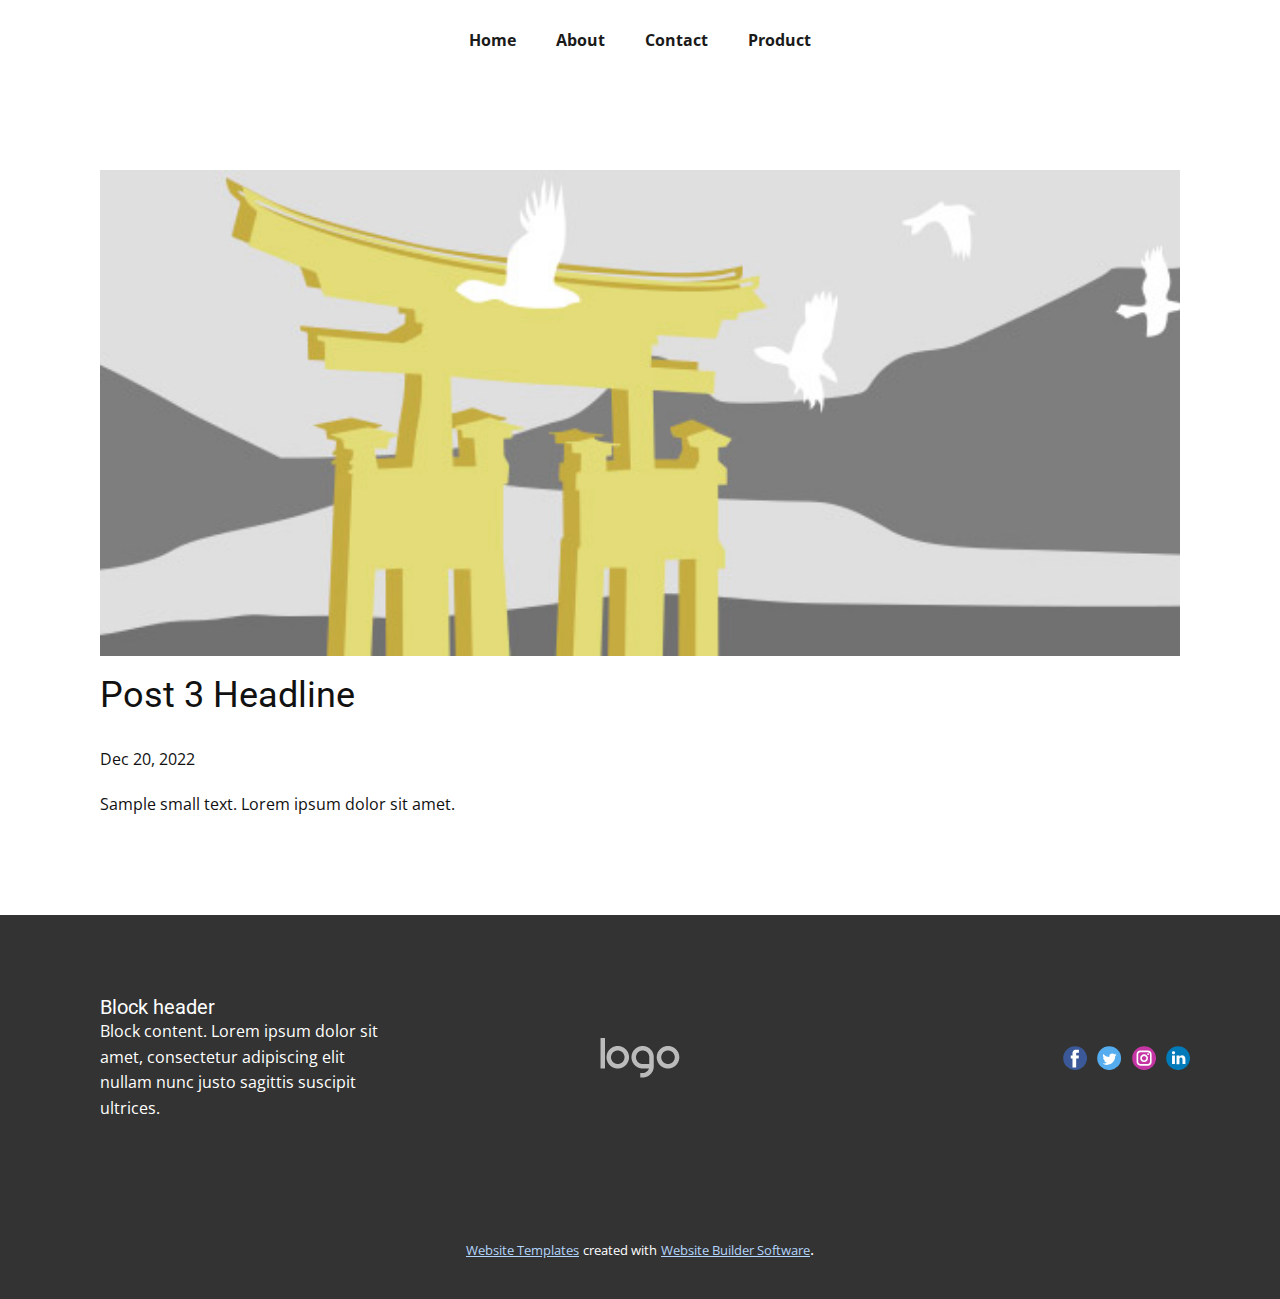
<file: blog/post-2.html>
<!DOCTYPE html>
<html style="font-size: 16px;" lang="en"><head>
    <meta name="viewport" content="width=device-width, initial-scale=1.0">
    <meta charset="utf-8">
    <meta name="keywords" content="Post 1 Headline">
    <meta name="description" content="">
    <title>Post 3 Headline</title>
    <link rel="stylesheet" href="../nicepage.css" media="screen">
<link rel="stylesheet" href="../Post-Template.css" media="screen">
    <script class="u-script" type="text/javascript" src="../jquery.js" defer=""></script>
    <script class="u-script" type="text/javascript" src="../nicepage.js" defer=""></script>
    <meta name="generator" content="Nicepage 5.1.5, nicepage.com">
    <link id="u-theme-google-font" rel="stylesheet" href="https://fonts.googleapis.com/css?family=Roboto:100,100i,300,300i,400,400i,500,500i,700,700i,900,900i|Open+Sans:300,300i,400,400i,500,500i,600,600i,700,700i,800,800i">
    
    
    <script type="application/ld+json">{
		"@context": "http://schema.org",
		"@type": "Organization",
		"name": "",
		"logo": "images/default-logo.png",
		"sameAs": []
}</script>
    <meta name="theme-color" content="#4498f6">
  </head>
  <body class="u-body u-xl-mode" data-lang="en"><header class="u-clearfix u-header u-header" id="sec-2c05"><div class="u-clearfix u-sheet u-valign-middle u-sheet-1">
        <nav class="u-align-left u-menu u-menu-one-level u-offcanvas u-menu-1" data-responsive-from="MD">
          <div class="menu-collapse" style="font-size: 1rem; letter-spacing: 0px; font-weight: 700;">
            <a class="u-button-style u-custom-border u-custom-border-color u-custom-borders u-custom-left-right-menu-spacing u-custom-padding-bottom u-custom-text-active-color u-custom-text-color u-custom-text-hover-color u-custom-top-bottom-menu-spacing u-nav-link" href="#" style="padding: 6px 2px; font-size: calc(1em + 12px);">
              <svg class="u-svg-link" preserveAspectRatio="xMidYMin slice" viewBox="0 0 302 302" style=""><use xmlns:xlink="http://www.w3.org/1999/xlink" xlink:href="#svg-5c50"></use></svg>
              <svg xmlns="http://www.w3.org/2000/svg" xmlns:xlink="http://www.w3.org/1999/xlink" version="1.1" id="svg-5c50" x="0px" y="0px" viewBox="0 0 302 302" style="enable-background:new 0 0 302 302;" xml:space="preserve" class="u-svg-content"><g><rect y="36" width="302" height="30"></rect><rect y="236" width="302" height="30"></rect><rect y="136" width="302" height="30"></rect>
</g><g></g><g></g><g></g><g></g><g></g><g></g><g></g><g></g><g></g><g></g><g></g><g></g><g></g><g></g><g></g></svg>
            </a>
          </div>
          <div class="u-custom-menu u-nav-container">
            <ul class="u-nav u-spacing-20 u-unstyled u-nav-1"><li class="u-nav-item"><a class="u-button-style u-nav-link u-text-active-palette-1-base u-text-grey-90 u-text-hover-palette-2-base" href="../Home.html" style="padding: 10px;">Home</a>
</li><li class="u-nav-item"><a class="u-button-style u-nav-link u-text-active-palette-1-base u-text-grey-90 u-text-hover-palette-2-base" href="../About.html" style="padding: 10px;">About</a>
</li><li class="u-nav-item"><a class="u-button-style u-nav-link u-text-active-palette-1-base u-text-grey-90 u-text-hover-palette-2-base" href="../Contact.html" style="padding: 10px;">Contact</a>
</li><li class="u-nav-item"><a class="u-button-style u-nav-link u-text-active-palette-1-base u-text-grey-90 u-text-hover-palette-2-base" style="padding: 10px;">Product</a>
</li></ul>
          </div>
          <div class="u-custom-menu u-nav-container-collapse">
            <div class="u-align-center u-black u-container-style u-inner-container-layout u-opacity u-opacity-95 u-sidenav">
              <div class="u-inner-container-layout u-sidenav-overflow">
                <div class="u-menu-close"></div>
                <ul class="u-align-center u-nav u-popupmenu-items u-unstyled u-nav-2"><li class="u-nav-item"><a class="u-button-style u-nav-link" href="../Home.html">Home</a>
</li><li class="u-nav-item"><a class="u-button-style u-nav-link" href="../About.html">About</a>
</li><li class="u-nav-item"><a class="u-button-style u-nav-link" href="../Contact.html">Contact</a>
</li><li class="u-nav-item"><a class="u-button-style u-nav-link">Product</a>
</li></ul>
              </div>
            </div>
            <div class="u-black u-menu-overlay u-opacity u-opacity-70"></div>
          </div>
        </nav>
      </div></header>
    <section class="u-align-center u-clearfix u-section-1" id="sec-9904">
      <div class="u-clearfix u-sheet u-valign-middle-md u-valign-middle-sm u-valign-middle-xs u-sheet-1"><!--post_details--><!--post_details_options_json--><!--{"source":""}--><!--/post_details_options_json--><!--blog_post-->
        <div class="u-container-style u-expanded-width u-post-details u-post-details-1">
          <div class="u-container-layout u-valign-middle u-container-layout-1"><!--blog_post_image-->
            <img alt="" class="u-blog-control u-expanded-width u-image u-image-default u-image-1" src="../images/8ad73f3c.jpeg"><!--/blog_post_image--><!--blog_post_header-->
            <h2 class="u-blog-control u-text u-text-1">Post 3 Headline</h2><!--/blog_post_header--><!--blog_post_metadata-->
            <div class="u-blog-control u-metadata u-metadata-1"><!--blog_post_metadata_date-->
              <span class="u-meta-date u-meta-icon">Dec 20, 2022</span><!--/blog_post_metadata_date--><!--blog_post_metadata_category-->
              <!--/blog_post_metadata_category--><!--blog_post_metadata_comments-->
              <!--/blog_post_metadata_comments-->
            </div><!--/blog_post_metadata--><!--blog_post_content-->
            <div class="u-align-justify u-blog-control u-post-content u-text u-text-2 fr-view">
  Sample small text. Lorem ipsum dolor sit amet.
  </div><!--/blog_post_content-->
          </div>
        </div><!--/blog_post--><!--/post_details-->
      </div>
    </section>
    
    
    <footer class="u-clearfix u-footer u-grey-80" id="sec-1286"><div class="u-clearfix u-sheet u-sheet-1">
        <div class="u-clearfix u-expanded-width u-gutter-30 u-layout-wrap u-layout-wrap-1">
          <div class="u-gutter-0 u-layout">
            <div class="u-layout-row">
              <div class="u-align-center-sm u-align-center-xs u-align-left-md u-align-left-xl u-container-style u-layout-cell u-left-cell u-size-20 u-size-30-md u-layout-cell-1">
                <div class="u-container-layout u-valign-middle u-container-layout-1"><!--position-->
                  <div data-position="" class="u-position"><!--block-->
                    <div class="u-block">
                      <div class="u-block-container u-clearfix"><!--block_header-->
                        <h5 class="u-block-header u-text"><!--block_header_content--> Block header <!--/block_header_content--></h5><!--/block_header--><!--block_content-->
                        <div class="u-block-content u-text"><!--block_content_content--> Block content. Lorem ipsum dolor sit amet, consectetur adipiscing elit nullam nunc justo sagittis suscipit ultrices. <!--/block_content_content--></div><!--/block_content-->
                      </div>
                    </div><!--/block-->
                  </div><!--/position-->
                </div>
              </div>
              <div class="u-align-center-sm u-align-right-md u-container-style u-layout-cell u-size-20 u-size-30-md u-layout-cell-2">
                <div class="u-container-layout u-valign-middle u-container-layout-2">
                  <a href="https://nicepage.com" class="u-image u-logo u-image-1" data-image-width="80" data-image-height="40">
                    <img src="../images/default-logo.png" class="u-logo-image u-logo-image-1">
                  </a>
                </div>
              </div>
              <div class="u-align-center-sm u-align-center-xs u-align-left-md u-align-right-lg u-align-right-xl u-container-style u-layout-cell u-right-cell u-size-20 u-size-30-md u-layout-cell-3">
                <div class="u-container-layout u-valign-middle u-container-layout-3">
                  <div class="u-social-icons u-spacing-10 u-social-icons-1">
                    <a class="u-social-url" title="facebook" target="_blank" href=""><span class="u-icon u-social-facebook u-social-icon u-icon-1"><svg class="u-svg-link" preserveAspectRatio="xMidYMin slice" viewBox="0 0 112 112" style=""><use xmlns:xlink="http://www.w3.org/1999/xlink" xlink:href="#svg-d455"></use></svg><svg class="u-svg-content" viewBox="0 0 112 112" x="0" y="0" id="svg-d455"><circle fill="currentColor" cx="56.1" cy="56.1" r="55"></circle><path fill="#FFFFFF" d="M73.5,31.6h-9.1c-1.4,0-3.6,0.8-3.6,3.9v8.5h12.6L72,58.3H60.8v40.8H43.9V58.3h-8V43.9h8v-9.2
            c0-6.7,3.1-17,17-17h12.5v13.9H73.5z"></path></svg></span>
                    </a>
                    <a class="u-social-url" title="twitter" target="_blank" href=""><span class="u-icon u-social-icon u-social-twitter u-icon-2"><svg class="u-svg-link" preserveAspectRatio="xMidYMin slice" viewBox="0 0 112 112" style=""><use xmlns:xlink="http://www.w3.org/1999/xlink" xlink:href="#svg-a9d4"></use></svg><svg class="u-svg-content" viewBox="0 0 112 112" x="0" y="0" id="svg-a9d4"><circle fill="currentColor" class="st0" cx="56.1" cy="56.1" r="55"></circle><path fill="#FFFFFF" d="M83.8,47.3c0,0.6,0,1.2,0,1.7c0,17.7-13.5,38.2-38.2,38.2C38,87.2,31,85,25,81.2c1,0.1,2.1,0.2,3.2,0.2
            c6.3,0,12.1-2.1,16.7-5.7c-5.9-0.1-10.8-4-12.5-9.3c0.8,0.2,1.7,0.2,2.5,0.2c1.2,0,2.4-0.2,3.5-0.5c-6.1-1.2-10.8-6.7-10.8-13.1
            c0-0.1,0-0.1,0-0.2c1.8,1,3.9,1.6,6.1,1.7c-3.6-2.4-6-6.5-6-11.2c0-2.5,0.7-4.8,1.8-6.7c6.6,8.1,16.5,13.5,27.6,14
            c-0.2-1-0.3-2-0.3-3.1c0-7.4,6-13.4,13.4-13.4c3.9,0,7.3,1.6,9.8,4.2c3.1-0.6,5.9-1.7,8.5-3.3c-1,3.1-3.1,5.8-5.9,7.4
            c2.7-0.3,5.3-1,7.7-2.1C88.7,43,86.4,45.4,83.8,47.3z"></path></svg></span>
                    </a>
                    <a class="u-social-url" title="instagram" target="_blank" href=""><span class="u-icon u-social-icon u-social-instagram u-icon-3"><svg class="u-svg-link" preserveAspectRatio="xMidYMin slice" viewBox="0 0 112 112" style=""><use xmlns:xlink="http://www.w3.org/1999/xlink" xlink:href="#svg-9819"></use></svg><svg class="u-svg-content" viewBox="0 0 112 112" x="0" y="0" id="svg-9819"><circle fill="currentColor" cx="56.1" cy="56.1" r="55"></circle><path fill="#FFFFFF" d="M55.9,38.2c-9.9,0-17.9,8-17.9,17.9C38,66,46,74,55.9,74c9.9,0,17.9-8,17.9-17.9C73.8,46.2,65.8,38.2,55.9,38.2
            z M55.9,66.4c-5.7,0-10.3-4.6-10.3-10.3c-0.1-5.7,4.6-10.3,10.3-10.3c5.7,0,10.3,4.6,10.3,10.3C66.2,61.8,61.6,66.4,55.9,66.4z"></path><path fill="#FFFFFF" d="M74.3,33.5c-2.3,0-4.2,1.9-4.2,4.2s1.9,4.2,4.2,4.2s4.2-1.9,4.2-4.2S76.6,33.5,74.3,33.5z"></path><path fill="#FFFFFF" d="M73.1,21.3H38.6c-9.7,0-17.5,7.9-17.5,17.5v34.5c0,9.7,7.9,17.6,17.5,17.6h34.5c9.7,0,17.5-7.9,17.5-17.5V38.8
            C90.6,29.1,82.7,21.3,73.1,21.3z M83,73.3c0,5.5-4.5,9.9-9.9,9.9H38.6c-5.5,0-9.9-4.5-9.9-9.9V38.8c0-5.5,4.5-9.9,9.9-9.9h34.5
            c5.5,0,9.9,4.5,9.9,9.9V73.3z"></path></svg></span>
                    </a>
                    <a class="u-social-url" title="linkedin" target="_blank" href=""><span class="u-icon u-social-icon u-social-linkedin u-icon-4"><svg class="u-svg-link" preserveAspectRatio="xMidYMin slice" viewBox="0 0 112 112" style=""><use xmlns:xlink="http://www.w3.org/1999/xlink" xlink:href="#svg-542f"></use></svg><svg class="u-svg-content" viewBox="0 0 112 112" x="0" y="0" id="svg-542f"><circle fill="currentColor" cx="56.1" cy="56.1" r="55"></circle><path fill="#FFFFFF" d="M41.3,83.7H27.9V43.4h13.4V83.7z M34.6,37.9L34.6,37.9c-4.6,0-7.5-3.1-7.5-7c0-4,3-7,7.6-7s7.4,3,7.5,7
            C42.2,34.8,39.2,37.9,34.6,37.9z M89.6,83.7H76.2V62.2c0-5.4-1.9-9.1-6.8-9.1c-3.7,0-5.9,2.5-6.9,4.9c-0.4,0.9-0.4,2.1-0.4,3.3v22.5
            H48.7c0,0,0.2-36.5,0-40.3h13.4v5.7c1.8-2.7,5-6.7,12.1-6.7c8.8,0,15.4,5.8,15.4,18.1V83.7z"></path></svg></span>
                    </a>
                  </div>
                </div>
              </div>
            </div>
          </div>
        </div>
      </div></footer>
    <section class="u-backlink u-clearfix u-grey-80">
      <a class="u-link" href="https://nicepage.com/website-templates" target="_blank">
        <span>Website Templates</span>
      </a>
      <p class="u-text">
        <span>created with</span>
      </p>
      <a class="u-link" href="" target="_blank">
        <span>Website Builder Software</span>
      </a>. 
    </section>
  
</body></html>
</file>
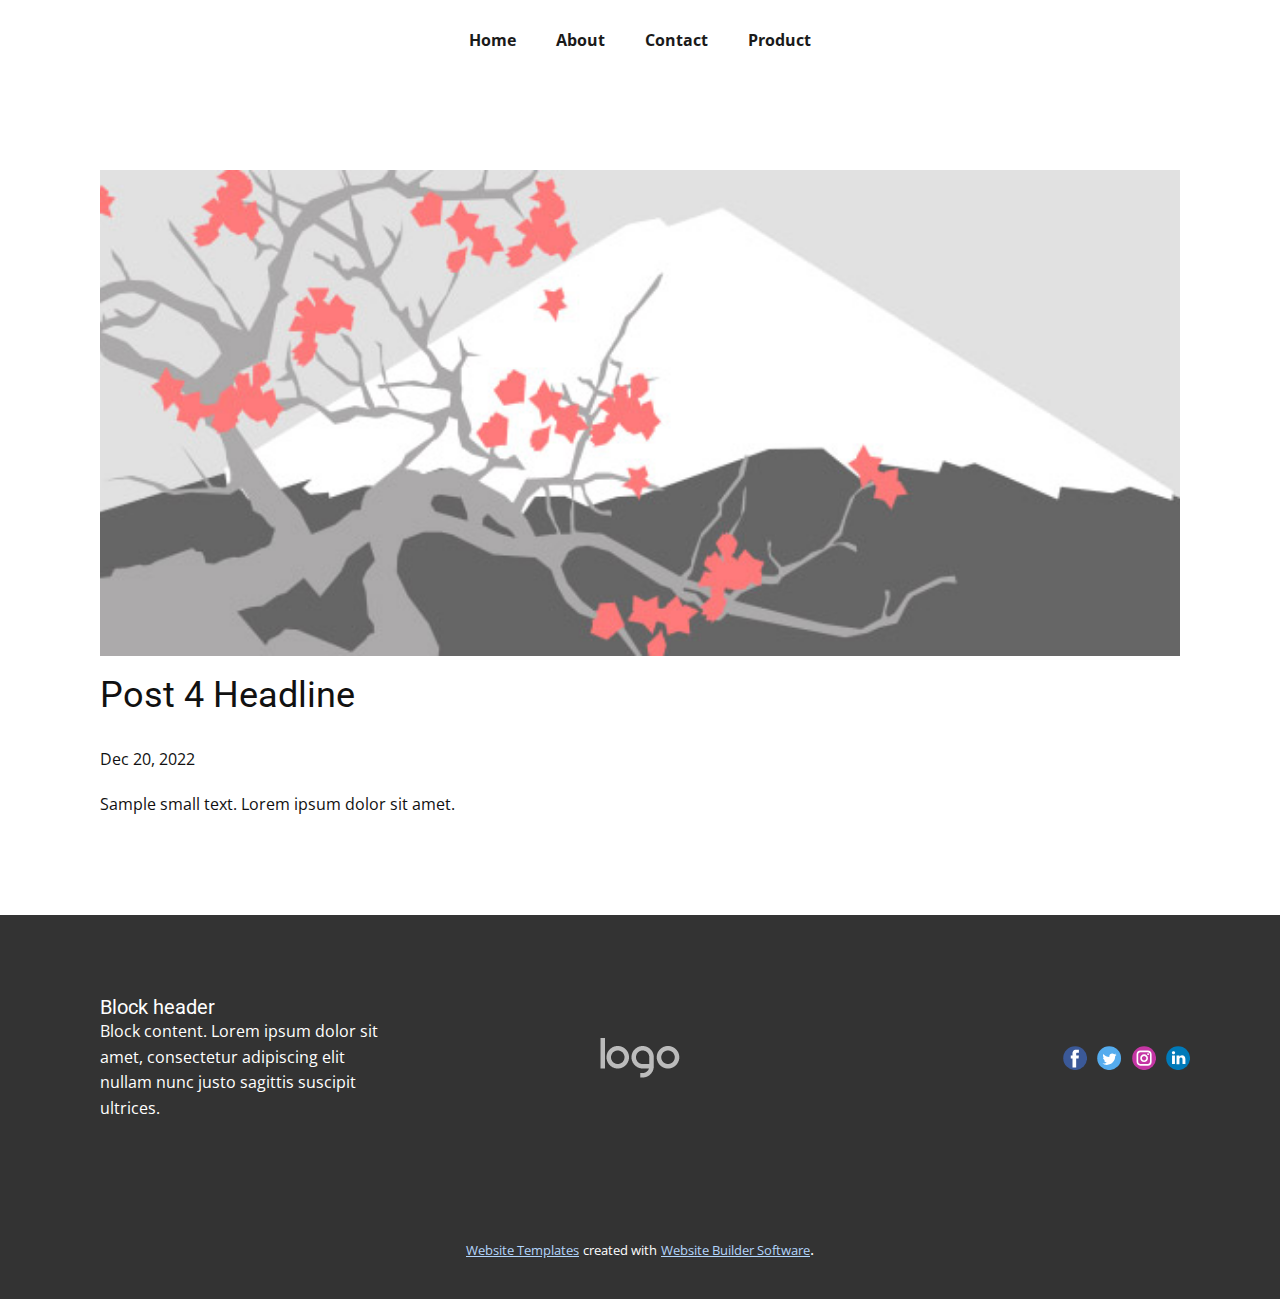
<file: blog/post-3.html>
<!DOCTYPE html>
<html style="font-size: 16px;" lang="en"><head>
    <meta name="viewport" content="width=device-width, initial-scale=1.0">
    <meta charset="utf-8">
    <meta name="keywords" content="Post 1 Headline">
    <meta name="description" content="">
    <title>Post 4 Headline</title>
    <link rel="stylesheet" href="../nicepage.css" media="screen">
<link rel="stylesheet" href="../Post-Template.css" media="screen">
    <script class="u-script" type="text/javascript" src="../jquery.js" defer=""></script>
    <script class="u-script" type="text/javascript" src="../nicepage.js" defer=""></script>
    <meta name="generator" content="Nicepage 5.1.5, nicepage.com">
    <link id="u-theme-google-font" rel="stylesheet" href="https://fonts.googleapis.com/css?family=Roboto:100,100i,300,300i,400,400i,500,500i,700,700i,900,900i|Open+Sans:300,300i,400,400i,500,500i,600,600i,700,700i,800,800i">
    
    
    <script type="application/ld+json">{
		"@context": "http://schema.org",
		"@type": "Organization",
		"name": "",
		"logo": "images/default-logo.png",
		"sameAs": []
}</script>
    <meta name="theme-color" content="#4498f6">
  </head>
  <body class="u-body u-xl-mode" data-lang="en"><header class="u-clearfix u-header u-header" id="sec-2c05"><div class="u-clearfix u-sheet u-valign-middle u-sheet-1">
        <nav class="u-align-left u-menu u-menu-one-level u-offcanvas u-menu-1" data-responsive-from="MD">
          <div class="menu-collapse" style="font-size: 1rem; letter-spacing: 0px; font-weight: 700;">
            <a class="u-button-style u-custom-border u-custom-border-color u-custom-borders u-custom-left-right-menu-spacing u-custom-padding-bottom u-custom-text-active-color u-custom-text-color u-custom-text-hover-color u-custom-top-bottom-menu-spacing u-nav-link" href="#" style="padding: 6px 2px; font-size: calc(1em + 12px);">
              <svg class="u-svg-link" preserveAspectRatio="xMidYMin slice" viewBox="0 0 302 302" style=""><use xmlns:xlink="http://www.w3.org/1999/xlink" xlink:href="#svg-5c50"></use></svg>
              <svg xmlns="http://www.w3.org/2000/svg" xmlns:xlink="http://www.w3.org/1999/xlink" version="1.1" id="svg-5c50" x="0px" y="0px" viewBox="0 0 302 302" style="enable-background:new 0 0 302 302;" xml:space="preserve" class="u-svg-content"><g><rect y="36" width="302" height="30"></rect><rect y="236" width="302" height="30"></rect><rect y="136" width="302" height="30"></rect>
</g><g></g><g></g><g></g><g></g><g></g><g></g><g></g><g></g><g></g><g></g><g></g><g></g><g></g><g></g><g></g></svg>
            </a>
          </div>
          <div class="u-custom-menu u-nav-container">
            <ul class="u-nav u-spacing-20 u-unstyled u-nav-1"><li class="u-nav-item"><a class="u-button-style u-nav-link u-text-active-palette-1-base u-text-grey-90 u-text-hover-palette-2-base" href="../Home.html" style="padding: 10px;">Home</a>
</li><li class="u-nav-item"><a class="u-button-style u-nav-link u-text-active-palette-1-base u-text-grey-90 u-text-hover-palette-2-base" href="../About.html" style="padding: 10px;">About</a>
</li><li class="u-nav-item"><a class="u-button-style u-nav-link u-text-active-palette-1-base u-text-grey-90 u-text-hover-palette-2-base" href="../Contact.html" style="padding: 10px;">Contact</a>
</li><li class="u-nav-item"><a class="u-button-style u-nav-link u-text-active-palette-1-base u-text-grey-90 u-text-hover-palette-2-base" style="padding: 10px;">Product</a>
</li></ul>
          </div>
          <div class="u-custom-menu u-nav-container-collapse">
            <div class="u-align-center u-black u-container-style u-inner-container-layout u-opacity u-opacity-95 u-sidenav">
              <div class="u-inner-container-layout u-sidenav-overflow">
                <div class="u-menu-close"></div>
                <ul class="u-align-center u-nav u-popupmenu-items u-unstyled u-nav-2"><li class="u-nav-item"><a class="u-button-style u-nav-link" href="../Home.html">Home</a>
</li><li class="u-nav-item"><a class="u-button-style u-nav-link" href="../About.html">About</a>
</li><li class="u-nav-item"><a class="u-button-style u-nav-link" href="../Contact.html">Contact</a>
</li><li class="u-nav-item"><a class="u-button-style u-nav-link">Product</a>
</li></ul>
              </div>
            </div>
            <div class="u-black u-menu-overlay u-opacity u-opacity-70"></div>
          </div>
        </nav>
      </div></header>
    <section class="u-align-center u-clearfix u-section-1" id="sec-9904">
      <div class="u-clearfix u-sheet u-valign-middle-md u-valign-middle-sm u-valign-middle-xs u-sheet-1"><!--post_details--><!--post_details_options_json--><!--{"source":""}--><!--/post_details_options_json--><!--blog_post-->
        <div class="u-container-style u-expanded-width u-post-details u-post-details-1">
          <div class="u-container-layout u-valign-middle u-container-layout-1"><!--blog_post_image-->
            <img alt="" class="u-blog-control u-expanded-width u-image u-image-default u-image-1" src="../images/0fd3416c.jpeg"><!--/blog_post_image--><!--blog_post_header-->
            <h2 class="u-blog-control u-text u-text-1">Post 4 Headline</h2><!--/blog_post_header--><!--blog_post_metadata-->
            <div class="u-blog-control u-metadata u-metadata-1"><!--blog_post_metadata_date-->
              <span class="u-meta-date u-meta-icon">Dec 20, 2022</span><!--/blog_post_metadata_date--><!--blog_post_metadata_category-->
              <!--/blog_post_metadata_category--><!--blog_post_metadata_comments-->
              <!--/blog_post_metadata_comments-->
            </div><!--/blog_post_metadata--><!--blog_post_content-->
            <div class="u-align-justify u-blog-control u-post-content u-text u-text-2 fr-view">
  Sample small text. Lorem ipsum dolor sit amet.
  </div><!--/blog_post_content-->
          </div>
        </div><!--/blog_post--><!--/post_details-->
      </div>
    </section>
    
    
    <footer class="u-clearfix u-footer u-grey-80" id="sec-1286"><div class="u-clearfix u-sheet u-sheet-1">
        <div class="u-clearfix u-expanded-width u-gutter-30 u-layout-wrap u-layout-wrap-1">
          <div class="u-gutter-0 u-layout">
            <div class="u-layout-row">
              <div class="u-align-center-sm u-align-center-xs u-align-left-md u-align-left-xl u-container-style u-layout-cell u-left-cell u-size-20 u-size-30-md u-layout-cell-1">
                <div class="u-container-layout u-valign-middle u-container-layout-1"><!--position-->
                  <div data-position="" class="u-position"><!--block-->
                    <div class="u-block">
                      <div class="u-block-container u-clearfix"><!--block_header-->
                        <h5 class="u-block-header u-text"><!--block_header_content--> Block header <!--/block_header_content--></h5><!--/block_header--><!--block_content-->
                        <div class="u-block-content u-text"><!--block_content_content--> Block content. Lorem ipsum dolor sit amet, consectetur adipiscing elit nullam nunc justo sagittis suscipit ultrices. <!--/block_content_content--></div><!--/block_content-->
                      </div>
                    </div><!--/block-->
                  </div><!--/position-->
                </div>
              </div>
              <div class="u-align-center-sm u-align-right-md u-container-style u-layout-cell u-size-20 u-size-30-md u-layout-cell-2">
                <div class="u-container-layout u-valign-middle u-container-layout-2">
                  <a href="https://nicepage.com" class="u-image u-logo u-image-1" data-image-width="80" data-image-height="40">
                    <img src="../images/default-logo.png" class="u-logo-image u-logo-image-1">
                  </a>
                </div>
              </div>
              <div class="u-align-center-sm u-align-center-xs u-align-left-md u-align-right-lg u-align-right-xl u-container-style u-layout-cell u-right-cell u-size-20 u-size-30-md u-layout-cell-3">
                <div class="u-container-layout u-valign-middle u-container-layout-3">
                  <div class="u-social-icons u-spacing-10 u-social-icons-1">
                    <a class="u-social-url" title="facebook" target="_blank" href=""><span class="u-icon u-social-facebook u-social-icon u-icon-1"><svg class="u-svg-link" preserveAspectRatio="xMidYMin slice" viewBox="0 0 112 112" style=""><use xmlns:xlink="http://www.w3.org/1999/xlink" xlink:href="#svg-d455"></use></svg><svg class="u-svg-content" viewBox="0 0 112 112" x="0" y="0" id="svg-d455"><circle fill="currentColor" cx="56.1" cy="56.1" r="55"></circle><path fill="#FFFFFF" d="M73.5,31.6h-9.1c-1.4,0-3.6,0.8-3.6,3.9v8.5h12.6L72,58.3H60.8v40.8H43.9V58.3h-8V43.9h8v-9.2
            c0-6.7,3.1-17,17-17h12.5v13.9H73.5z"></path></svg></span>
                    </a>
                    <a class="u-social-url" title="twitter" target="_blank" href=""><span class="u-icon u-social-icon u-social-twitter u-icon-2"><svg class="u-svg-link" preserveAspectRatio="xMidYMin slice" viewBox="0 0 112 112" style=""><use xmlns:xlink="http://www.w3.org/1999/xlink" xlink:href="#svg-a9d4"></use></svg><svg class="u-svg-content" viewBox="0 0 112 112" x="0" y="0" id="svg-a9d4"><circle fill="currentColor" class="st0" cx="56.1" cy="56.1" r="55"></circle><path fill="#FFFFFF" d="M83.8,47.3c0,0.6,0,1.2,0,1.7c0,17.7-13.5,38.2-38.2,38.2C38,87.2,31,85,25,81.2c1,0.1,2.1,0.2,3.2,0.2
            c6.3,0,12.1-2.1,16.7-5.7c-5.9-0.1-10.8-4-12.5-9.3c0.8,0.2,1.7,0.2,2.5,0.2c1.2,0,2.4-0.2,3.5-0.5c-6.1-1.2-10.8-6.7-10.8-13.1
            c0-0.1,0-0.1,0-0.2c1.8,1,3.9,1.6,6.1,1.7c-3.6-2.4-6-6.5-6-11.2c0-2.5,0.7-4.8,1.8-6.7c6.6,8.1,16.5,13.5,27.6,14
            c-0.2-1-0.3-2-0.3-3.1c0-7.4,6-13.4,13.4-13.4c3.9,0,7.3,1.6,9.8,4.2c3.1-0.6,5.9-1.7,8.5-3.3c-1,3.1-3.1,5.8-5.9,7.4
            c2.7-0.3,5.3-1,7.7-2.1C88.7,43,86.4,45.4,83.8,47.3z"></path></svg></span>
                    </a>
                    <a class="u-social-url" title="instagram" target="_blank" href=""><span class="u-icon u-social-icon u-social-instagram u-icon-3"><svg class="u-svg-link" preserveAspectRatio="xMidYMin slice" viewBox="0 0 112 112" style=""><use xmlns:xlink="http://www.w3.org/1999/xlink" xlink:href="#svg-9819"></use></svg><svg class="u-svg-content" viewBox="0 0 112 112" x="0" y="0" id="svg-9819"><circle fill="currentColor" cx="56.1" cy="56.1" r="55"></circle><path fill="#FFFFFF" d="M55.9,38.2c-9.9,0-17.9,8-17.9,17.9C38,66,46,74,55.9,74c9.9,0,17.9-8,17.9-17.9C73.8,46.2,65.8,38.2,55.9,38.2
            z M55.9,66.4c-5.7,0-10.3-4.6-10.3-10.3c-0.1-5.7,4.6-10.3,10.3-10.3c5.7,0,10.3,4.6,10.3,10.3C66.2,61.8,61.6,66.4,55.9,66.4z"></path><path fill="#FFFFFF" d="M74.3,33.5c-2.3,0-4.2,1.9-4.2,4.2s1.9,4.2,4.2,4.2s4.2-1.9,4.2-4.2S76.6,33.5,74.3,33.5z"></path><path fill="#FFFFFF" d="M73.1,21.3H38.6c-9.7,0-17.5,7.9-17.5,17.5v34.5c0,9.7,7.9,17.6,17.5,17.6h34.5c9.7,0,17.5-7.9,17.5-17.5V38.8
            C90.6,29.1,82.7,21.3,73.1,21.3z M83,73.3c0,5.5-4.5,9.9-9.9,9.9H38.6c-5.5,0-9.9-4.5-9.9-9.9V38.8c0-5.5,4.5-9.9,9.9-9.9h34.5
            c5.5,0,9.9,4.5,9.9,9.9V73.3z"></path></svg></span>
                    </a>
                    <a class="u-social-url" title="linkedin" target="_blank" href=""><span class="u-icon u-social-icon u-social-linkedin u-icon-4"><svg class="u-svg-link" preserveAspectRatio="xMidYMin slice" viewBox="0 0 112 112" style=""><use xmlns:xlink="http://www.w3.org/1999/xlink" xlink:href="#svg-542f"></use></svg><svg class="u-svg-content" viewBox="0 0 112 112" x="0" y="0" id="svg-542f"><circle fill="currentColor" cx="56.1" cy="56.1" r="55"></circle><path fill="#FFFFFF" d="M41.3,83.7H27.9V43.4h13.4V83.7z M34.6,37.9L34.6,37.9c-4.6,0-7.5-3.1-7.5-7c0-4,3-7,7.6-7s7.4,3,7.5,7
            C42.2,34.8,39.2,37.9,34.6,37.9z M89.6,83.7H76.2V62.2c0-5.4-1.9-9.1-6.8-9.1c-3.7,0-5.9,2.5-6.9,4.9c-0.4,0.9-0.4,2.1-0.4,3.3v22.5
            H48.7c0,0,0.2-36.5,0-40.3h13.4v5.7c1.8-2.7,5-6.7,12.1-6.7c8.8,0,15.4,5.8,15.4,18.1V83.7z"></path></svg></span>
                    </a>
                  </div>
                </div>
              </div>
            </div>
          </div>
        </div>
      </div></footer>
    <section class="u-backlink u-clearfix u-grey-80">
      <a class="u-link" href="https://nicepage.com/website-templates" target="_blank">
        <span>Website Templates</span>
      </a>
      <p class="u-text">
        <span>created with</span>
      </p>
      <a class="u-link" href="" target="_blank">
        <span>Website Builder Software</span>
      </a>. 
    </section>
  
</body></html>
</file>
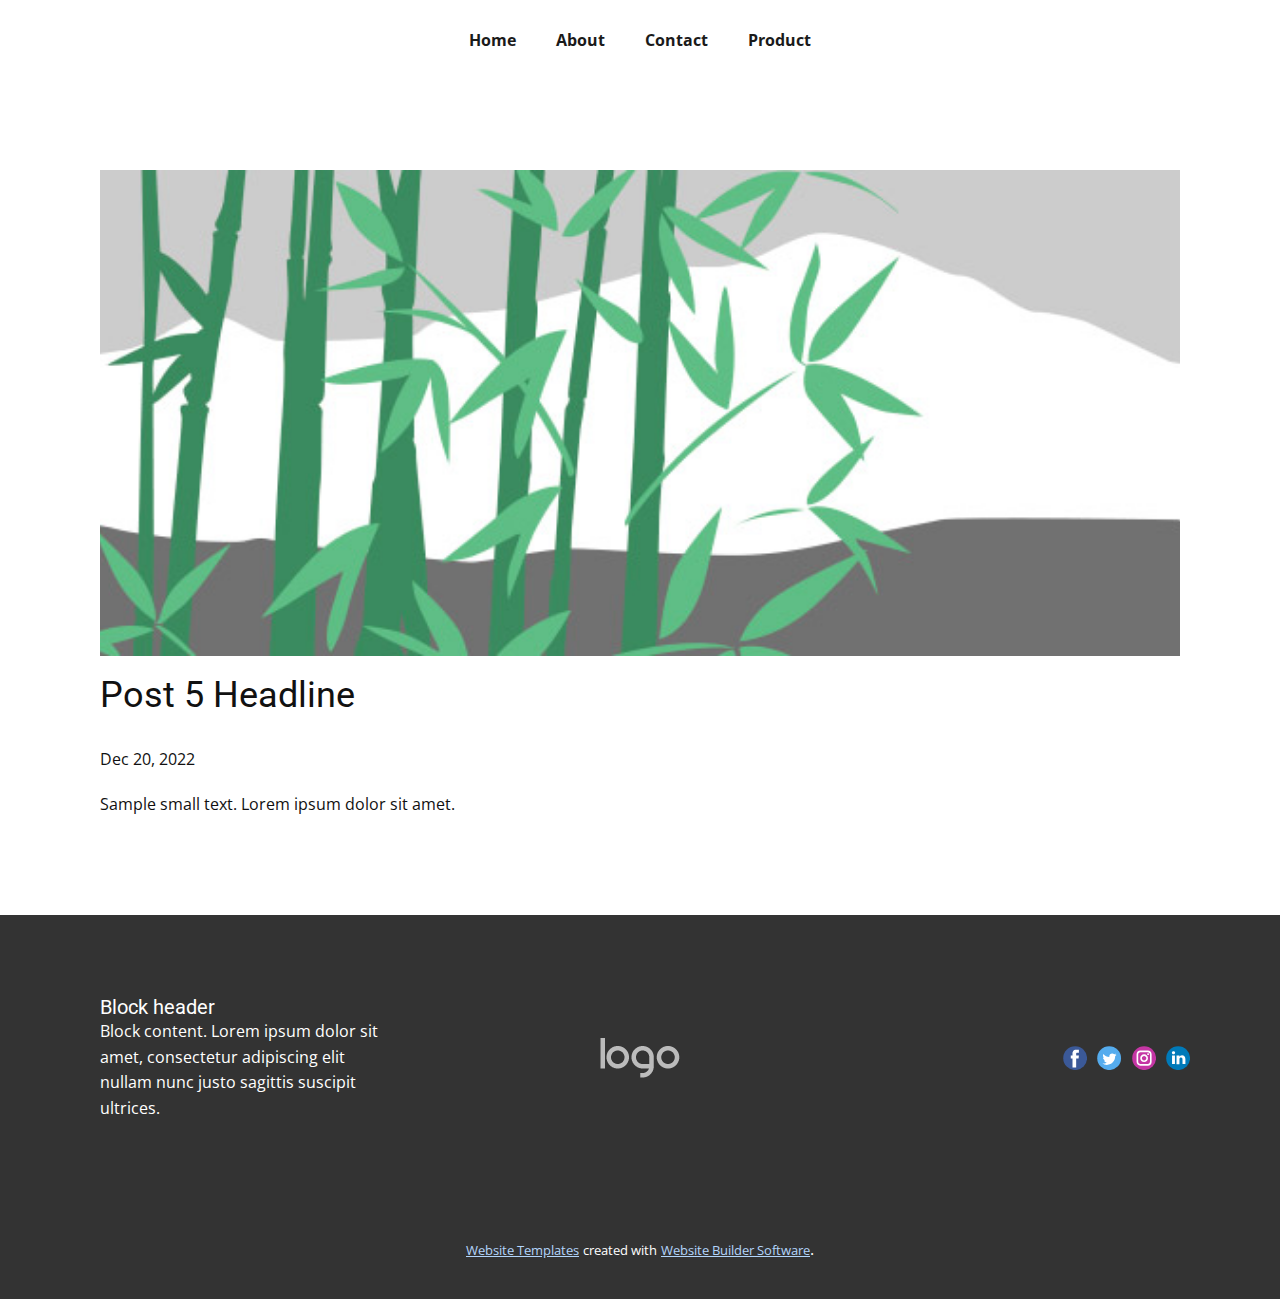
<file: blog/post-4.html>
<!DOCTYPE html>
<html style="font-size: 16px;" lang="en"><head>
    <meta name="viewport" content="width=device-width, initial-scale=1.0">
    <meta charset="utf-8">
    <meta name="keywords" content="Post 1 Headline">
    <meta name="description" content="">
    <title>Post 5 Headline</title>
    <link rel="stylesheet" href="../nicepage.css" media="screen">
<link rel="stylesheet" href="../Post-Template.css" media="screen">
    <script class="u-script" type="text/javascript" src="../jquery.js" defer=""></script>
    <script class="u-script" type="text/javascript" src="../nicepage.js" defer=""></script>
    <meta name="generator" content="Nicepage 5.1.5, nicepage.com">
    <link id="u-theme-google-font" rel="stylesheet" href="https://fonts.googleapis.com/css?family=Roboto:100,100i,300,300i,400,400i,500,500i,700,700i,900,900i|Open+Sans:300,300i,400,400i,500,500i,600,600i,700,700i,800,800i">
    
    
    <script type="application/ld+json">{
		"@context": "http://schema.org",
		"@type": "Organization",
		"name": "",
		"logo": "images/default-logo.png",
		"sameAs": []
}</script>
    <meta name="theme-color" content="#4498f6">
  </head>
  <body class="u-body u-xl-mode" data-lang="en"><header class="u-clearfix u-header u-header" id="sec-2c05"><div class="u-clearfix u-sheet u-valign-middle u-sheet-1">
        <nav class="u-align-left u-menu u-menu-one-level u-offcanvas u-menu-1" data-responsive-from="MD">
          <div class="menu-collapse" style="font-size: 1rem; letter-spacing: 0px; font-weight: 700;">
            <a class="u-button-style u-custom-border u-custom-border-color u-custom-borders u-custom-left-right-menu-spacing u-custom-padding-bottom u-custom-text-active-color u-custom-text-color u-custom-text-hover-color u-custom-top-bottom-menu-spacing u-nav-link" href="#" style="padding: 6px 2px; font-size: calc(1em + 12px);">
              <svg class="u-svg-link" preserveAspectRatio="xMidYMin slice" viewBox="0 0 302 302" style=""><use xmlns:xlink="http://www.w3.org/1999/xlink" xlink:href="#svg-5c50"></use></svg>
              <svg xmlns="http://www.w3.org/2000/svg" xmlns:xlink="http://www.w3.org/1999/xlink" version="1.1" id="svg-5c50" x="0px" y="0px" viewBox="0 0 302 302" style="enable-background:new 0 0 302 302;" xml:space="preserve" class="u-svg-content"><g><rect y="36" width="302" height="30"></rect><rect y="236" width="302" height="30"></rect><rect y="136" width="302" height="30"></rect>
</g><g></g><g></g><g></g><g></g><g></g><g></g><g></g><g></g><g></g><g></g><g></g><g></g><g></g><g></g><g></g></svg>
            </a>
          </div>
          <div class="u-custom-menu u-nav-container">
            <ul class="u-nav u-spacing-20 u-unstyled u-nav-1"><li class="u-nav-item"><a class="u-button-style u-nav-link u-text-active-palette-1-base u-text-grey-90 u-text-hover-palette-2-base" href="../Home.html" style="padding: 10px;">Home</a>
</li><li class="u-nav-item"><a class="u-button-style u-nav-link u-text-active-palette-1-base u-text-grey-90 u-text-hover-palette-2-base" href="../About.html" style="padding: 10px;">About</a>
</li><li class="u-nav-item"><a class="u-button-style u-nav-link u-text-active-palette-1-base u-text-grey-90 u-text-hover-palette-2-base" href="../Contact.html" style="padding: 10px;">Contact</a>
</li><li class="u-nav-item"><a class="u-button-style u-nav-link u-text-active-palette-1-base u-text-grey-90 u-text-hover-palette-2-base" style="padding: 10px;">Product</a>
</li></ul>
          </div>
          <div class="u-custom-menu u-nav-container-collapse">
            <div class="u-align-center u-black u-container-style u-inner-container-layout u-opacity u-opacity-95 u-sidenav">
              <div class="u-inner-container-layout u-sidenav-overflow">
                <div class="u-menu-close"></div>
                <ul class="u-align-center u-nav u-popupmenu-items u-unstyled u-nav-2"><li class="u-nav-item"><a class="u-button-style u-nav-link" href="../Home.html">Home</a>
</li><li class="u-nav-item"><a class="u-button-style u-nav-link" href="../About.html">About</a>
</li><li class="u-nav-item"><a class="u-button-style u-nav-link" href="../Contact.html">Contact</a>
</li><li class="u-nav-item"><a class="u-button-style u-nav-link">Product</a>
</li></ul>
              </div>
            </div>
            <div class="u-black u-menu-overlay u-opacity u-opacity-70"></div>
          </div>
        </nav>
      </div></header>
    <section class="u-align-center u-clearfix u-section-1" id="sec-9904">
      <div class="u-clearfix u-sheet u-valign-middle-md u-valign-middle-sm u-valign-middle-xs u-sheet-1"><!--post_details--><!--post_details_options_json--><!--{"source":""}--><!--/post_details_options_json--><!--blog_post-->
        <div class="u-container-style u-expanded-width u-post-details u-post-details-1">
          <div class="u-container-layout u-valign-middle u-container-layout-1"><!--blog_post_image-->
            <img alt="" class="u-blog-control u-expanded-width u-image u-image-default u-image-1" src="../images/68f64b9d.jpeg"><!--/blog_post_image--><!--blog_post_header-->
            <h2 class="u-blog-control u-text u-text-1">Post 5 Headline</h2><!--/blog_post_header--><!--blog_post_metadata-->
            <div class="u-blog-control u-metadata u-metadata-1"><!--blog_post_metadata_date-->
              <span class="u-meta-date u-meta-icon">Dec 20, 2022</span><!--/blog_post_metadata_date--><!--blog_post_metadata_category-->
              <!--/blog_post_metadata_category--><!--blog_post_metadata_comments-->
              <!--/blog_post_metadata_comments-->
            </div><!--/blog_post_metadata--><!--blog_post_content-->
            <div class="u-align-justify u-blog-control u-post-content u-text u-text-2 fr-view">
  Sample small text. Lorem ipsum dolor sit amet.
  </div><!--/blog_post_content-->
          </div>
        </div><!--/blog_post--><!--/post_details-->
      </div>
    </section>
    
    
    <footer class="u-clearfix u-footer u-grey-80" id="sec-1286"><div class="u-clearfix u-sheet u-sheet-1">
        <div class="u-clearfix u-expanded-width u-gutter-30 u-layout-wrap u-layout-wrap-1">
          <div class="u-gutter-0 u-layout">
            <div class="u-layout-row">
              <div class="u-align-center-sm u-align-center-xs u-align-left-md u-align-left-xl u-container-style u-layout-cell u-left-cell u-size-20 u-size-30-md u-layout-cell-1">
                <div class="u-container-layout u-valign-middle u-container-layout-1"><!--position-->
                  <div data-position="" class="u-position"><!--block-->
                    <div class="u-block">
                      <div class="u-block-container u-clearfix"><!--block_header-->
                        <h5 class="u-block-header u-text"><!--block_header_content--> Block header <!--/block_header_content--></h5><!--/block_header--><!--block_content-->
                        <div class="u-block-content u-text"><!--block_content_content--> Block content. Lorem ipsum dolor sit amet, consectetur adipiscing elit nullam nunc justo sagittis suscipit ultrices. <!--/block_content_content--></div><!--/block_content-->
                      </div>
                    </div><!--/block-->
                  </div><!--/position-->
                </div>
              </div>
              <div class="u-align-center-sm u-align-right-md u-container-style u-layout-cell u-size-20 u-size-30-md u-layout-cell-2">
                <div class="u-container-layout u-valign-middle u-container-layout-2">
                  <a href="https://nicepage.com" class="u-image u-logo u-image-1" data-image-width="80" data-image-height="40">
                    <img src="../images/default-logo.png" class="u-logo-image u-logo-image-1">
                  </a>
                </div>
              </div>
              <div class="u-align-center-sm u-align-center-xs u-align-left-md u-align-right-lg u-align-right-xl u-container-style u-layout-cell u-right-cell u-size-20 u-size-30-md u-layout-cell-3">
                <div class="u-container-layout u-valign-middle u-container-layout-3">
                  <div class="u-social-icons u-spacing-10 u-social-icons-1">
                    <a class="u-social-url" title="facebook" target="_blank" href=""><span class="u-icon u-social-facebook u-social-icon u-icon-1"><svg class="u-svg-link" preserveAspectRatio="xMidYMin slice" viewBox="0 0 112 112" style=""><use xmlns:xlink="http://www.w3.org/1999/xlink" xlink:href="#svg-d455"></use></svg><svg class="u-svg-content" viewBox="0 0 112 112" x="0" y="0" id="svg-d455"><circle fill="currentColor" cx="56.1" cy="56.1" r="55"></circle><path fill="#FFFFFF" d="M73.5,31.6h-9.1c-1.4,0-3.6,0.8-3.6,3.9v8.5h12.6L72,58.3H60.8v40.8H43.9V58.3h-8V43.9h8v-9.2
            c0-6.7,3.1-17,17-17h12.5v13.9H73.5z"></path></svg></span>
                    </a>
                    <a class="u-social-url" title="twitter" target="_blank" href=""><span class="u-icon u-social-icon u-social-twitter u-icon-2"><svg class="u-svg-link" preserveAspectRatio="xMidYMin slice" viewBox="0 0 112 112" style=""><use xmlns:xlink="http://www.w3.org/1999/xlink" xlink:href="#svg-a9d4"></use></svg><svg class="u-svg-content" viewBox="0 0 112 112" x="0" y="0" id="svg-a9d4"><circle fill="currentColor" class="st0" cx="56.1" cy="56.1" r="55"></circle><path fill="#FFFFFF" d="M83.8,47.3c0,0.6,0,1.2,0,1.7c0,17.7-13.5,38.2-38.2,38.2C38,87.2,31,85,25,81.2c1,0.1,2.1,0.2,3.2,0.2
            c6.3,0,12.1-2.1,16.7-5.7c-5.9-0.1-10.8-4-12.5-9.3c0.8,0.2,1.7,0.2,2.5,0.2c1.2,0,2.4-0.2,3.5-0.5c-6.1-1.2-10.8-6.7-10.8-13.1
            c0-0.1,0-0.1,0-0.2c1.8,1,3.9,1.6,6.1,1.7c-3.6-2.4-6-6.5-6-11.2c0-2.5,0.7-4.8,1.8-6.7c6.6,8.1,16.5,13.5,27.6,14
            c-0.2-1-0.3-2-0.3-3.1c0-7.4,6-13.4,13.4-13.4c3.9,0,7.3,1.6,9.8,4.2c3.1-0.6,5.9-1.7,8.5-3.3c-1,3.1-3.1,5.8-5.9,7.4
            c2.7-0.3,5.3-1,7.7-2.1C88.7,43,86.4,45.4,83.8,47.3z"></path></svg></span>
                    </a>
                    <a class="u-social-url" title="instagram" target="_blank" href=""><span class="u-icon u-social-icon u-social-instagram u-icon-3"><svg class="u-svg-link" preserveAspectRatio="xMidYMin slice" viewBox="0 0 112 112" style=""><use xmlns:xlink="http://www.w3.org/1999/xlink" xlink:href="#svg-9819"></use></svg><svg class="u-svg-content" viewBox="0 0 112 112" x="0" y="0" id="svg-9819"><circle fill="currentColor" cx="56.1" cy="56.1" r="55"></circle><path fill="#FFFFFF" d="M55.9,38.2c-9.9,0-17.9,8-17.9,17.9C38,66,46,74,55.9,74c9.9,0,17.9-8,17.9-17.9C73.8,46.2,65.8,38.2,55.9,38.2
            z M55.9,66.4c-5.7,0-10.3-4.6-10.3-10.3c-0.1-5.7,4.6-10.3,10.3-10.3c5.7,0,10.3,4.6,10.3,10.3C66.2,61.8,61.6,66.4,55.9,66.4z"></path><path fill="#FFFFFF" d="M74.3,33.5c-2.3,0-4.2,1.9-4.2,4.2s1.9,4.2,4.2,4.2s4.2-1.9,4.2-4.2S76.6,33.5,74.3,33.5z"></path><path fill="#FFFFFF" d="M73.1,21.3H38.6c-9.7,0-17.5,7.9-17.5,17.5v34.5c0,9.7,7.9,17.6,17.5,17.6h34.5c9.7,0,17.5-7.9,17.5-17.5V38.8
            C90.6,29.1,82.7,21.3,73.1,21.3z M83,73.3c0,5.5-4.5,9.9-9.9,9.9H38.6c-5.5,0-9.9-4.5-9.9-9.9V38.8c0-5.5,4.5-9.9,9.9-9.9h34.5
            c5.5,0,9.9,4.5,9.9,9.9V73.3z"></path></svg></span>
                    </a>
                    <a class="u-social-url" title="linkedin" target="_blank" href=""><span class="u-icon u-social-icon u-social-linkedin u-icon-4"><svg class="u-svg-link" preserveAspectRatio="xMidYMin slice" viewBox="0 0 112 112" style=""><use xmlns:xlink="http://www.w3.org/1999/xlink" xlink:href="#svg-542f"></use></svg><svg class="u-svg-content" viewBox="0 0 112 112" x="0" y="0" id="svg-542f"><circle fill="currentColor" cx="56.1" cy="56.1" r="55"></circle><path fill="#FFFFFF" d="M41.3,83.7H27.9V43.4h13.4V83.7z M34.6,37.9L34.6,37.9c-4.6,0-7.5-3.1-7.5-7c0-4,3-7,7.6-7s7.4,3,7.5,7
            C42.2,34.8,39.2,37.9,34.6,37.9z M89.6,83.7H76.2V62.2c0-5.4-1.9-9.1-6.8-9.1c-3.7,0-5.9,2.5-6.9,4.9c-0.4,0.9-0.4,2.1-0.4,3.3v22.5
            H48.7c0,0,0.2-36.5,0-40.3h13.4v5.7c1.8-2.7,5-6.7,12.1-6.7c8.8,0,15.4,5.8,15.4,18.1V83.7z"></path></svg></span>
                    </a>
                  </div>
                </div>
              </div>
            </div>
          </div>
        </div>
      </div></footer>
    <section class="u-backlink u-clearfix u-grey-80">
      <a class="u-link" href="https://nicepage.com/website-templates" target="_blank">
        <span>Website Templates</span>
      </a>
      <p class="u-text">
        <span>created with</span>
      </p>
      <a class="u-link" href="" target="_blank">
        <span>Website Builder Software</span>
      </a>. 
    </section>
  
</body></html>
</file>
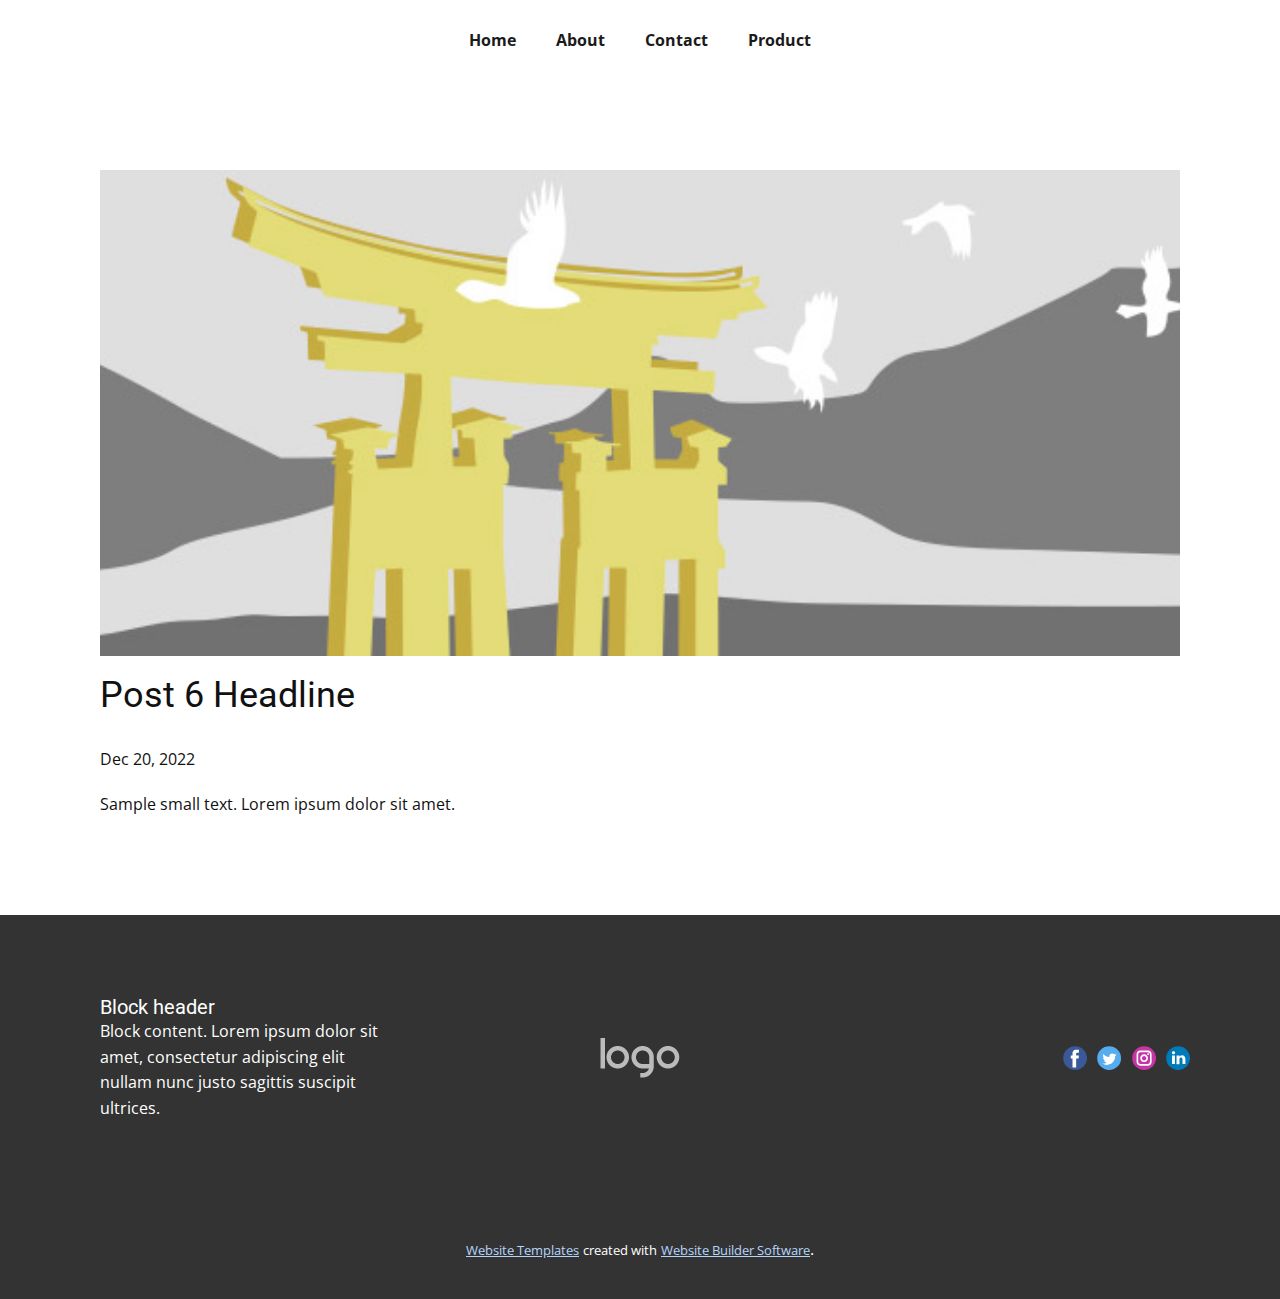
<file: blog/post-5.html>
<!DOCTYPE html>
<html style="font-size: 16px;" lang="en"><head>
    <meta name="viewport" content="width=device-width, initial-scale=1.0">
    <meta charset="utf-8">
    <meta name="keywords" content="Post 1 Headline">
    <meta name="description" content="">
    <title>Post 6 Headline</title>
    <link rel="stylesheet" href="../nicepage.css" media="screen">
<link rel="stylesheet" href="../Post-Template.css" media="screen">
    <script class="u-script" type="text/javascript" src="../jquery.js" defer=""></script>
    <script class="u-script" type="text/javascript" src="../nicepage.js" defer=""></script>
    <meta name="generator" content="Nicepage 5.1.5, nicepage.com">
    <link id="u-theme-google-font" rel="stylesheet" href="https://fonts.googleapis.com/css?family=Roboto:100,100i,300,300i,400,400i,500,500i,700,700i,900,900i|Open+Sans:300,300i,400,400i,500,500i,600,600i,700,700i,800,800i">
    
    
    <script type="application/ld+json">{
		"@context": "http://schema.org",
		"@type": "Organization",
		"name": "",
		"logo": "images/default-logo.png",
		"sameAs": []
}</script>
    <meta name="theme-color" content="#4498f6">
  </head>
  <body class="u-body u-xl-mode" data-lang="en"><header class="u-clearfix u-header u-header" id="sec-2c05"><div class="u-clearfix u-sheet u-valign-middle u-sheet-1">
        <nav class="u-align-left u-menu u-menu-one-level u-offcanvas u-menu-1" data-responsive-from="MD">
          <div class="menu-collapse" style="font-size: 1rem; letter-spacing: 0px; font-weight: 700;">
            <a class="u-button-style u-custom-border u-custom-border-color u-custom-borders u-custom-left-right-menu-spacing u-custom-padding-bottom u-custom-text-active-color u-custom-text-color u-custom-text-hover-color u-custom-top-bottom-menu-spacing u-nav-link" href="#" style="padding: 6px 2px; font-size: calc(1em + 12px);">
              <svg class="u-svg-link" preserveAspectRatio="xMidYMin slice" viewBox="0 0 302 302" style=""><use xmlns:xlink="http://www.w3.org/1999/xlink" xlink:href="#svg-5c50"></use></svg>
              <svg xmlns="http://www.w3.org/2000/svg" xmlns:xlink="http://www.w3.org/1999/xlink" version="1.1" id="svg-5c50" x="0px" y="0px" viewBox="0 0 302 302" style="enable-background:new 0 0 302 302;" xml:space="preserve" class="u-svg-content"><g><rect y="36" width="302" height="30"></rect><rect y="236" width="302" height="30"></rect><rect y="136" width="302" height="30"></rect>
</g><g></g><g></g><g></g><g></g><g></g><g></g><g></g><g></g><g></g><g></g><g></g><g></g><g></g><g></g><g></g></svg>
            </a>
          </div>
          <div class="u-custom-menu u-nav-container">
            <ul class="u-nav u-spacing-20 u-unstyled u-nav-1"><li class="u-nav-item"><a class="u-button-style u-nav-link u-text-active-palette-1-base u-text-grey-90 u-text-hover-palette-2-base" href="../Home.html" style="padding: 10px;">Home</a>
</li><li class="u-nav-item"><a class="u-button-style u-nav-link u-text-active-palette-1-base u-text-grey-90 u-text-hover-palette-2-base" href="../About.html" style="padding: 10px;">About</a>
</li><li class="u-nav-item"><a class="u-button-style u-nav-link u-text-active-palette-1-base u-text-grey-90 u-text-hover-palette-2-base" href="../Contact.html" style="padding: 10px;">Contact</a>
</li><li class="u-nav-item"><a class="u-button-style u-nav-link u-text-active-palette-1-base u-text-grey-90 u-text-hover-palette-2-base" style="padding: 10px;">Product</a>
</li></ul>
          </div>
          <div class="u-custom-menu u-nav-container-collapse">
            <div class="u-align-center u-black u-container-style u-inner-container-layout u-opacity u-opacity-95 u-sidenav">
              <div class="u-inner-container-layout u-sidenav-overflow">
                <div class="u-menu-close"></div>
                <ul class="u-align-center u-nav u-popupmenu-items u-unstyled u-nav-2"><li class="u-nav-item"><a class="u-button-style u-nav-link" href="../Home.html">Home</a>
</li><li class="u-nav-item"><a class="u-button-style u-nav-link" href="../About.html">About</a>
</li><li class="u-nav-item"><a class="u-button-style u-nav-link" href="../Contact.html">Contact</a>
</li><li class="u-nav-item"><a class="u-button-style u-nav-link">Product</a>
</li></ul>
              </div>
            </div>
            <div class="u-black u-menu-overlay u-opacity u-opacity-70"></div>
          </div>
        </nav>
      </div></header>
    <section class="u-align-center u-clearfix u-section-1" id="sec-9904">
      <div class="u-clearfix u-sheet u-valign-middle-md u-valign-middle-sm u-valign-middle-xs u-sheet-1"><!--post_details--><!--post_details_options_json--><!--{"source":""}--><!--/post_details_options_json--><!--blog_post-->
        <div class="u-container-style u-expanded-width u-post-details u-post-details-1">
          <div class="u-container-layout u-valign-middle u-container-layout-1"><!--blog_post_image-->
            <img alt="" class="u-blog-control u-expanded-width u-image u-image-default u-image-1" src="../images/8ad73f3c.jpeg"><!--/blog_post_image--><!--blog_post_header-->
            <h2 class="u-blog-control u-text u-text-1">Post 6 Headline</h2><!--/blog_post_header--><!--blog_post_metadata-->
            <div class="u-blog-control u-metadata u-metadata-1"><!--blog_post_metadata_date-->
              <span class="u-meta-date u-meta-icon">Dec 20, 2022</span><!--/blog_post_metadata_date--><!--blog_post_metadata_category-->
              <!--/blog_post_metadata_category--><!--blog_post_metadata_comments-->
              <!--/blog_post_metadata_comments-->
            </div><!--/blog_post_metadata--><!--blog_post_content-->
            <div class="u-align-justify u-blog-control u-post-content u-text u-text-2 fr-view">
  Sample small text. Lorem ipsum dolor sit amet.
  </div><!--/blog_post_content-->
          </div>
        </div><!--/blog_post--><!--/post_details-->
      </div>
    </section>
    
    
    <footer class="u-clearfix u-footer u-grey-80" id="sec-1286"><div class="u-clearfix u-sheet u-sheet-1">
        <div class="u-clearfix u-expanded-width u-gutter-30 u-layout-wrap u-layout-wrap-1">
          <div class="u-gutter-0 u-layout">
            <div class="u-layout-row">
              <div class="u-align-center-sm u-align-center-xs u-align-left-md u-align-left-xl u-container-style u-layout-cell u-left-cell u-size-20 u-size-30-md u-layout-cell-1">
                <div class="u-container-layout u-valign-middle u-container-layout-1"><!--position-->
                  <div data-position="" class="u-position"><!--block-->
                    <div class="u-block">
                      <div class="u-block-container u-clearfix"><!--block_header-->
                        <h5 class="u-block-header u-text"><!--block_header_content--> Block header <!--/block_header_content--></h5><!--/block_header--><!--block_content-->
                        <div class="u-block-content u-text"><!--block_content_content--> Block content. Lorem ipsum dolor sit amet, consectetur adipiscing elit nullam nunc justo sagittis suscipit ultrices. <!--/block_content_content--></div><!--/block_content-->
                      </div>
                    </div><!--/block-->
                  </div><!--/position-->
                </div>
              </div>
              <div class="u-align-center-sm u-align-right-md u-container-style u-layout-cell u-size-20 u-size-30-md u-layout-cell-2">
                <div class="u-container-layout u-valign-middle u-container-layout-2">
                  <a href="https://nicepage.com" class="u-image u-logo u-image-1" data-image-width="80" data-image-height="40">
                    <img src="../images/default-logo.png" class="u-logo-image u-logo-image-1">
                  </a>
                </div>
              </div>
              <div class="u-align-center-sm u-align-center-xs u-align-left-md u-align-right-lg u-align-right-xl u-container-style u-layout-cell u-right-cell u-size-20 u-size-30-md u-layout-cell-3">
                <div class="u-container-layout u-valign-middle u-container-layout-3">
                  <div class="u-social-icons u-spacing-10 u-social-icons-1">
                    <a class="u-social-url" title="facebook" target="_blank" href=""><span class="u-icon u-social-facebook u-social-icon u-icon-1"><svg class="u-svg-link" preserveAspectRatio="xMidYMin slice" viewBox="0 0 112 112" style=""><use xmlns:xlink="http://www.w3.org/1999/xlink" xlink:href="#svg-d455"></use></svg><svg class="u-svg-content" viewBox="0 0 112 112" x="0" y="0" id="svg-d455"><circle fill="currentColor" cx="56.1" cy="56.1" r="55"></circle><path fill="#FFFFFF" d="M73.5,31.6h-9.1c-1.4,0-3.6,0.8-3.6,3.9v8.5h12.6L72,58.3H60.8v40.8H43.9V58.3h-8V43.9h8v-9.2
            c0-6.7,3.1-17,17-17h12.5v13.9H73.5z"></path></svg></span>
                    </a>
                    <a class="u-social-url" title="twitter" target="_blank" href=""><span class="u-icon u-social-icon u-social-twitter u-icon-2"><svg class="u-svg-link" preserveAspectRatio="xMidYMin slice" viewBox="0 0 112 112" style=""><use xmlns:xlink="http://www.w3.org/1999/xlink" xlink:href="#svg-a9d4"></use></svg><svg class="u-svg-content" viewBox="0 0 112 112" x="0" y="0" id="svg-a9d4"><circle fill="currentColor" class="st0" cx="56.1" cy="56.1" r="55"></circle><path fill="#FFFFFF" d="M83.8,47.3c0,0.6,0,1.2,0,1.7c0,17.7-13.5,38.2-38.2,38.2C38,87.2,31,85,25,81.2c1,0.1,2.1,0.2,3.2,0.2
            c6.3,0,12.1-2.1,16.7-5.7c-5.9-0.1-10.8-4-12.5-9.3c0.8,0.2,1.7,0.2,2.5,0.2c1.2,0,2.4-0.2,3.5-0.5c-6.1-1.2-10.8-6.7-10.8-13.1
            c0-0.1,0-0.1,0-0.2c1.8,1,3.9,1.6,6.1,1.7c-3.6-2.4-6-6.5-6-11.2c0-2.5,0.7-4.8,1.8-6.7c6.6,8.1,16.5,13.5,27.6,14
            c-0.2-1-0.3-2-0.3-3.1c0-7.4,6-13.4,13.4-13.4c3.9,0,7.3,1.6,9.8,4.2c3.1-0.6,5.9-1.7,8.5-3.3c-1,3.1-3.1,5.8-5.9,7.4
            c2.7-0.3,5.3-1,7.7-2.1C88.7,43,86.4,45.4,83.8,47.3z"></path></svg></span>
                    </a>
                    <a class="u-social-url" title="instagram" target="_blank" href=""><span class="u-icon u-social-icon u-social-instagram u-icon-3"><svg class="u-svg-link" preserveAspectRatio="xMidYMin slice" viewBox="0 0 112 112" style=""><use xmlns:xlink="http://www.w3.org/1999/xlink" xlink:href="#svg-9819"></use></svg><svg class="u-svg-content" viewBox="0 0 112 112" x="0" y="0" id="svg-9819"><circle fill="currentColor" cx="56.1" cy="56.1" r="55"></circle><path fill="#FFFFFF" d="M55.9,38.2c-9.9,0-17.9,8-17.9,17.9C38,66,46,74,55.9,74c9.9,0,17.9-8,17.9-17.9C73.8,46.2,65.8,38.2,55.9,38.2
            z M55.9,66.4c-5.7,0-10.3-4.6-10.3-10.3c-0.1-5.7,4.6-10.3,10.3-10.3c5.7,0,10.3,4.6,10.3,10.3C66.2,61.8,61.6,66.4,55.9,66.4z"></path><path fill="#FFFFFF" d="M74.3,33.5c-2.3,0-4.2,1.9-4.2,4.2s1.9,4.2,4.2,4.2s4.2-1.9,4.2-4.2S76.6,33.5,74.3,33.5z"></path><path fill="#FFFFFF" d="M73.1,21.3H38.6c-9.7,0-17.5,7.9-17.5,17.5v34.5c0,9.7,7.9,17.6,17.5,17.6h34.5c9.7,0,17.5-7.9,17.5-17.5V38.8
            C90.6,29.1,82.7,21.3,73.1,21.3z M83,73.3c0,5.5-4.5,9.9-9.9,9.9H38.6c-5.5,0-9.9-4.5-9.9-9.9V38.8c0-5.5,4.5-9.9,9.9-9.9h34.5
            c5.5,0,9.9,4.5,9.9,9.9V73.3z"></path></svg></span>
                    </a>
                    <a class="u-social-url" title="linkedin" target="_blank" href=""><span class="u-icon u-social-icon u-social-linkedin u-icon-4"><svg class="u-svg-link" preserveAspectRatio="xMidYMin slice" viewBox="0 0 112 112" style=""><use xmlns:xlink="http://www.w3.org/1999/xlink" xlink:href="#svg-542f"></use></svg><svg class="u-svg-content" viewBox="0 0 112 112" x="0" y="0" id="svg-542f"><circle fill="currentColor" cx="56.1" cy="56.1" r="55"></circle><path fill="#FFFFFF" d="M41.3,83.7H27.9V43.4h13.4V83.7z M34.6,37.9L34.6,37.9c-4.6,0-7.5-3.1-7.5-7c0-4,3-7,7.6-7s7.4,3,7.5,7
            C42.2,34.8,39.2,37.9,34.6,37.9z M89.6,83.7H76.2V62.2c0-5.4-1.9-9.1-6.8-9.1c-3.7,0-5.9,2.5-6.9,4.9c-0.4,0.9-0.4,2.1-0.4,3.3v22.5
            H48.7c0,0,0.2-36.5,0-40.3h13.4v5.7c1.8-2.7,5-6.7,12.1-6.7c8.8,0,15.4,5.8,15.4,18.1V83.7z"></path></svg></span>
                    </a>
                  </div>
                </div>
              </div>
            </div>
          </div>
        </div>
      </div></footer>
    <section class="u-backlink u-clearfix u-grey-80">
      <a class="u-link" href="https://nicepage.com/website-templates" target="_blank">
        <span>Website Templates</span>
      </a>
      <p class="u-text">
        <span>created with</span>
      </p>
      <a class="u-link" href="" target="_blank">
        <span>Website Builder Software</span>
      </a>. 
    </section>
  
</body></html>
</file>
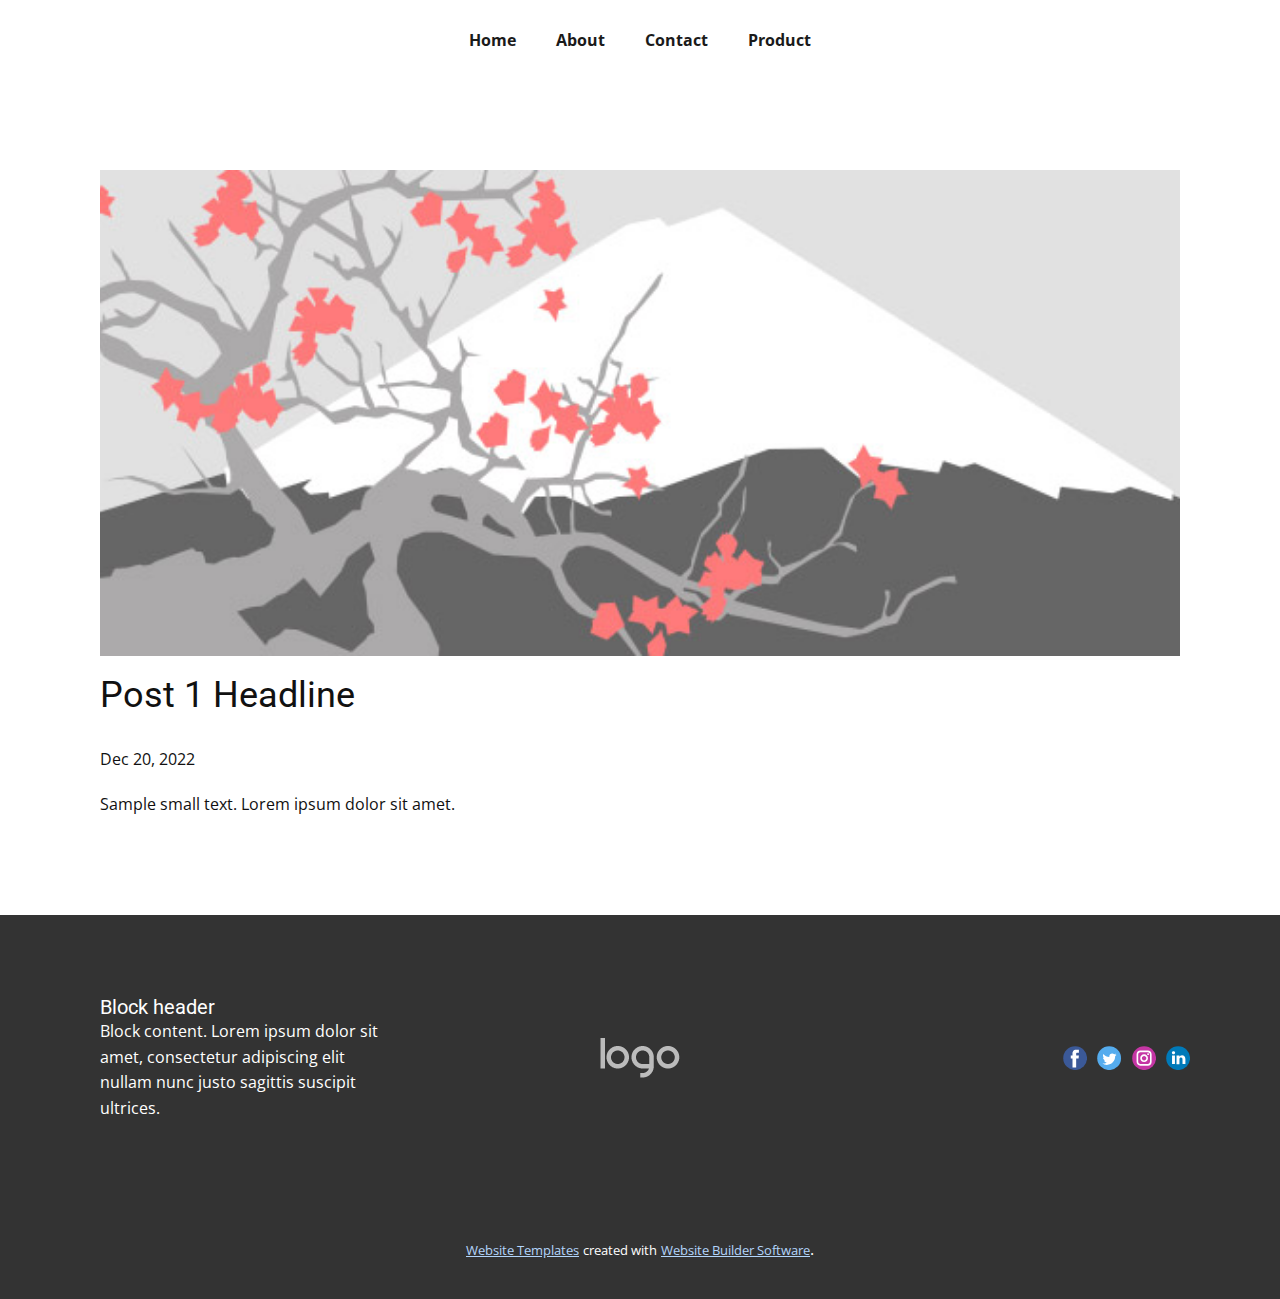
<file: blog/post.html>
<!DOCTYPE html>
<html style="font-size: 16px;" lang="en"><head>
    <meta name="viewport" content="width=device-width, initial-scale=1.0">
    <meta charset="utf-8">
    <meta name="keywords" content="Post 1 Headline">
    <meta name="description" content="">
    <title>Post 1 Headline</title>
    <link rel="stylesheet" href="../nicepage.css" media="screen">
<link rel="stylesheet" href="../Post-Template.css" media="screen">
    <script class="u-script" type="text/javascript" src="../jquery.js" defer=""></script>
    <script class="u-script" type="text/javascript" src="../nicepage.js" defer=""></script>
    <meta name="generator" content="Nicepage 5.1.5, nicepage.com">
    <link id="u-theme-google-font" rel="stylesheet" href="https://fonts.googleapis.com/css?family=Roboto:100,100i,300,300i,400,400i,500,500i,700,700i,900,900i|Open+Sans:300,300i,400,400i,500,500i,600,600i,700,700i,800,800i">
    
    
    <script type="application/ld+json">{
		"@context": "http://schema.org",
		"@type": "Organization",
		"name": "",
		"logo": "images/default-logo.png",
		"sameAs": []
}</script>
    <meta name="theme-color" content="#4498f6">
  </head>
  <body class="u-body u-xl-mode" data-lang="en"><header class="u-clearfix u-header u-header" id="sec-2c05"><div class="u-clearfix u-sheet u-valign-middle u-sheet-1">
        <nav class="u-align-left u-menu u-menu-one-level u-offcanvas u-menu-1" data-responsive-from="MD">
          <div class="menu-collapse" style="font-size: 1rem; letter-spacing: 0px; font-weight: 700;">
            <a class="u-button-style u-custom-border u-custom-border-color u-custom-borders u-custom-left-right-menu-spacing u-custom-padding-bottom u-custom-text-active-color u-custom-text-color u-custom-text-hover-color u-custom-top-bottom-menu-spacing u-nav-link" href="#" style="padding: 6px 2px; font-size: calc(1em + 12px);">
              <svg class="u-svg-link" preserveAspectRatio="xMidYMin slice" viewBox="0 0 302 302" style=""><use xmlns:xlink="http://www.w3.org/1999/xlink" xlink:href="#svg-5c50"></use></svg>
              <svg xmlns="http://www.w3.org/2000/svg" xmlns:xlink="http://www.w3.org/1999/xlink" version="1.1" id="svg-5c50" x="0px" y="0px" viewBox="0 0 302 302" style="enable-background:new 0 0 302 302;" xml:space="preserve" class="u-svg-content"><g><rect y="36" width="302" height="30"></rect><rect y="236" width="302" height="30"></rect><rect y="136" width="302" height="30"></rect>
</g><g></g><g></g><g></g><g></g><g></g><g></g><g></g><g></g><g></g><g></g><g></g><g></g><g></g><g></g><g></g></svg>
            </a>
          </div>
          <div class="u-custom-menu u-nav-container">
            <ul class="u-nav u-spacing-20 u-unstyled u-nav-1"><li class="u-nav-item"><a class="u-button-style u-nav-link u-text-active-palette-1-base u-text-grey-90 u-text-hover-palette-2-base" href="../Home.html" style="padding: 10px;">Home</a>
</li><li class="u-nav-item"><a class="u-button-style u-nav-link u-text-active-palette-1-base u-text-grey-90 u-text-hover-palette-2-base" href="../About.html" style="padding: 10px;">About</a>
</li><li class="u-nav-item"><a class="u-button-style u-nav-link u-text-active-palette-1-base u-text-grey-90 u-text-hover-palette-2-base" href="../Contact.html" style="padding: 10px;">Contact</a>
</li><li class="u-nav-item"><a class="u-button-style u-nav-link u-text-active-palette-1-base u-text-grey-90 u-text-hover-palette-2-base" style="padding: 10px;">Product</a>
</li></ul>
          </div>
          <div class="u-custom-menu u-nav-container-collapse">
            <div class="u-align-center u-black u-container-style u-inner-container-layout u-opacity u-opacity-95 u-sidenav">
              <div class="u-inner-container-layout u-sidenav-overflow">
                <div class="u-menu-close"></div>
                <ul class="u-align-center u-nav u-popupmenu-items u-unstyled u-nav-2"><li class="u-nav-item"><a class="u-button-style u-nav-link" href="../Home.html">Home</a>
</li><li class="u-nav-item"><a class="u-button-style u-nav-link" href="../About.html">About</a>
</li><li class="u-nav-item"><a class="u-button-style u-nav-link" href="../Contact.html">Contact</a>
</li><li class="u-nav-item"><a class="u-button-style u-nav-link">Product</a>
</li></ul>
              </div>
            </div>
            <div class="u-black u-menu-overlay u-opacity u-opacity-70"></div>
          </div>
        </nav>
      </div></header>
    <section class="u-align-center u-clearfix u-section-1" id="sec-9904">
      <div class="u-clearfix u-sheet u-valign-middle-md u-valign-middle-sm u-valign-middle-xs u-sheet-1"><!--post_details--><!--post_details_options_json--><!--{"source":""}--><!--/post_details_options_json--><!--blog_post-->
        <div class="u-container-style u-expanded-width u-post-details u-post-details-1">
          <div class="u-container-layout u-valign-middle u-container-layout-1"><!--blog_post_image-->
            <img alt="" class="u-blog-control u-expanded-width u-image u-image-default u-image-1" src="../images/0fd3416c.jpeg"><!--/blog_post_image--><!--blog_post_header-->
            <h2 class="u-blog-control u-text u-text-1">Post 1 Headline</h2><!--/blog_post_header--><!--blog_post_metadata-->
            <div class="u-blog-control u-metadata u-metadata-1"><!--blog_post_metadata_date-->
              <span class="u-meta-date u-meta-icon">Dec 20, 2022</span><!--/blog_post_metadata_date--><!--blog_post_metadata_category-->
              <!--/blog_post_metadata_category--><!--blog_post_metadata_comments-->
              <!--/blog_post_metadata_comments-->
            </div><!--/blog_post_metadata--><!--blog_post_content-->
            <div class="u-align-justify u-blog-control u-post-content u-text u-text-2 fr-view">
  Sample small text. Lorem ipsum dolor sit amet.
  </div><!--/blog_post_content-->
          </div>
        </div><!--/blog_post--><!--/post_details-->
      </div>
    </section>
    
    
    <footer class="u-clearfix u-footer u-grey-80" id="sec-1286"><div class="u-clearfix u-sheet u-sheet-1">
        <div class="u-clearfix u-expanded-width u-gutter-30 u-layout-wrap u-layout-wrap-1">
          <div class="u-gutter-0 u-layout">
            <div class="u-layout-row">
              <div class="u-align-center-sm u-align-center-xs u-align-left-md u-align-left-xl u-container-style u-layout-cell u-left-cell u-size-20 u-size-30-md u-layout-cell-1">
                <div class="u-container-layout u-valign-middle u-container-layout-1"><!--position-->
                  <div data-position="" class="u-position"><!--block-->
                    <div class="u-block">
                      <div class="u-block-container u-clearfix"><!--block_header-->
                        <h5 class="u-block-header u-text"><!--block_header_content--> Block header <!--/block_header_content--></h5><!--/block_header--><!--block_content-->
                        <div class="u-block-content u-text"><!--block_content_content--> Block content. Lorem ipsum dolor sit amet, consectetur adipiscing elit nullam nunc justo sagittis suscipit ultrices. <!--/block_content_content--></div><!--/block_content-->
                      </div>
                    </div><!--/block-->
                  </div><!--/position-->
                </div>
              </div>
              <div class="u-align-center-sm u-align-right-md u-container-style u-layout-cell u-size-20 u-size-30-md u-layout-cell-2">
                <div class="u-container-layout u-valign-middle u-container-layout-2">
                  <a href="https://nicepage.com" class="u-image u-logo u-image-1" data-image-width="80" data-image-height="40">
                    <img src="../images/default-logo.png" class="u-logo-image u-logo-image-1">
                  </a>
                </div>
              </div>
              <div class="u-align-center-sm u-align-center-xs u-align-left-md u-align-right-lg u-align-right-xl u-container-style u-layout-cell u-right-cell u-size-20 u-size-30-md u-layout-cell-3">
                <div class="u-container-layout u-valign-middle u-container-layout-3">
                  <div class="u-social-icons u-spacing-10 u-social-icons-1">
                    <a class="u-social-url" title="facebook" target="_blank" href=""><span class="u-icon u-social-facebook u-social-icon u-icon-1"><svg class="u-svg-link" preserveAspectRatio="xMidYMin slice" viewBox="0 0 112 112" style=""><use xmlns:xlink="http://www.w3.org/1999/xlink" xlink:href="#svg-d455"></use></svg><svg class="u-svg-content" viewBox="0 0 112 112" x="0" y="0" id="svg-d455"><circle fill="currentColor" cx="56.1" cy="56.1" r="55"></circle><path fill="#FFFFFF" d="M73.5,31.6h-9.1c-1.4,0-3.6,0.8-3.6,3.9v8.5h12.6L72,58.3H60.8v40.8H43.9V58.3h-8V43.9h8v-9.2
            c0-6.7,3.1-17,17-17h12.5v13.9H73.5z"></path></svg></span>
                    </a>
                    <a class="u-social-url" title="twitter" target="_blank" href=""><span class="u-icon u-social-icon u-social-twitter u-icon-2"><svg class="u-svg-link" preserveAspectRatio="xMidYMin slice" viewBox="0 0 112 112" style=""><use xmlns:xlink="http://www.w3.org/1999/xlink" xlink:href="#svg-a9d4"></use></svg><svg class="u-svg-content" viewBox="0 0 112 112" x="0" y="0" id="svg-a9d4"><circle fill="currentColor" class="st0" cx="56.1" cy="56.1" r="55"></circle><path fill="#FFFFFF" d="M83.8,47.3c0,0.6,0,1.2,0,1.7c0,17.7-13.5,38.2-38.2,38.2C38,87.2,31,85,25,81.2c1,0.1,2.1,0.2,3.2,0.2
            c6.3,0,12.1-2.1,16.7-5.7c-5.9-0.1-10.8-4-12.5-9.3c0.8,0.2,1.7,0.2,2.5,0.2c1.2,0,2.4-0.2,3.5-0.5c-6.1-1.2-10.8-6.7-10.8-13.1
            c0-0.1,0-0.1,0-0.2c1.8,1,3.9,1.6,6.1,1.7c-3.6-2.4-6-6.5-6-11.2c0-2.5,0.7-4.8,1.8-6.7c6.6,8.1,16.5,13.5,27.6,14
            c-0.2-1-0.3-2-0.3-3.1c0-7.4,6-13.4,13.4-13.4c3.9,0,7.3,1.6,9.8,4.2c3.1-0.6,5.9-1.7,8.5-3.3c-1,3.1-3.1,5.8-5.9,7.4
            c2.7-0.3,5.3-1,7.7-2.1C88.7,43,86.4,45.4,83.8,47.3z"></path></svg></span>
                    </a>
                    <a class="u-social-url" title="instagram" target="_blank" href=""><span class="u-icon u-social-icon u-social-instagram u-icon-3"><svg class="u-svg-link" preserveAspectRatio="xMidYMin slice" viewBox="0 0 112 112" style=""><use xmlns:xlink="http://www.w3.org/1999/xlink" xlink:href="#svg-9819"></use></svg><svg class="u-svg-content" viewBox="0 0 112 112" x="0" y="0" id="svg-9819"><circle fill="currentColor" cx="56.1" cy="56.1" r="55"></circle><path fill="#FFFFFF" d="M55.9,38.2c-9.9,0-17.9,8-17.9,17.9C38,66,46,74,55.9,74c9.9,0,17.9-8,17.9-17.9C73.8,46.2,65.8,38.2,55.9,38.2
            z M55.9,66.4c-5.7,0-10.3-4.6-10.3-10.3c-0.1-5.7,4.6-10.3,10.3-10.3c5.7,0,10.3,4.6,10.3,10.3C66.2,61.8,61.6,66.4,55.9,66.4z"></path><path fill="#FFFFFF" d="M74.3,33.5c-2.3,0-4.2,1.9-4.2,4.2s1.9,4.2,4.2,4.2s4.2-1.9,4.2-4.2S76.6,33.5,74.3,33.5z"></path><path fill="#FFFFFF" d="M73.1,21.3H38.6c-9.7,0-17.5,7.9-17.5,17.5v34.5c0,9.7,7.9,17.6,17.5,17.6h34.5c9.7,0,17.5-7.9,17.5-17.5V38.8
            C90.6,29.1,82.7,21.3,73.1,21.3z M83,73.3c0,5.5-4.5,9.9-9.9,9.9H38.6c-5.5,0-9.9-4.5-9.9-9.9V38.8c0-5.5,4.5-9.9,9.9-9.9h34.5
            c5.5,0,9.9,4.5,9.9,9.9V73.3z"></path></svg></span>
                    </a>
                    <a class="u-social-url" title="linkedin" target="_blank" href=""><span class="u-icon u-social-icon u-social-linkedin u-icon-4"><svg class="u-svg-link" preserveAspectRatio="xMidYMin slice" viewBox="0 0 112 112" style=""><use xmlns:xlink="http://www.w3.org/1999/xlink" xlink:href="#svg-542f"></use></svg><svg class="u-svg-content" viewBox="0 0 112 112" x="0" y="0" id="svg-542f"><circle fill="currentColor" cx="56.1" cy="56.1" r="55"></circle><path fill="#FFFFFF" d="M41.3,83.7H27.9V43.4h13.4V83.7z M34.6,37.9L34.6,37.9c-4.6,0-7.5-3.1-7.5-7c0-4,3-7,7.6-7s7.4,3,7.5,7
            C42.2,34.8,39.2,37.9,34.6,37.9z M89.6,83.7H76.2V62.2c0-5.4-1.9-9.1-6.8-9.1c-3.7,0-5.9,2.5-6.9,4.9c-0.4,0.9-0.4,2.1-0.4,3.3v22.5
            H48.7c0,0,0.2-36.5,0-40.3h13.4v5.7c1.8-2.7,5-6.7,12.1-6.7c8.8,0,15.4,5.8,15.4,18.1V83.7z"></path></svg></span>
                    </a>
                  </div>
                </div>
              </div>
            </div>
          </div>
        </div>
      </div></footer>
    <section class="u-backlink u-clearfix u-grey-80">
      <a class="u-link" href="https://nicepage.com/website-templates" target="_blank">
        <span>Website Templates</span>
      </a>
      <p class="u-text">
        <span>created with</span>
      </p>
      <a class="u-link" href="" target="_blank">
        <span>Website Builder Software</span>
      </a>. 
    </section>
  
</body></html>
</file>
